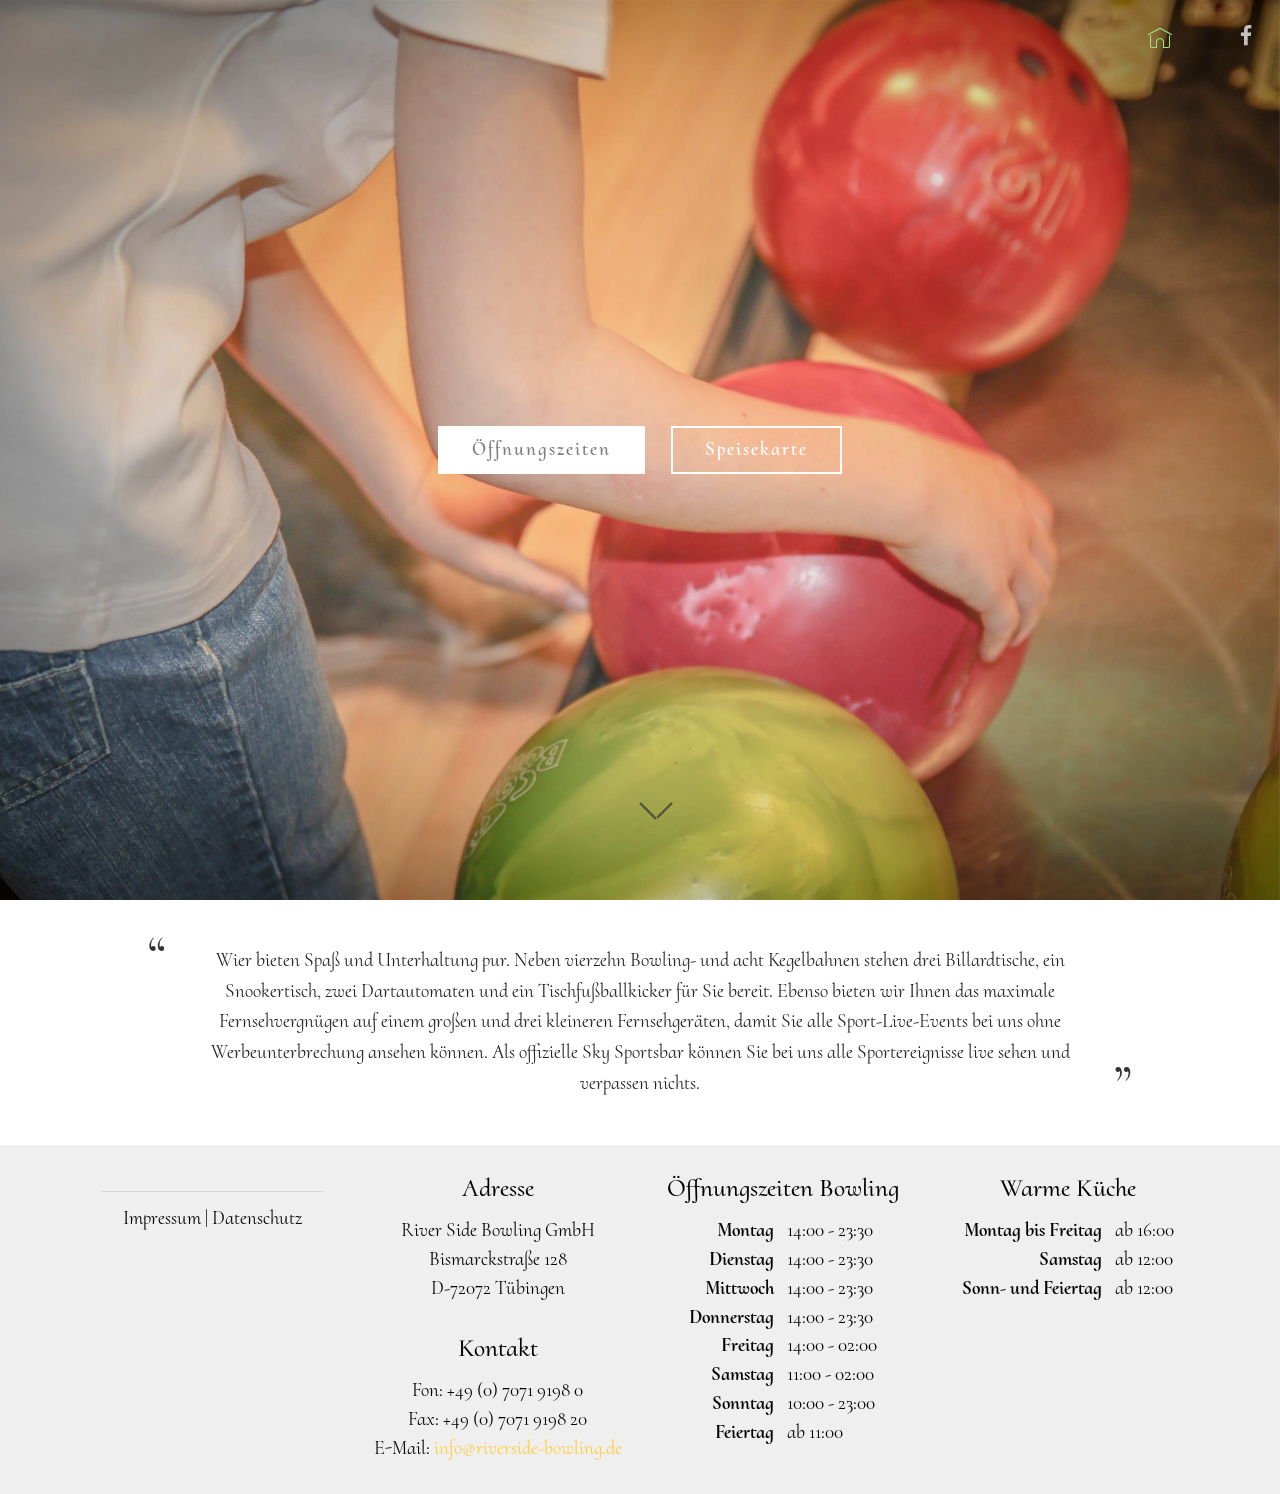
<file: index.html>
<!DOCTYPE html>
<html  >
<head>
  <!-- Site made with Mobirise Website Builder v4.12.3, https://mobirise.com -->
  <meta charset="UTF-8">
  <meta http-equiv="X-UA-Compatible" content="IE=edge">
  <meta name="generator" content="Mobirise v4.12.3, mobirise.com">
  <meta name="viewport" content="width=device-width, initial-scale=1, minimum-scale=1">
  <link rel="shortcut icon" href="assets/images/logo.png" type="image/x-icon">
  <meta name="description" content="Riverside-Bowling Tübingen">
  
  
  <title>Riverside Bowling</title>
  <link rel="stylesheet" href="assets/web/assets/mobirise-icons/mobirise-icons.css">
  <link rel="stylesheet" href="assets/tether/tether.min.css">
  <link rel="stylesheet" href="assets/bootstrap/css/bootstrap.min.css">
  <link rel="stylesheet" href="assets/bootstrap/css/bootstrap-grid.min.css">
  <link rel="stylesheet" href="assets/bootstrap/css/bootstrap-reboot.min.css">
  <link rel="stylesheet" href="assets/socicon/css/styles.css">
  <link rel="stylesheet" href="assets/dropdown/css/style.css">
  <link rel="stylesheet" href="assets/theme/css/style.css">
  <link rel="preload" as="style" href="assets/mobirise/css/mbr-additional.css"><link rel="stylesheet" href="assets/mobirise/css/mbr-additional.css" type="text/css">
  
  
  <link rel="canonical" href="https://bowling-tuebingen.de/">
</head>
<body>
  <section class="menu cid-rPHUW90i3v" once="menu" id="menu1-0">

    
    

    <nav class="navbar navbar-dropdown navbar-fixed-top navbar-expand-lg">
        <div class="navbar-brand">
            
            
        </div>
        <button class="navbar-toggler" type="button" data-toggle="collapse" data-target="#navbarSupportedContent" aria-controls="navbarNavAltMarkup" aria-expanded="false" aria-label="Toggle navigation">
            <div class="hamburger">
                <span></span>
                <span></span>
                <span></span>
                <span></span>
            </div>
        </button>
      <div class="collapse navbar-collapse" id="navbarSupportedContent">
            <ul class="navbar-nav nav-dropdown nav-right navbar-nav-top-padding" data-app-modern-menu="true"><li class="nav-item">
                    <a class="nav-link link text-success display-4" href="https://bowling-tuebingen.de"><span class="mbri-home mbr-iconfont mbr-iconfont-btn"></span></a>
                </li></ul>
            <div class="icons-menu">
              <a href="https://www.facebook.com/RiverSideBowling/" target="_blank">
                <span class="p-2 mbr-iconfont socicon-facebook socicon" style="color: rgb(193, 193, 193); fill: rgb(193, 193, 193);"></span>
              </a>
              
              
              
              
              
            </div>
            
      </div>
    </nav>
</section>

<section class="header2 cid-rPHVnhbmED mbr-fullscreen mbr-parallax-background" id="header2-2">

    

    <div class="mbr-overlay" style="opacity: 0.2;">
    </div>

    <div class="container">
        <div class="row justify-content-center">
            <div class="media-container-column mbr-black col-md-10">
                
                
                
                
                <div class="mbr-section-btn align-center"><a class="btn btn-md btn-white display-4" href="#bottom">Öffnungszeiten</a>
                    <a class="btn btn-md btn-white-outline display-4" href="speisekarte.html">Speisekarte</a></div>
            </div>
        </div>
    </div>
    <div class="mbr-arrow hidden-sm-down" aria-hidden="true" style="font-weight: bold;">
        <a href="#next">
            <i class="mbri-arrow-down mbr-iconfont"></i>
        </a>
    </div>
</section>

<section class="mbr-section content2 cid-rPImslztjn" id="content2-g">

    

    <div class="container">
        <div class="row justify-content-center">
            <div class="col-md-10 col-sm-12 text-section">
                
                
                <p class="mbr-fonts-style mbr-text align-center display-7">Wier bieten Spaß und Unterhaltung pur. Neben vierzehn Bowling- und acht Kegelbahnen stehen drei Billardtische, ein Snookertisch, zwei Dartautomaten und ein Tischfußballkicker für Sie bereit. Ebenso bieten wir Ihnen das maximale Fernsehvergnügen auf einem großen und drei kleineren Fernsehgeräten, damit Sie alle Sport-Live-Events bei uns ohne Werbeunterbrechung ansehen können. Als offizielle Sky Sportsbar können Sie bei uns alle Sportereignisse live sehen und verpassen nichts.
                </p>
            </div>
        </div>
    </div>
</section>

<section class="cid-rPI7hQPdrd" id="footer5-c">

    

    

    <div class="container">
        <div class="row content justify-content-center align-items-start mbr-black">
            <div class="links-block col-sm-12 col-md-6 col-lg-3 col-xl-3 align-center">
                <ul class="list-inline">
                    <li>
                        <hr>
                    </li>
                    <li class="list-inline-item mbr-fonts-style display-4">
                        <a href="impressum.html" class="text-black">Impressum</a>
                        |
                        <a href="datenschutz.html" class="text-black">Datenschutz</a>
                    </li>
                </ul>
            </div>
            <div class="col-sm-12 col-md-6 col-lg-3 col-xl-3">
                
                
                <div class="address">
                    <h3 class="address-title mbr-fonts-style pb-2 align-center display-5">
                        Adresse
                    </h3>
                    <p class="address-block mbr-fonts-style pb-3 align-center display-7">
                        River Side Bowling GmbH<br>
                        Bismarckstraße 128<br>
                        D-72072 Tübingen</p>
                </div>
                <div class="contacts">
                    <h3 class="contacts-title mbr-fonts-style pb-2 align-center display-5">
                        Kontakt</h3>
                    <p class="contacts-block mbr-fonts-style align-center display-7">
                        Fon: +49 (0) 7071 9198 0<br>
                        Fax: +49 (0) 7071 9198 20<br>
                        E-Mail: <a href="javascript:location='mailto:\u0069\u006e\u0066\u006f\u0040\u0072\u0069\u0076\u0065\u0072\u0073\u0069\u0064\u0065\u002d\u0062\u006f\u0077\u006c\u0069\u006e\u0067\u002e\u0064\u0065';void 0"><script type="text/javascript">document.write('\u0069\u006e\u0066\u006f\u0040\u0072\u0069\u0076\u0065\u0072\u0073\u0069\u0064\u0065\u002d\u0062\u006f\u0077\u006c\u0069\u006e\u0067\u002e\u0064\u0065')</script></a></p>
                </div>
            </div>
            <div class="col-sm-12 col-md-6 col-lg-3 col-xl-3 opening-hours-bowling pb-3 align-center">
                <h3 class="opening-hours-title mbr-fonts-style pb-2 align-center display-5">
                    Öffnungszeiten Bowling
                </h3>
                <div class="days-column mbr-fonts-style mbr-bold align-right pr-1 display-7">
                    <span>Montag</span>
                    <span>Dienstag</span>
                    <span>Mittwoch</span>
                    <span>Donnerstag</span>
                    <span>Freitag</span>
                    <span>Samstag</span>
                    <span>Sonntag</span>
                    <span>Feiertag</span>
                </div>
                <div class="hours-column mbr-fonts-style align-left pl-1 display-7">
                    <span>14:00 - 23:30</span>
                    <span>14:00 - 23:30</span>
                    <span>14:00 - 23:30</span>
                    <span>14:00 - 23:30</span>
                    <span>14:00 - 02:00</span>
                    <span>11:00 - 02:00</span>
                    <span>10:00 - 23:00</span>
                    <span>ab 11:00</span>
                </div>
            </div>
            <div class="col-sm-12 col-md-6 col-lg-3 col-xl-3 opening-hours-kitchen pb-3 align-center">
                <h3 class="opening-hours-title mbr-fonts-style pb-2 align-center display-5">
                    Warme Küche
                </h3>
                <div class="days-column mbr-fonts-style mbr-bold align-right pr-1 display-7">
                    <span>Montag bis Freitag</span>
                    <span>Samstag</span>
                    <span>Sonn- und Feiertag</span>
                </div>
                <div class="hours-column mbr-fonts-style align-left pl-1 display-7">
                    <span>ab 16:00</span>
                    <span>ab 12:00</span>
                    <span>ab 12:00</span>
                </div>
            </div>
        </div>
    </div>
</section>


  <script src="assets/web/assets/jquery/jquery.min.js"></script>
  <script src="assets/popper/popper.min.js"></script>
  <script src="assets/tether/tether.min.js"></script>
  <script src="assets/bootstrap/js/bootstrap.min.js"></script>
  <script src="assets/dropdown/js/nav-dropdown.js"></script>
  <script src="assets/dropdown/js/navbar-dropdown.js"></script>
  <script src="assets/touch-swipe/jquery.touch-swipe.min.js"></script>
  <script src="assets/parallax/jarallax.min.js"></script>
  <script src="assets/smoothscroll/smooth-scroll.js"></script>
  <script src="assets/theme/js/script.js"></script>
  
  
</body>
</html>
</file>
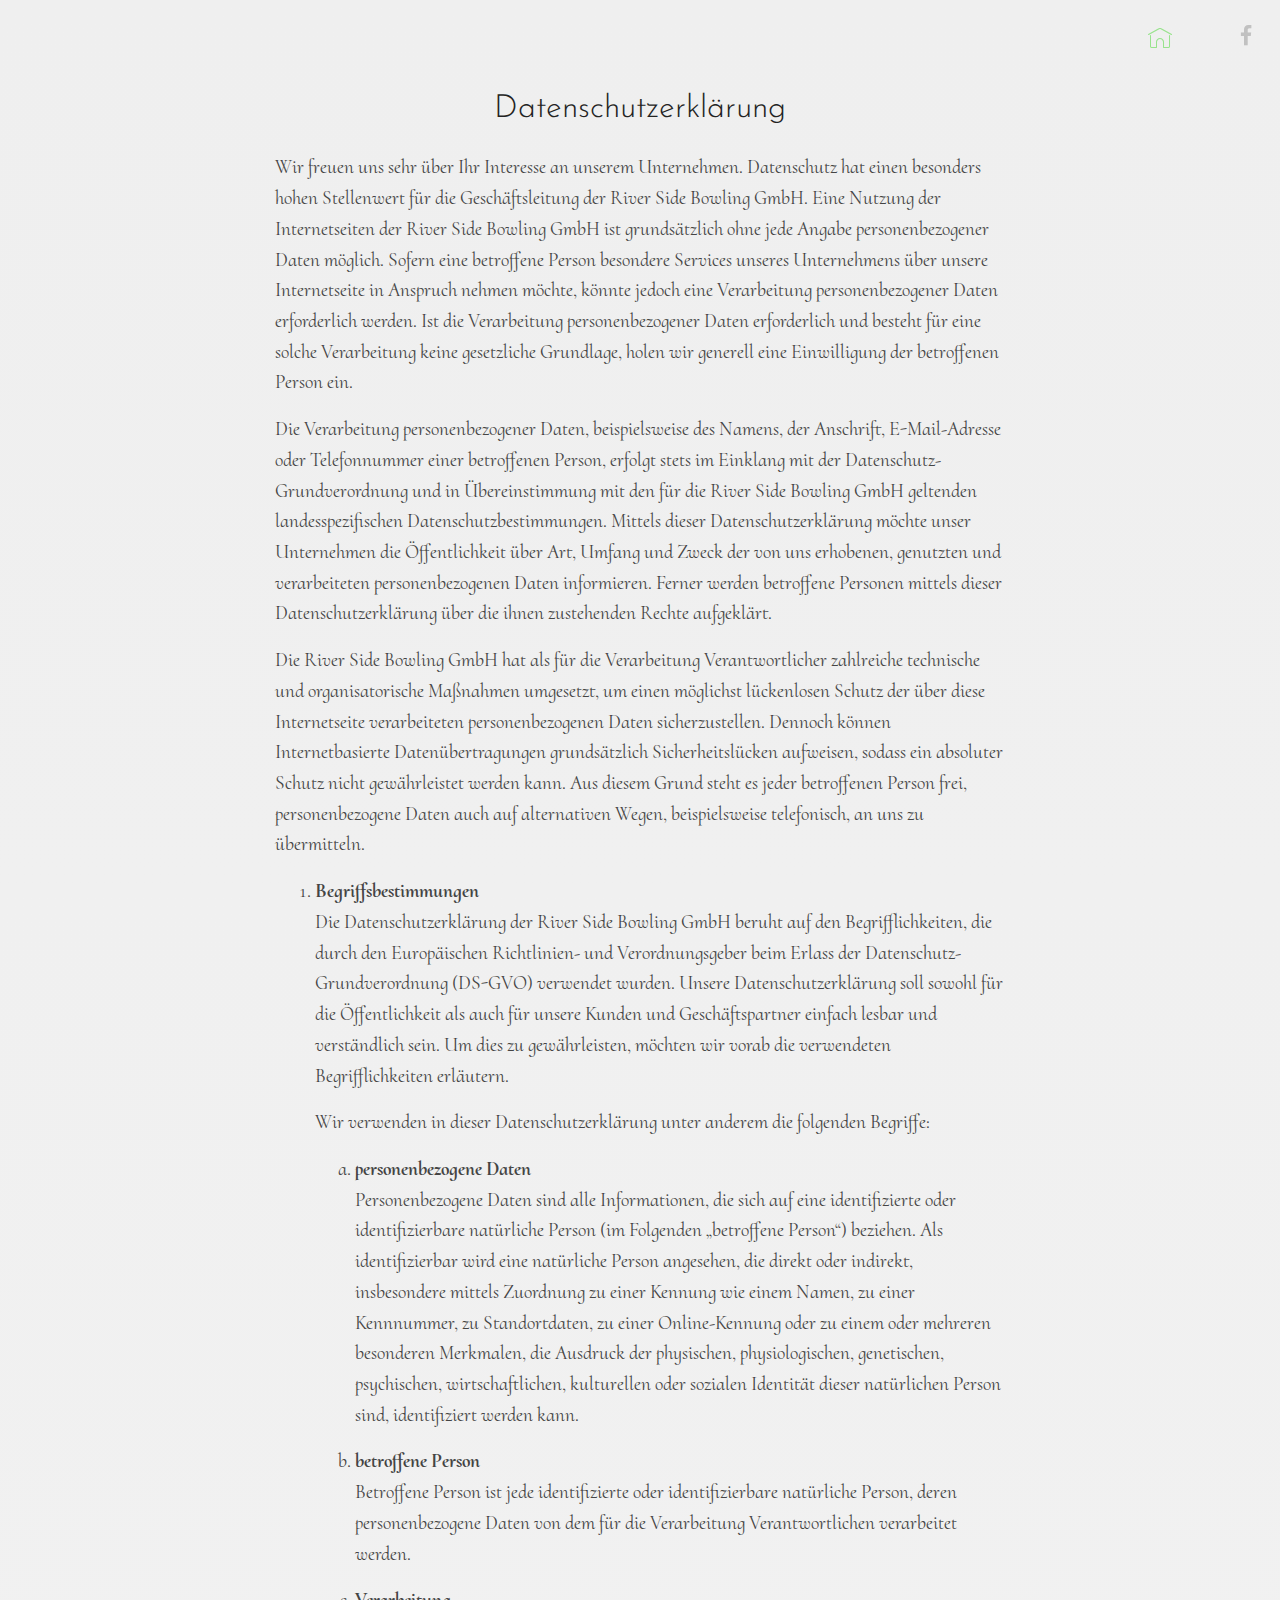
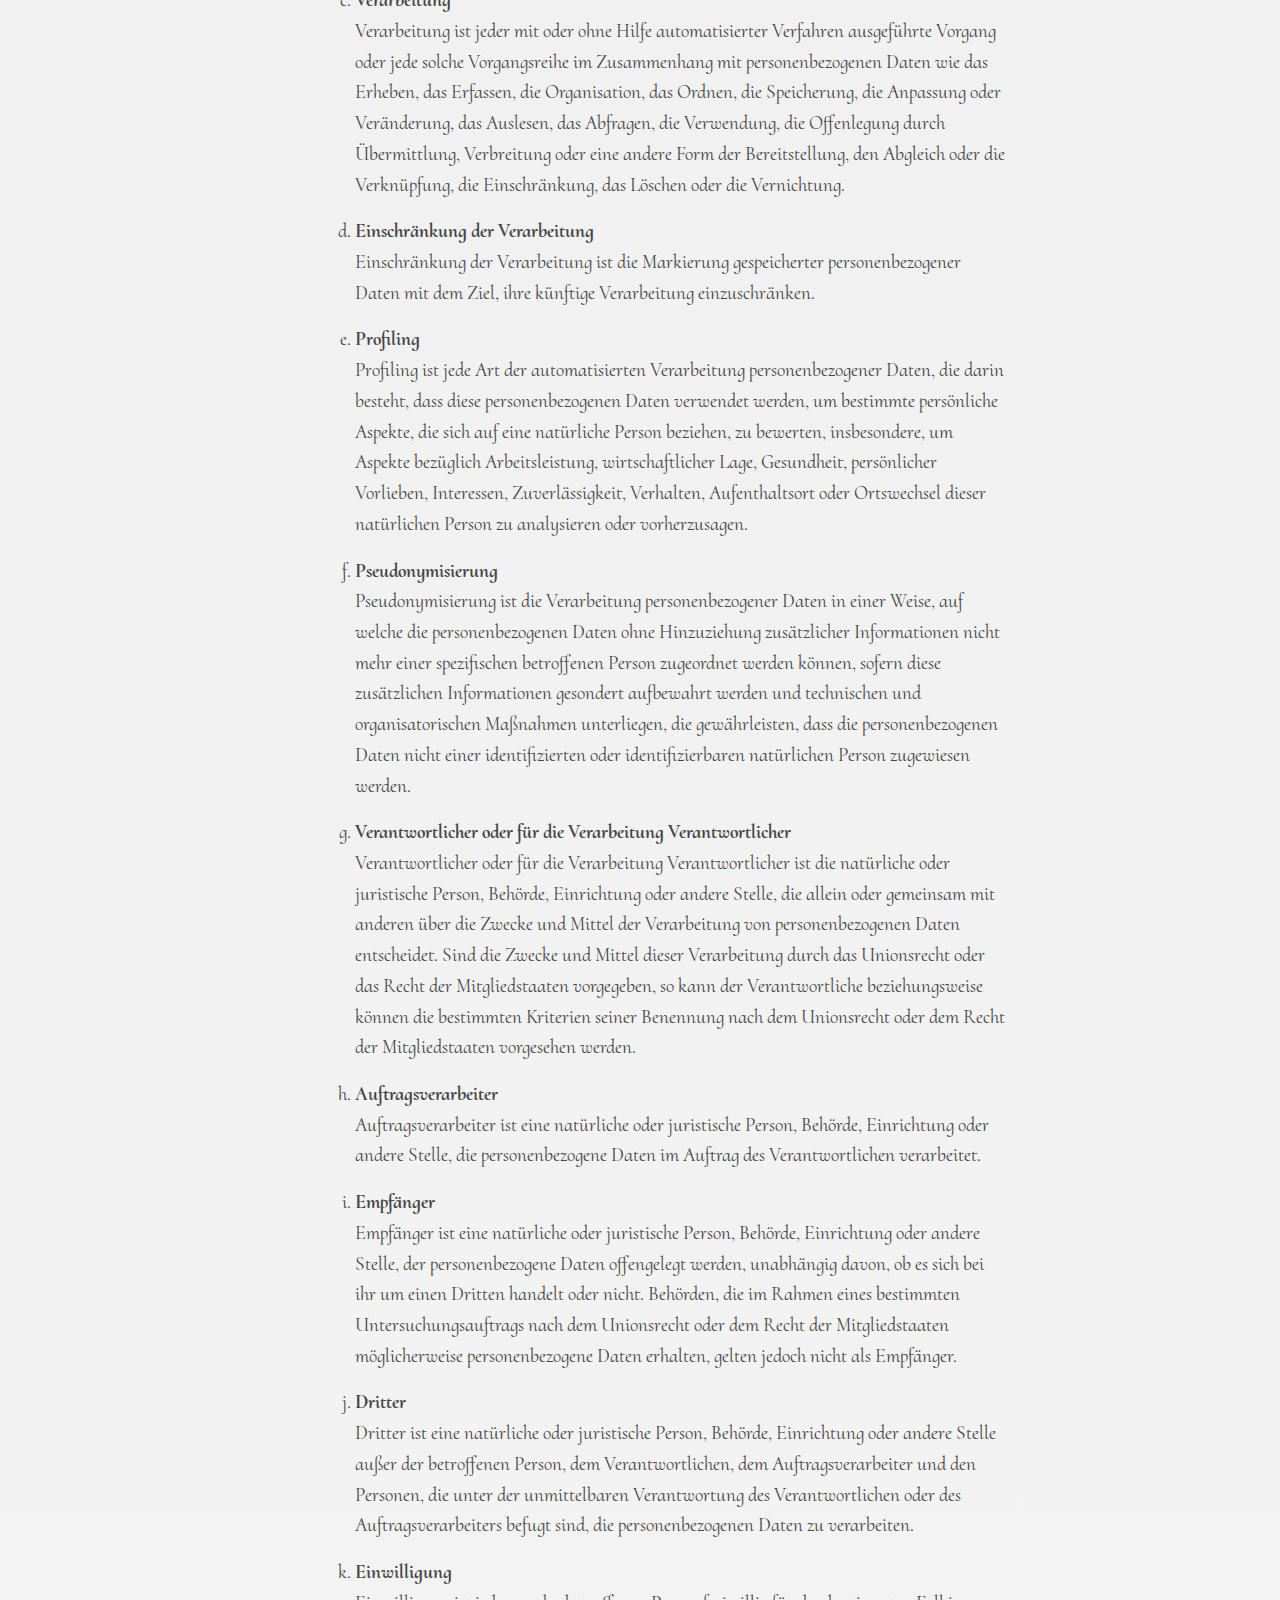
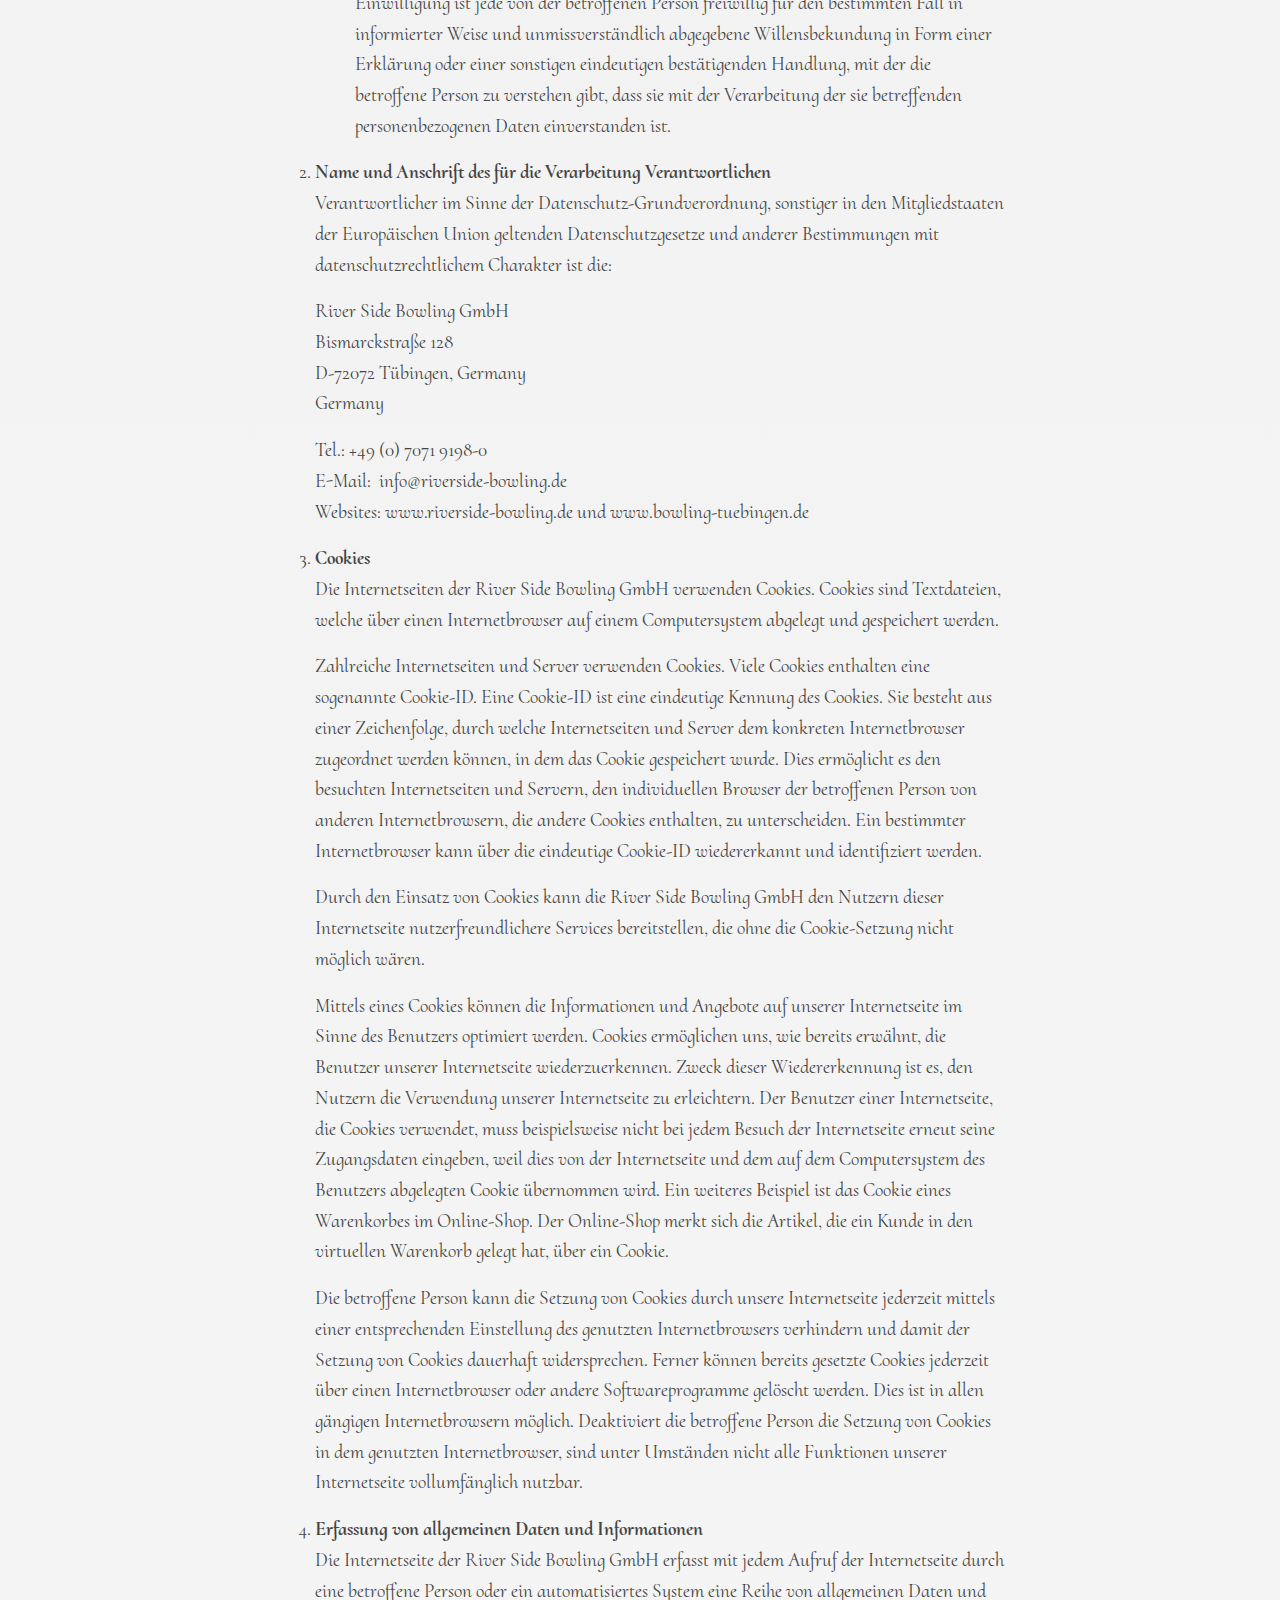
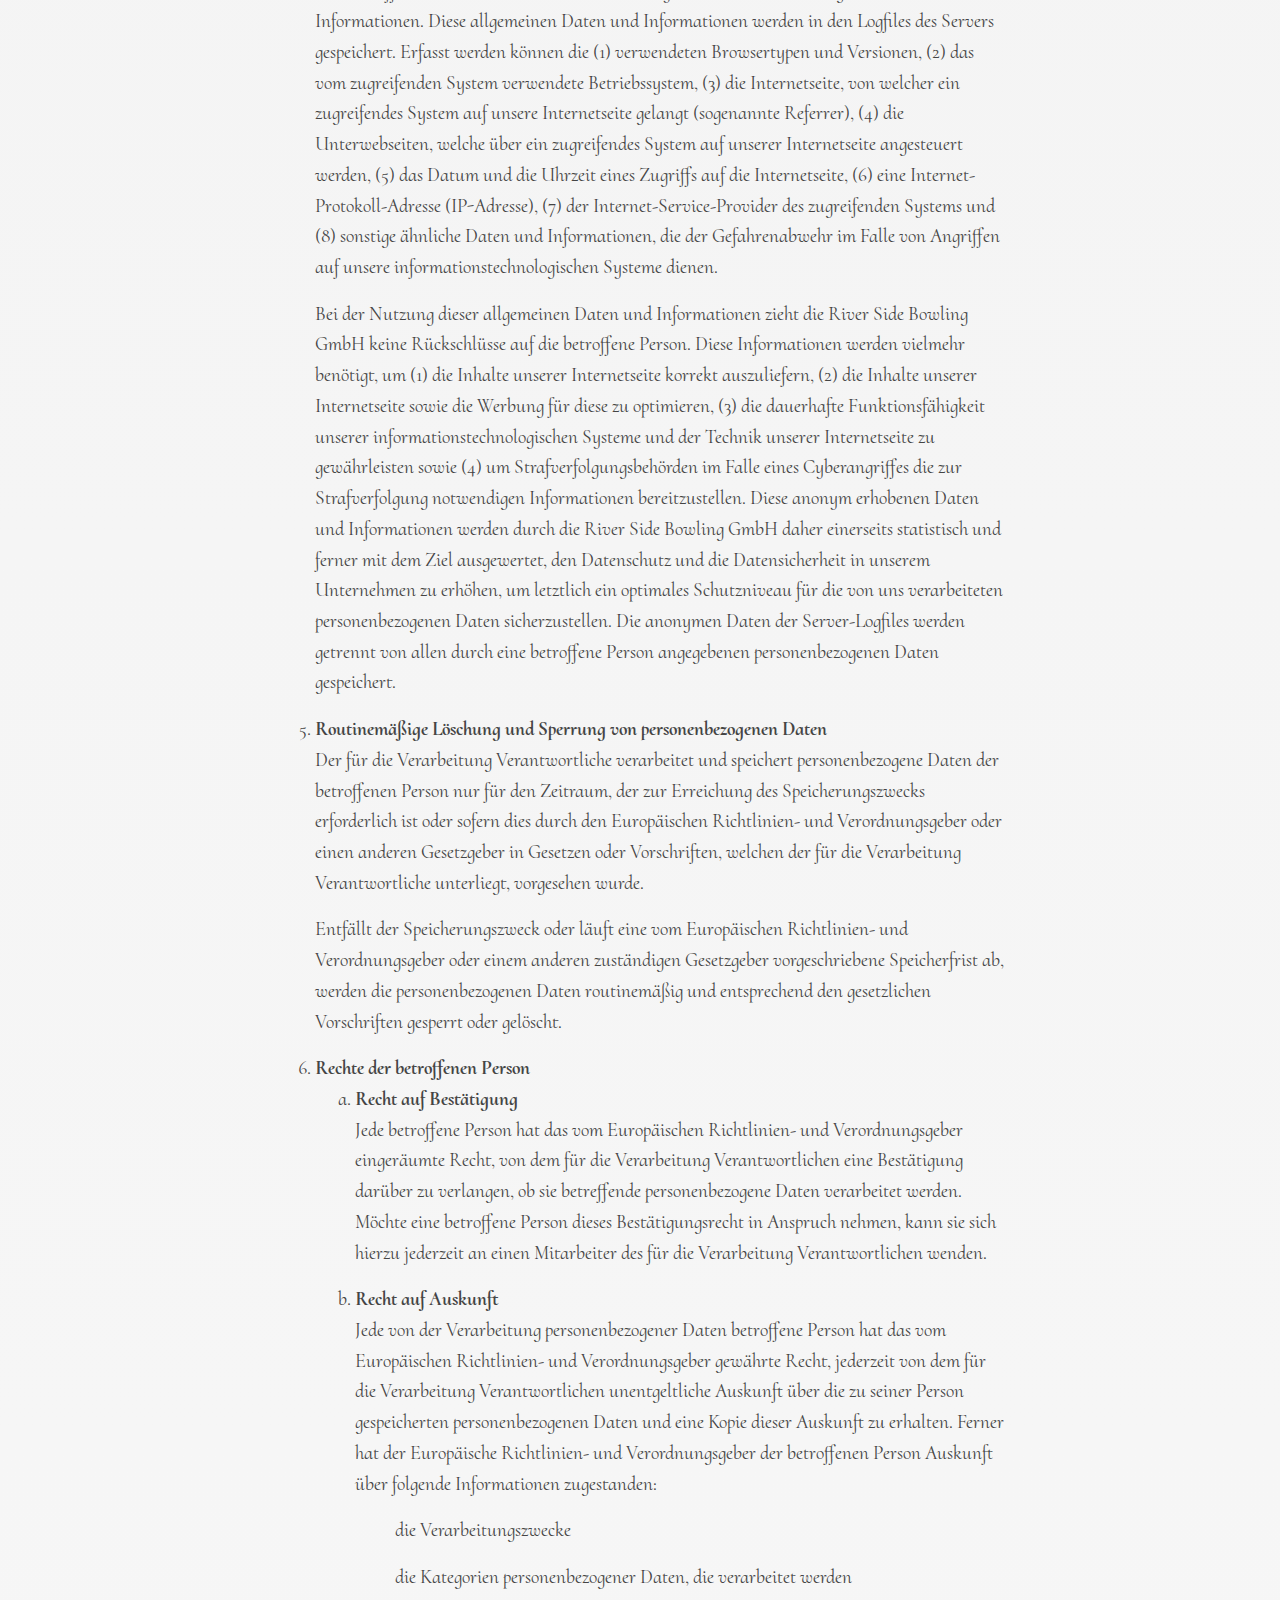
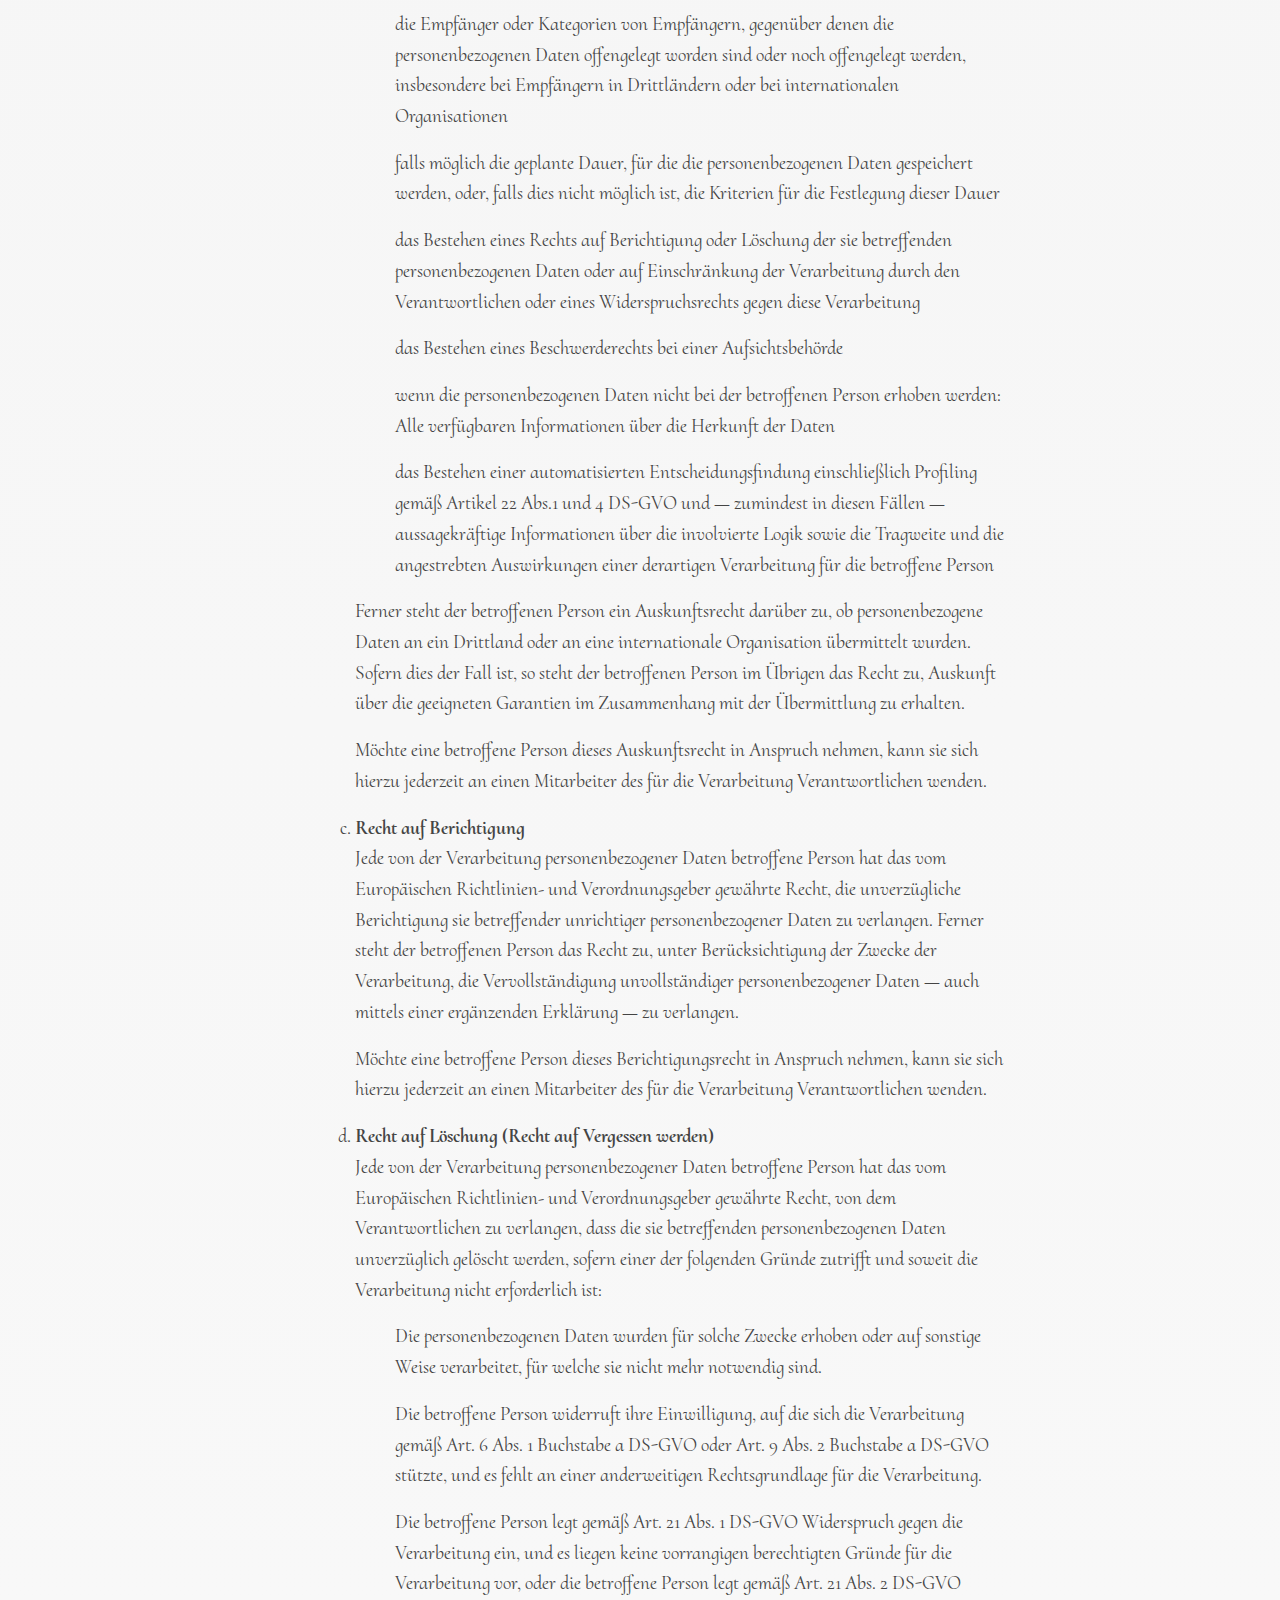
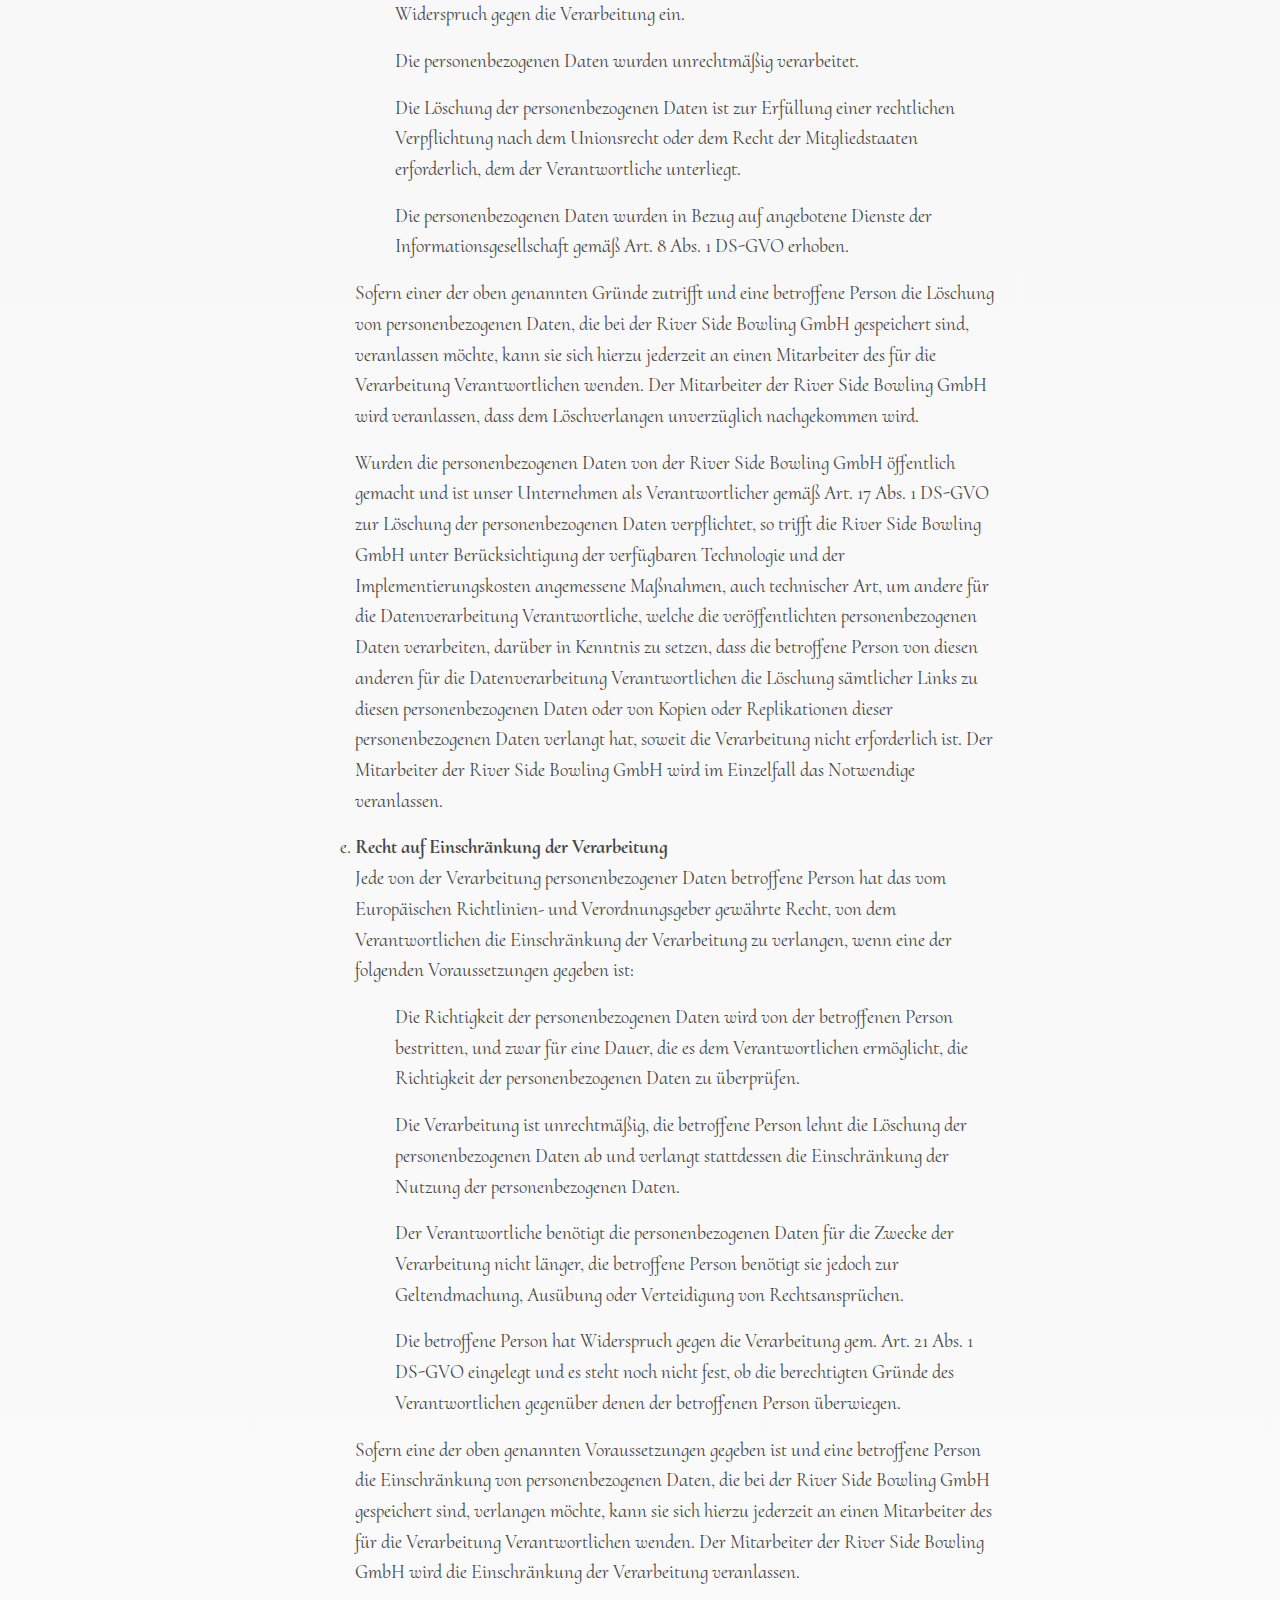
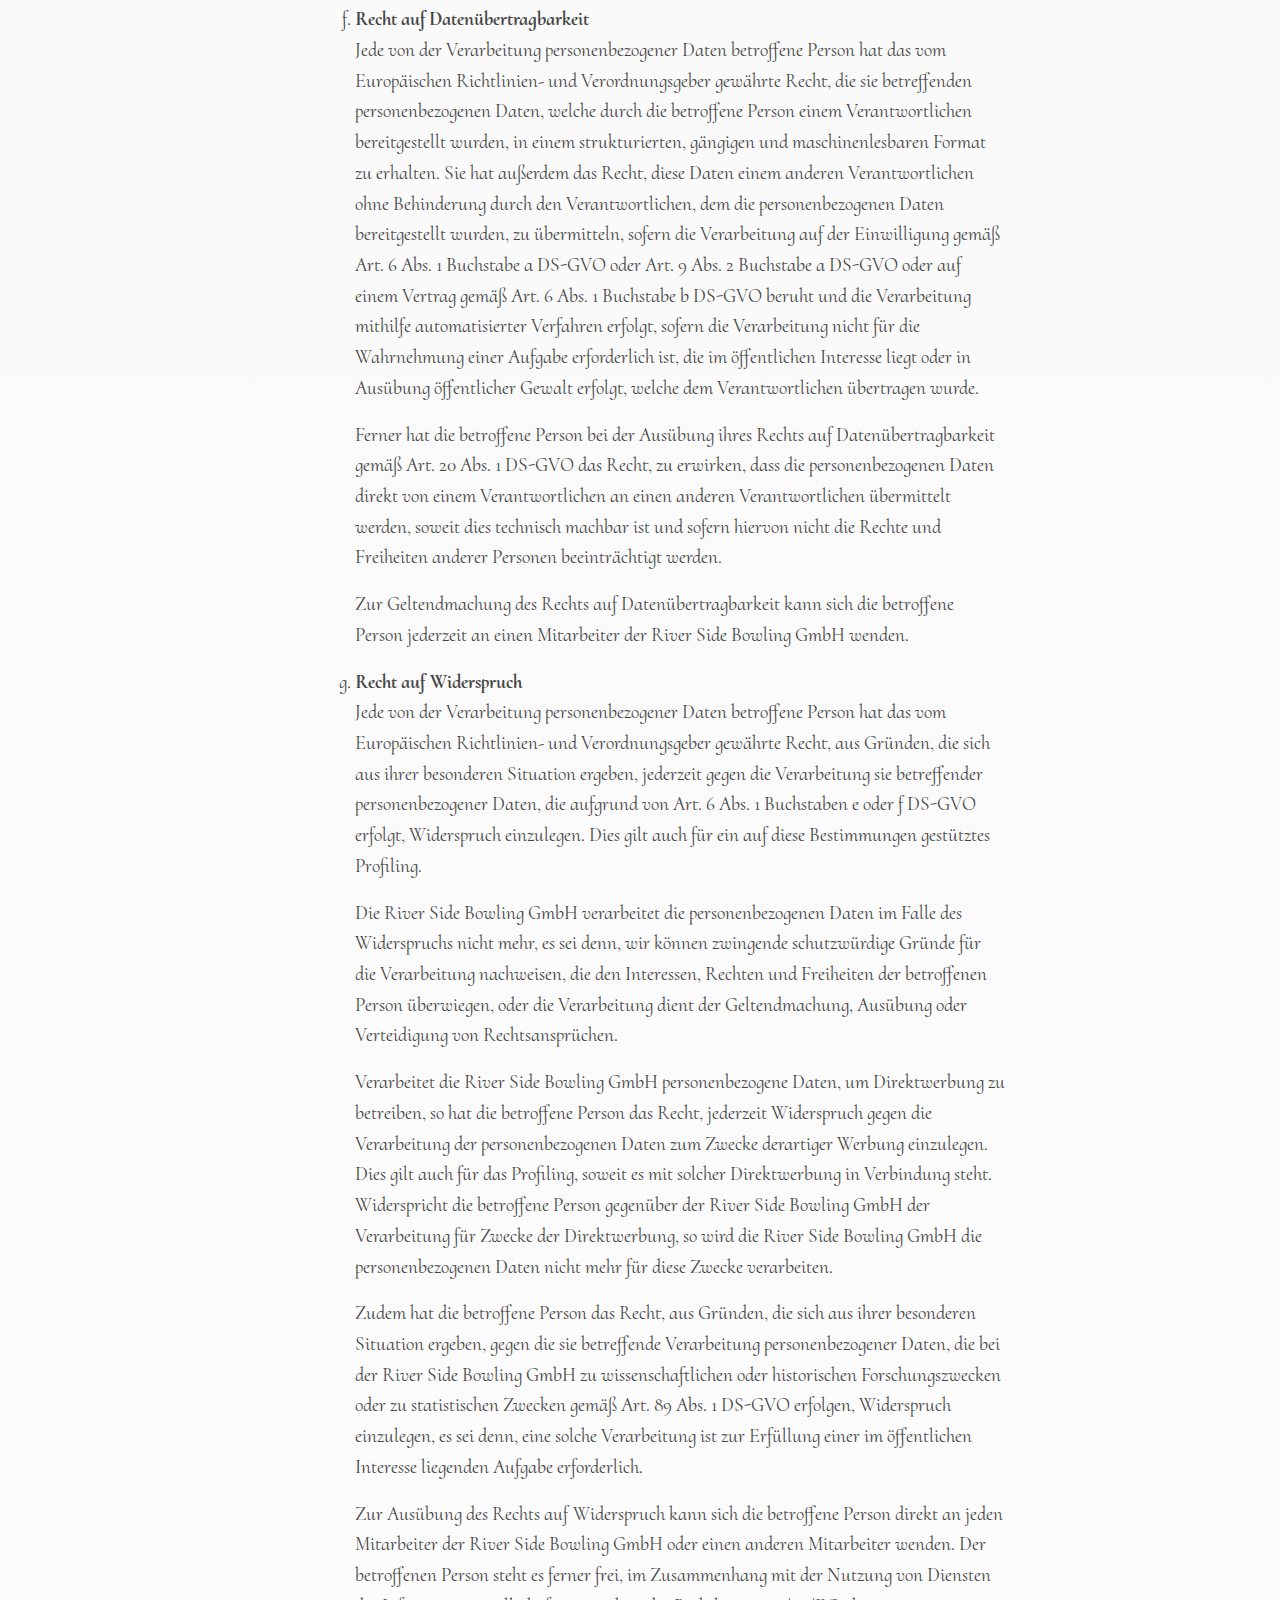
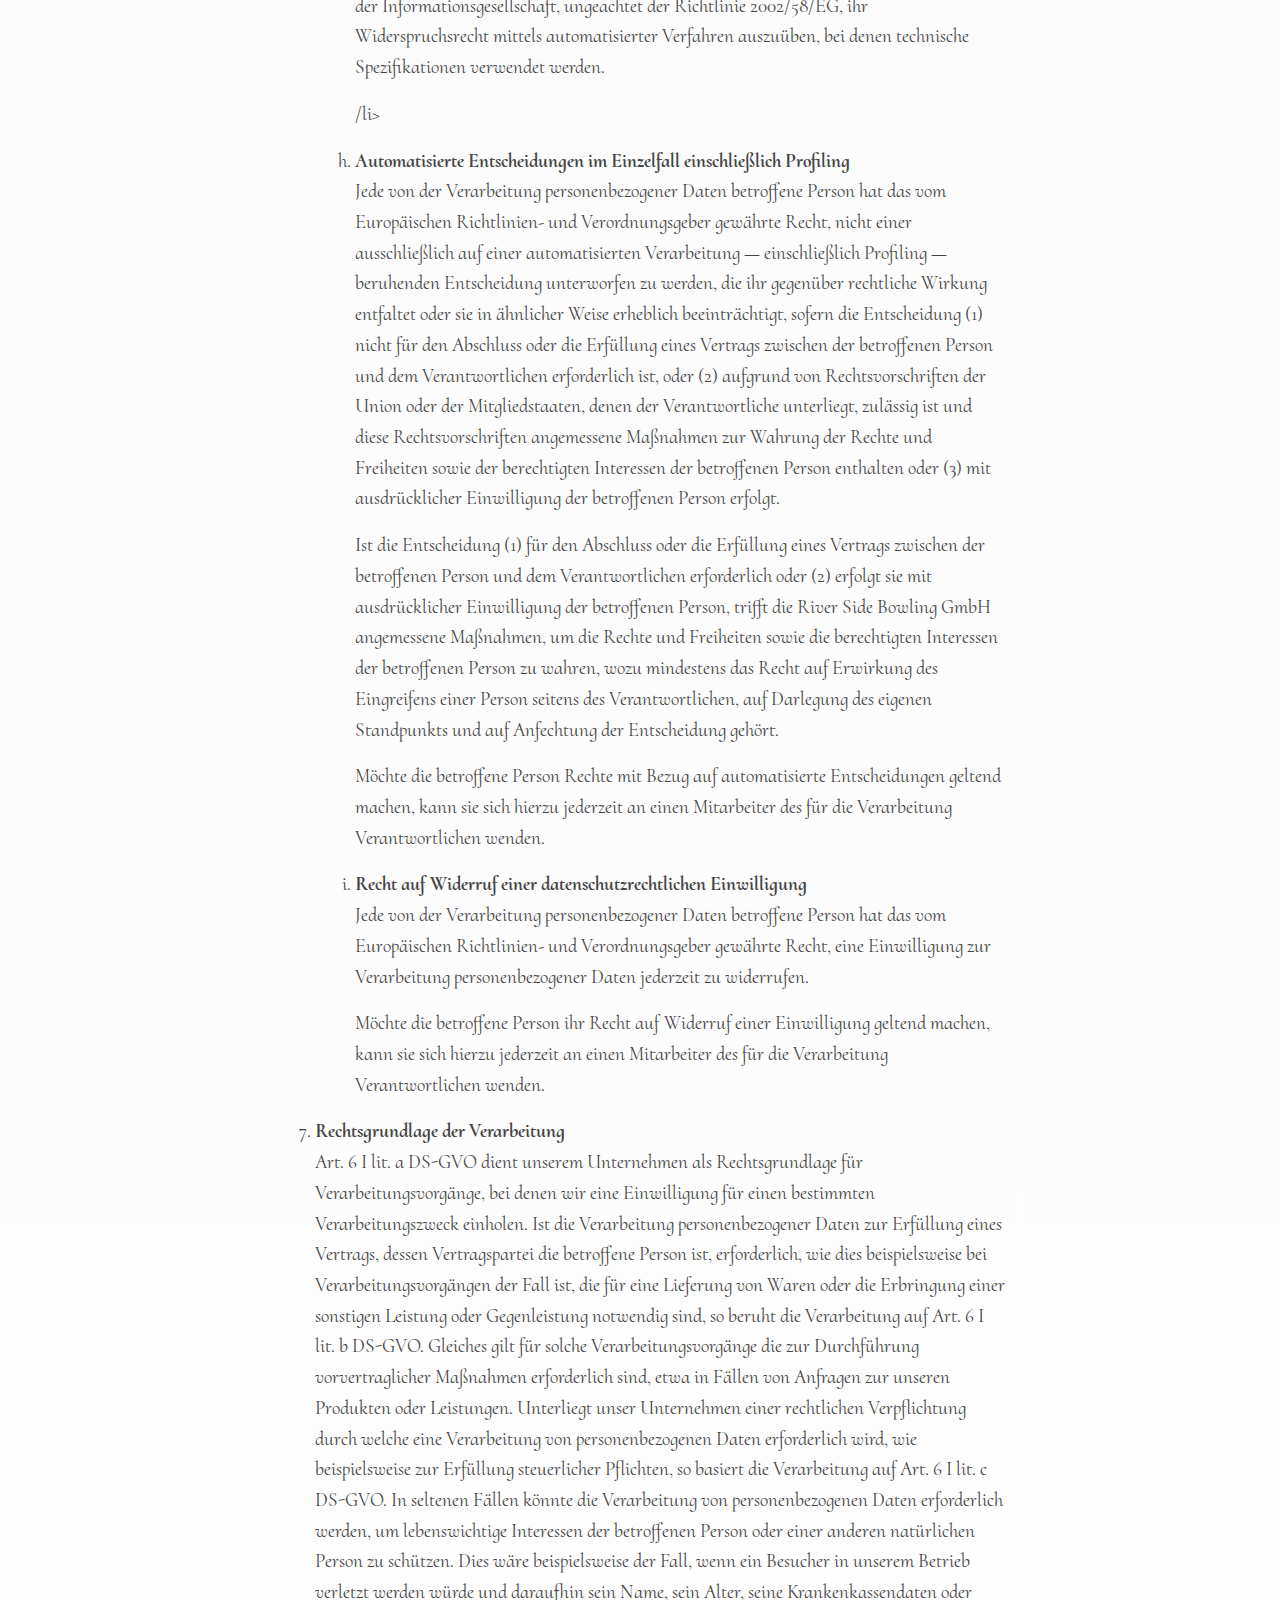
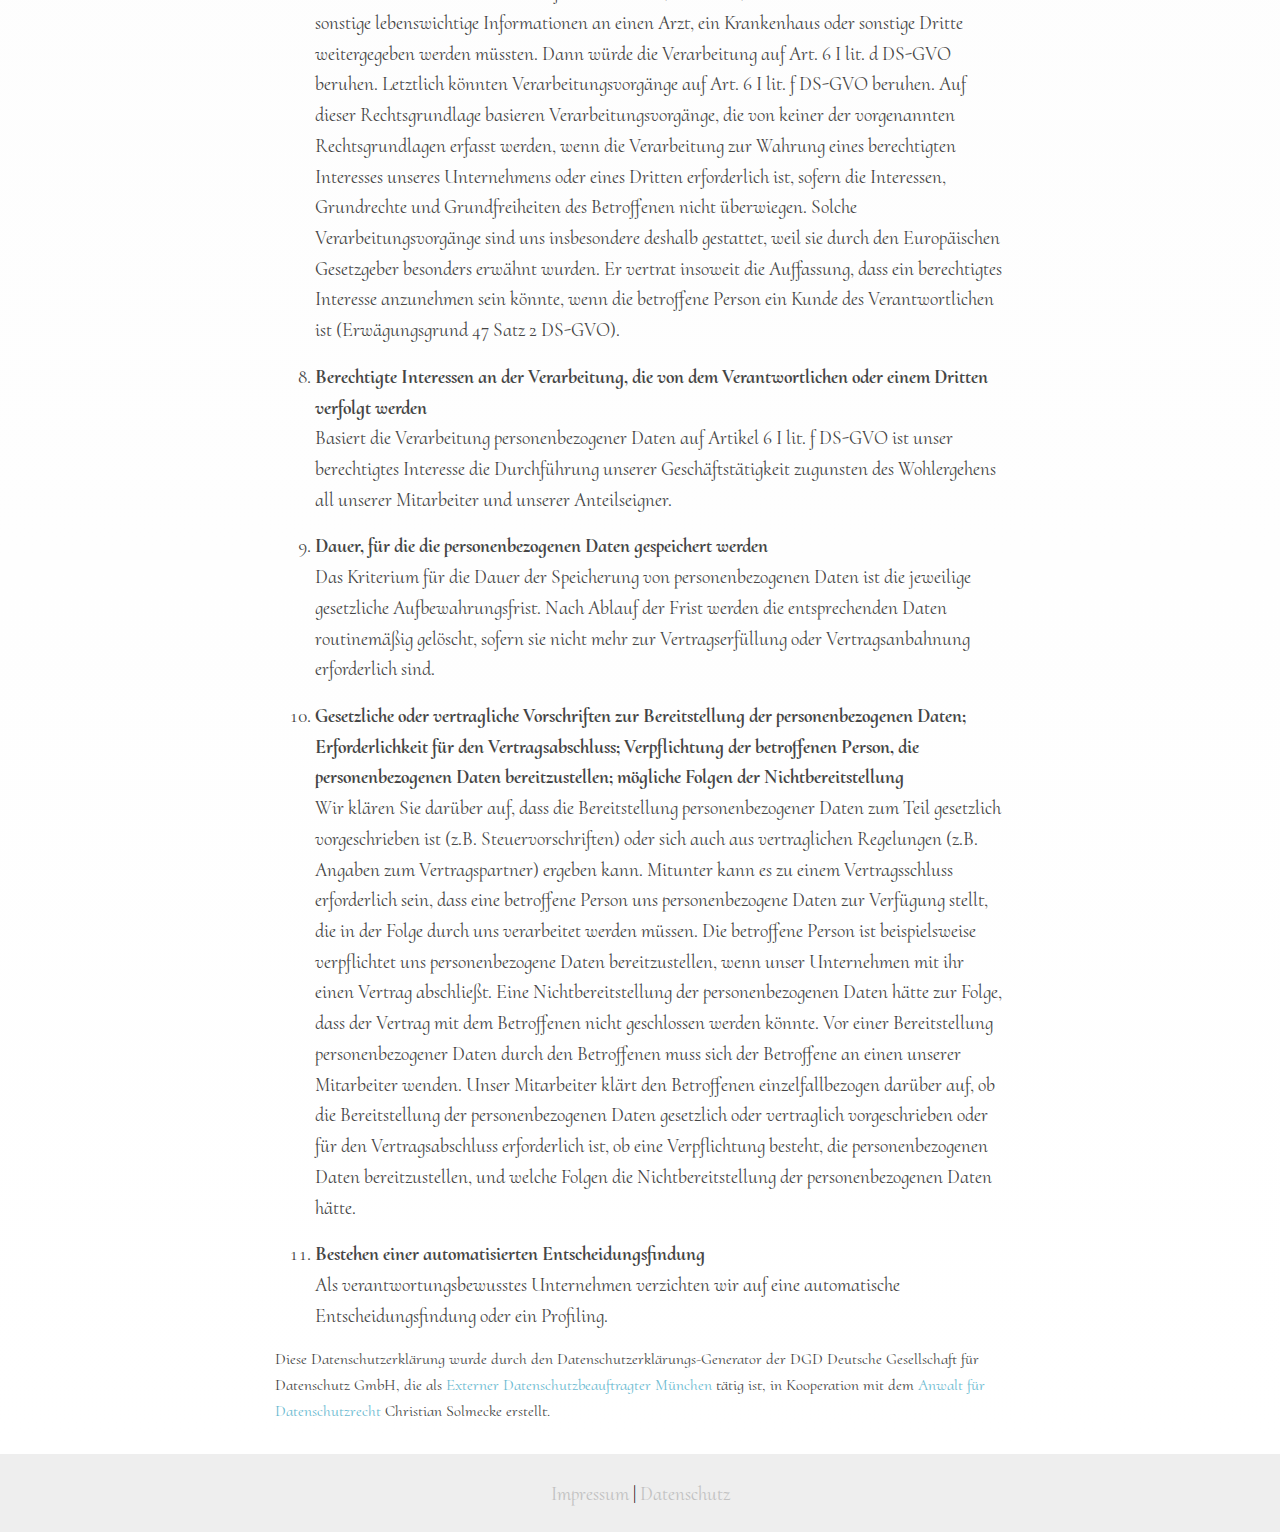
<file: datenschutz.html>
<!DOCTYPE html>
<html  >
<head>
  <!-- Site made with Mobirise Website Builder v4.12.3, https://mobirise.com -->
  <meta charset="UTF-8">
  <meta http-equiv="X-UA-Compatible" content="IE=edge">
  <meta name="generator" content="Mobirise v4.12.3, mobirise.com">
  <meta name="viewport" content="width=device-width, initial-scale=1, minimum-scale=1">
  <link rel="shortcut icon" href="assets/images/logo.png" type="image/x-icon">
  <meta name="description" content="">
  
  
  <title>Datenschutz</title>
  <link rel="stylesheet" href="assets/web/assets/mobirise-icons/mobirise-icons.css">
  <link rel="stylesheet" href="assets/tether/tether.min.css">
  <link rel="stylesheet" href="assets/bootstrap/css/bootstrap.min.css">
  <link rel="stylesheet" href="assets/bootstrap/css/bootstrap-grid.min.css">
  <link rel="stylesheet" href="assets/bootstrap/css/bootstrap-reboot.min.css">
  <link rel="stylesheet" href="assets/dropdown/css/style.css">
  <link rel="stylesheet" href="assets/socicon/css/styles.css">
  <link rel="stylesheet" href="assets/theme/css/style.css">
  <link rel="preload" as="style" href="assets/mobirise/css/mbr-additional.css"><link rel="stylesheet" href="assets/mobirise/css/mbr-additional.css" type="text/css">
  
  
  
</head>
<body>
  <section class="menu cid-rPPuyPxSn9" once="menu" id="menu1-n">

    
    

    <nav class="navbar navbar-dropdown navbar-fixed-top navbar-expand-lg">
        <div class="navbar-brand">
            
            
        </div>
        <button class="navbar-toggler" type="button" data-toggle="collapse" data-target="#navbarSupportedContent" aria-controls="navbarNavAltMarkup" aria-expanded="false" aria-label="Toggle navigation">
            <div class="hamburger">
                <span></span>
                <span></span>
                <span></span>
                <span></span>
            </div>
        </button>
      <div class="collapse navbar-collapse" id="navbarSupportedContent">
            <ul class="navbar-nav nav-dropdown nav-right navbar-nav-top-padding" data-app-modern-menu="true"><li class="nav-item">
                    <a class="nav-link link text-success display-4" href="https://bowling-tuebingen.de"><span class="mbri-home mbr-iconfont mbr-iconfont-btn"></span></a>
                </li></ul>
            <div class="icons-menu">
              <a href="https://www.facebook.com/RiverSideBowling/" target="_blank">
                <span class="p-2 mbr-iconfont socicon-facebook socicon" style="color: rgb(193, 193, 193); fill: rgb(193, 193, 193);"></span>
              </a>
              
              
              
              
              
            </div>
            
      </div>
    </nav>
</section>

<section class="mbr-section article content4 cid-rPPuyOTosi" id="content4-m">
     

    <div class="container">
        <div class="row justify-content-center">
            <h2 class="mbr-section-title col-12 col-md-8 mbr-fonts-style align-center pb-3 display-2">
                Datenschutzerklärung</h2>
            <div class="mbr-text counter-container col-12 col-md-8 mbr-fonts-style display-7">
                <p>Wir freuen uns sehr über Ihr Interesse an unserem Unternehmen. Datenschutz hat einen besonders hohen Stellenwert für die Geschäftsleitung der River Side Bowling GmbH. Eine Nutzung der Internetseiten der River Side Bowling GmbH ist grundsätzlich ohne jede Angabe personenbezogener Daten möglich. Sofern eine betroffene Person besondere Services unseres Unternehmens über unsere Internetseite in Anspruch nehmen möchte, könnte jedoch eine Verarbeitung personenbezogener Daten erforderlich werden. Ist die Verarbeitung personenbezogener Daten erforderlich und besteht für eine solche Verarbeitung keine gesetzliche Grundlage, holen wir generell eine Einwilligung der betroffenen Person ein.</p>
                <p>Die Verarbeitung personenbezogener Daten, beispielsweise des Namens, der Anschrift, E-Mail-Adresse oder Telefonnummer einer betroffenen Person, erfolgt stets im Einklang mit der Datenschutz-Grundverordnung und in Übereinstimmung mit den für die River Side Bowling GmbH geltenden landesspezifischen Datenschutzbestimmungen. Mittels dieser Datenschutzerklärung möchte unser Unternehmen die Öffentlichkeit über Art, Umfang und Zweck der von uns erhobenen, genutzten und verarbeiteten personenbezogenen Daten informieren. Ferner werden betroffene Personen mittels dieser Datenschutzerklärung über die ihnen zustehenden Rechte aufgeklärt.</p>
                <p>Die River Side Bowling GmbH hat als für die Verarbeitung Verantwortlicher zahlreiche technische und organisatorische Maßnahmen umgesetzt, um einen möglichst lückenlosen Schutz der über diese Internetseite verarbeiteten personenbezogenen Daten sicherzustellen. Dennoch können Internetbasierte Datenübertragungen grundsätzlich Sicherheitslücken aufweisen, sodass ein absoluter Schutz nicht gewährleistet werden kann. Aus diesem Grund steht es jeder betroffenen Person frei, personenbezogene Daten auch auf alternativen Wegen, beispielsweise telefonisch, an uns zu übermitteln.</p>
                <ol>
                    <li>
                        <strong>Begriffsbestimmungen</strong>
                        <p>Die Datenschutzerklärung der River Side Bowling GmbH beruht auf den Begrifflichkeiten, die durch den Europäischen Richtlinien- und Verordnungsgeber beim Erlass der Datenschutz-Grundverordnung (DS-GVO) verwendet wurden. Unsere Datenschutzerklärung soll sowohl für die Öffentlichkeit als auch für unsere Kunden und Geschäftspartner einfach lesbar und verständlich sein. Um dies zu gewährleisten, möchten wir vorab die verwendeten Begrifflichkeiten erläutern.</p>
                        <p>Wir verwenden in dieser Datenschutzerklärung unter anderem die folgenden Begriffe:</p>
                        <ol type="a">
                            <li>
                                <strong>personenbezogene Daten</strong>
                                <p>Personenbezogene Daten sind alle Informationen, die sich auf eine identifizierte oder identifizierbare natürliche Person (im Folgenden „betroffene Person“) beziehen. Als identifizierbar wird eine natürliche Person angesehen, die direkt oder indirekt, insbesondere mittels Zuordnung zu einer Kennung wie einem Namen, zu einer Kennnummer, zu Standortdaten, zu einer Online-Kennung oder zu einem oder mehreren besonderen Merkmalen, die Ausdruck der physischen, physiologischen, genetischen, psychischen, wirtschaftlichen, kulturellen oder sozialen Identität dieser natürlichen Person sind, identifiziert werden kann.</p>
                            </li>
                            <li>
                                <strong>betroffene Person</strong>
                                <p>Betroffene Person ist jede identifizierte oder identifizierbare natürliche Person, deren personenbezogene Daten von dem für die Verarbeitung Verantwortlichen verarbeitet werden.</p>
                            </li>
                            <li>
                                <strong>Verarbeitung</strong>
                                <p>Verarbeitung ist jeder mit oder ohne Hilfe automatisierter Verfahren ausgeführte Vorgang oder jede solche Vorgangsreihe im Zusammenhang mit personenbezogenen Daten wie das Erheben, das Erfassen, die Organisation, das Ordnen, die Speicherung, die Anpassung oder Veränderung, das Auslesen, das Abfragen, die Verwendung, die Offenlegung durch Übermittlung, Verbreitung oder eine andere Form der Bereitstellung, den Abgleich oder die Verknüpfung, die Einschränkung, das Löschen oder die Vernichtung.</p>
                            </li>
                            <li>
                                <strong>Einschränkung der Verarbeitung</strong>
                                <p>Einschränkung der Verarbeitung ist die Markierung gespeicherter personenbezogener Daten mit dem Ziel, ihre künftige Verarbeitung einzuschränken.</p>
                            </li>
                            <li>
                                <strong>Profiling</strong>
                                <p>Profiling ist jede Art der automatisierten Verarbeitung personenbezogener Daten, die darin besteht, dass diese personenbezogenen Daten verwendet werden, um bestimmte persönliche Aspekte, die sich auf eine natürliche Person beziehen, zu bewerten, insbesondere, um Aspekte bezüglich Arbeitsleistung, wirtschaftlicher Lage, Gesundheit, persönlicher Vorlieben, Interessen, Zuverlässigkeit, Verhalten, Aufenthaltsort oder Ortswechsel dieser natürlichen Person zu analysieren oder vorherzusagen.</p>
                            </li>
                            <li>
                                <strong>Pseudonymisierung</strong>
                                <p>Pseudonymisierung ist die Verarbeitung personenbezogener Daten in einer Weise, auf welche die personenbezogenen Daten ohne Hinzuziehung zusätzlicher Informationen nicht mehr einer spezifischen betroffenen Person zugeordnet werden können, sofern diese zusätzlichen Informationen gesondert aufbewahrt werden und technischen und organisatorischen Maßnahmen unterliegen, die gewährleisten, dass die personenbezogenen Daten nicht einer identifizierten oder identifizierbaren natürlichen Person zugewiesen werden.</p>
                            </li>
                            <li>
                                <strong>Verantwortlicher oder für die Verarbeitung Verantwortlicher</strong>
                                <p>Verantwortlicher oder für die Verarbeitung Verantwortlicher ist die natürliche oder juristische Person, Behörde, Einrichtung oder andere Stelle, die allein oder gemeinsam mit anderen über die Zwecke und Mittel der Verarbeitung von personenbezogenen Daten entscheidet. Sind die Zwecke und Mittel dieser Verarbeitung durch das Unionsrecht oder das Recht der Mitgliedstaaten vorgegeben, so kann der Verantwortliche beziehungsweise können die bestimmten Kriterien seiner Benennung nach dem Unionsrecht oder dem Recht der Mitgliedstaaten vorgesehen werden.</p>
                            </li>
                            <li>
                                <strong>Auftragsverarbeiter</strong>
                                <p>Auftragsverarbeiter ist eine natürliche oder juristische Person, Behörde, Einrichtung oder andere Stelle, die personenbezogene Daten im Auftrag des Verantwortlichen verarbeitet.</p>
                            </li>
                            <li>
                                <strong>Empfänger</strong>
                                <p>Empfänger ist eine natürliche oder juristische Person, Behörde, Einrichtung oder andere Stelle, der personenbezogene Daten offengelegt werden, unabhängig davon, ob es sich bei ihr um einen Dritten handelt oder nicht. Behörden, die im Rahmen eines bestimmten Untersuchungsauftrags nach dem Unionsrecht oder dem Recht der Mitgliedstaaten möglicherweise personenbezogene Daten erhalten, gelten jedoch nicht als Empfänger.</p>
                            </li>
                            <li>
                                <strong>Dritter</strong>
                                <p>Dritter ist eine natürliche oder juristische Person, Behörde, Einrichtung oder andere Stelle außer der betroffenen Person, dem Verantwortlichen, dem Auftragsverarbeiter und den Personen, die unter der unmittelbaren Verantwortung des Verantwortlichen oder des Auftragsverarbeiters befugt sind, die personenbezogenen Daten zu verarbeiten.</p>
                            </li>
                            <li>
                                <strong>Einwilligung</strong>
                                <p>Einwilligung ist jede von der betroffenen Person freiwillig für den bestimmten Fall in informierter Weise und unmissverständlich abgegebene Willensbekundung in Form einer Erklärung oder einer sonstigen eindeutigen bestätigenden Handlung, mit der die betroffene Person zu verstehen gibt, dass sie mit der Verarbeitung der sie betreffenden personenbezogenen Daten einverstanden ist.</p>
                            </li>
                        </ol>
                    </li>
                    <li>
                        <strong>Name und Anschrift des für die Verarbeitung Verantwortlichen</strong>
                        <p>Verantwortlicher im Sinne der Datenschutz-Grundverordnung, sonstiger in den Mitgliedstaaten der Europäischen Union geltenden Datenschutzgesetze und anderer Bestimmungen mit datenschutzrechtlichem Charakter ist die:</p>
                        <p>River Side Bowling GmbH<br>
                        Bismarckstraße 128<br>
                        D-72072 Tübingen, Germany<br>
                        Germany</p>
                        <p>Tel.: +49 (0) 7071 9198-0<br>
                        E-Mail:&nbsp; 
                        <script type="text/javascript">
                                                                  document.write('\u0069\u006e\u0066\u006f\u0040\u0072\u0069\u0076\u0065\u0072\u0073\u0069\u0064\u0065\u002d\u0062\u006f\u0077\u006c\u0069\u006e\u0067\u002e\u0064\u0065')
                        </script><br>
                        Websites:&nbsp;www.riverside-bowling.de und www.bowling-tuebingen.de</p>
                    </li>
                    <li>
                        <strong>Cookies</strong>
                        <p>Die Internetseiten der River Side Bowling GmbH verwenden Cookies. Cookies sind Textdateien, welche über einen Internetbrowser auf einem Computersystem abgelegt und gespeichert werden.</p>
                        <p>Zahlreiche Internetseiten und Server verwenden Cookies. Viele Cookies enthalten eine sogenannte Cookie-ID. Eine Cookie-ID ist eine eindeutige Kennung des Cookies. Sie besteht aus einer Zeichenfolge, durch welche Internetseiten und Server dem konkreten Internetbrowser zugeordnet werden können, in dem das Cookie gespeichert wurde. Dies ermöglicht es den besuchten Internetseiten und Servern, den individuellen Browser der betroffenen Person von anderen Internetbrowsern, die andere Cookies enthalten, zu unterscheiden. Ein bestimmter Internetbrowser kann über die eindeutige Cookie-ID wiedererkannt und identifiziert werden.</p>
                        <p>Durch den Einsatz von Cookies kann die River Side Bowling GmbH den Nutzern dieser Internetseite nutzerfreundlichere Services bereitstellen, die ohne die Cookie-Setzung nicht möglich wären.</p>
                        <p>Mittels eines Cookies können die Informationen und Angebote auf unserer Internetseite im Sinne des Benutzers optimiert werden. Cookies ermöglichen uns, wie bereits erwähnt, die Benutzer unserer Internetseite wiederzuerkennen. Zweck dieser Wiedererkennung ist es, den Nutzern die Verwendung unserer Internetseite zu erleichtern. Der Benutzer einer Internetseite, die Cookies verwendet, muss beispielsweise nicht bei jedem Besuch der Internetseite erneut seine Zugangsdaten eingeben, weil dies von der Internetseite und dem auf dem Computersystem des Benutzers abgelegten Cookie übernommen wird. Ein weiteres Beispiel ist das Cookie eines Warenkorbes im Online-Shop. Der Online-Shop merkt sich die Artikel, die ein Kunde in den virtuellen Warenkorb gelegt hat, über ein Cookie.</p>
                        <p>Die betroffene Person kann die Setzung von Cookies durch unsere Internetseite jederzeit mittels einer entsprechenden Einstellung des genutzten Internetbrowsers verhindern und damit der Setzung von Cookies dauerhaft widersprechen. Ferner können bereits gesetzte Cookies jederzeit über einen Internetbrowser oder andere Softwareprogramme gelöscht werden. Dies ist in allen gängigen Internetbrowsern möglich. Deaktiviert die betroffene Person die Setzung von Cookies in dem genutzten Internetbrowser, sind unter Umständen nicht alle Funktionen unserer Internetseite vollumfänglich nutzbar.</p>
                    </li>
                    <li>
                        <strong>Erfassung von allgemeinen Daten und Informationen</strong>
                        <p>Die Internetseite der River Side Bowling GmbH erfasst mit jedem Aufruf der Internetseite durch eine betroffene Person oder ein automatisiertes System eine Reihe von allgemeinen Daten und Informationen. Diese allgemeinen Daten und Informationen werden in den Logfiles des Servers gespeichert. Erfasst werden können die (1) verwendeten Browsertypen und Versionen, (2) das vom zugreifenden System verwendete Betriebssystem, (3) die Internetseite, von welcher ein zugreifendes System auf unsere Internetseite gelangt (sogenannte Referrer), (4) die Unterwebseiten, welche über ein zugreifendes System auf unserer Internetseite angesteuert werden, (5) das Datum und die Uhrzeit eines Zugriffs auf die Internetseite, (6) eine Internet-Protokoll-Adresse (IP-Adresse), (7) der Internet-Service-Provider des zugreifenden Systems und (8) sonstige ähnliche Daten und Informationen, die der Gefahrenabwehr im Falle von Angriffen auf unsere informationstechnologischen Systeme dienen.</p>
                        <p>Bei der Nutzung dieser allgemeinen Daten und Informationen zieht die River Side Bowling GmbH keine Rückschlüsse auf die betroffene Person. Diese Informationen werden vielmehr benötigt, um (1) die Inhalte unserer Internetseite korrekt auszuliefern, (2) die Inhalte unserer Internetseite sowie die Werbung für diese zu optimieren, (3) die dauerhafte Funktionsfähigkeit unserer informationstechnologischen Systeme und der Technik unserer Internetseite zu gewährleisten sowie (4) um Strafverfolgungsbehörden im Falle eines Cyberangriffes die zur Strafverfolgung notwendigen Informationen bereitzustellen. Diese anonym erhobenen Daten und Informationen werden durch die River Side Bowling GmbH daher einerseits statistisch und ferner mit dem Ziel ausgewertet, den Datenschutz und die Datensicherheit in unserem Unternehmen zu erhöhen, um letztlich ein optimales Schutzniveau für die von uns verarbeiteten personenbezogenen Daten sicherzustellen. Die anonymen Daten der Server-Logfiles werden getrennt von allen durch eine betroffene Person angegebenen personenbezogenen Daten gespeichert.</p>
                    </li>
                    <li>
                        <strong>Routinemäßige Löschung und Sperrung von personenbezogenen Daten</strong>
                        <p>Der für die Verarbeitung Verantwortliche verarbeitet und speichert personenbezogene Daten der betroffenen Person nur für den Zeitraum, der zur Erreichung des Speicherungszwecks erforderlich ist oder sofern dies durch den Europäischen Richtlinien- und Verordnungsgeber oder einen anderen Gesetzgeber in Gesetzen oder Vorschriften, welchen der für die Verarbeitung Verantwortliche unterliegt, vorgesehen wurde.</p>
                        <p>Entfällt der Speicherungszweck oder läuft eine vom Europäischen Richtlinien- und Verordnungsgeber oder einem anderen zuständigen Gesetzgeber vorgeschriebene Speicherfrist ab, werden die personenbezogenen Daten routinemäßig und entsprechend den gesetzlichen Vorschriften gesperrt oder gelöscht.</p>
                    </li>
                    <li>
                        <strong>Rechte der betroffenen Person</strong>
                        <ol type="a">
                            <li>
                                <strong>Recht auf Bestätigung</strong>
                                <p>Jede betroffene Person hat das vom Europäischen Richtlinien- und Verordnungsgeber eingeräumte Recht, von dem für die Verarbeitung Verantwortlichen eine Bestätigung darüber zu verlangen, ob sie betreffende personenbezogene Daten verarbeitet werden. Möchte eine betroffene Person dieses Bestätigungsrecht in Anspruch nehmen, kann sie sich hierzu jederzeit an einen Mitarbeiter des für die Verarbeitung Verantwortlichen wenden.</p>
                            </li>
                            <li>
                                <strong>Recht auf Auskunft</strong>
                                <p>Jede von der Verarbeitung personenbezogener Daten betroffene Person hat das vom Europäischen Richtlinien- und Verordnungsgeber gewährte Recht, jederzeit von dem für die Verarbeitung Verantwortlichen unentgeltliche Auskunft über die zu seiner Person gespeicherten personenbezogenen Daten und eine Kopie dieser Auskunft zu erhalten. Ferner hat der Europäische Richtlinien- und Verordnungsgeber der betroffenen Person Auskunft über folgende Informationen zugestanden:</p>
                                <ul style="list-style: none;">
                                    <li>die Verarbeitungszwecke</li>
                                    <li>die Kategorien personenbezogener Daten, die verarbeitet werden</li>
                                    <li>die Empfänger oder Kategorien von Empfängern, gegenüber denen die personenbezogenen Daten offengelegt worden sind oder noch offengelegt werden, insbesondere bei Empfängern in Drittländern oder bei internationalen Organisationen</li>
                                    <li>falls möglich die geplante Dauer, für die die personenbezogenen Daten gespeichert werden, oder, falls dies nicht möglich ist, die Kriterien für die Festlegung dieser Dauer</li>
                                    <li>das Bestehen eines Rechts auf Berichtigung oder Löschung der sie betreffenden personenbezogenen Daten oder auf Einschränkung der Verarbeitung durch den Verantwortlichen oder eines Widerspruchsrechts gegen diese Verarbeitung</li>
                                    <li>das Bestehen eines Beschwerderechts bei einer Aufsichtsbehörde</li>
                                    <li>wenn die personenbezogenen Daten nicht bei der betroffenen Person erhoben werden: Alle verfügbaren Informationen über die Herkunft der Daten</li>
                                    <li>das Bestehen einer automatisierten Entscheidungsfindung einschließlich Profiling gemäß Artikel 22 Abs.1 und 4 DS-GVO und — zumindest in diesen Fällen — aussagekräftige Informationen über die involvierte Logik sowie die Tragweite und die angestrebten Auswirkungen einer derartigen Verarbeitung für die betroffene Person</li>
                                </ul>
                                <p>Ferner steht der betroffenen Person ein Auskunftsrecht darüber zu, ob personenbezogene Daten an ein Drittland oder an eine internationale Organisation übermittelt wurden. Sofern dies der Fall ist, so steht der betroffenen Person im Übrigen das Recht zu, Auskunft über die geeigneten Garantien im Zusammenhang mit der Übermittlung zu erhalten.</p>
                                <p>Möchte eine betroffene Person dieses Auskunftsrecht in Anspruch nehmen, kann sie sich hierzu jederzeit an einen Mitarbeiter des für die Verarbeitung Verantwortlichen wenden.</p>
                            </li>
                            <li>
                                <strong>Recht auf Berichtigung</strong>
                                <p>Jede von der Verarbeitung personenbezogener Daten betroffene Person hat das vom Europäischen Richtlinien- und Verordnungsgeber gewährte Recht, die unverzügliche Berichtigung sie betreffender unrichtiger personenbezogener Daten zu verlangen. Ferner steht der betroffenen Person das Recht zu, unter Berücksichtigung der Zwecke der Verarbeitung, die Vervollständigung unvollständiger personenbezogener Daten — auch mittels einer ergänzenden Erklärung — zu verlangen.</p>
                                <p>Möchte eine betroffene Person dieses Berichtigungsrecht in Anspruch nehmen, kann sie sich hierzu jederzeit an einen Mitarbeiter des für die Verarbeitung Verantwortlichen wenden.</p>
                            </li>
                            <li>
                                <strong>Recht auf Löschung (Recht auf Vergessen werden)</strong>
                                <p>Jede von der Verarbeitung personenbezogener Daten betroffene Person hat das vom Europäischen Richtlinien- und Verordnungsgeber gewährte Recht, von dem Verantwortlichen zu verlangen, dass die sie betreffenden personenbezogenen Daten unverzüglich gelöscht werden, sofern einer der folgenden Gründe zutrifft und soweit die Verarbeitung nicht erforderlich ist:</p>
                                <ul style="list-style: none;">
                                    <li>Die personenbezogenen Daten wurden für solche Zwecke erhoben oder auf sonstige Weise verarbeitet, für welche sie nicht mehr notwendig sind.</li>
                                    <li>Die betroffene Person widerruft ihre Einwilligung, auf die sich die Verarbeitung gemäß Art. 6 Abs. 1 Buchstabe a DS-GVO oder Art. 9 Abs. 2 Buchstabe a DS-GVO stützte, und es fehlt an einer anderweitigen Rechtsgrundlage für die Verarbeitung.</li>
                                    <li>Die betroffene Person legt gemäß Art. 21 Abs. 1 DS-GVO Widerspruch gegen die Verarbeitung ein, und es liegen keine vorrangigen berechtigten Gründe für die Verarbeitung vor, oder die betroffene Person legt gemäß Art. 21 Abs. 2 DS-GVO Widerspruch gegen die Verarbeitung ein.</li>
                                    <li>Die personenbezogenen Daten wurden unrechtmäßig verarbeitet.</li>
                                    <li>Die Löschung der personenbezogenen Daten ist zur Erfüllung einer rechtlichen Verpflichtung nach dem Unionsrecht oder dem Recht der Mitgliedstaaten erforderlich, dem der Verantwortliche unterliegt.</li>
                                    <li>Die personenbezogenen Daten wurden in Bezug auf angebotene Dienste der Informationsgesellschaft gemäß Art. 8 Abs. 1 DS-GVO erhoben.</li>
                                </ul>
                                <p>Sofern einer der oben genannten Gründe zutrifft und eine betroffene Person die Löschung von personenbezogenen Daten, die bei der River Side Bowling GmbH gespeichert sind, veranlassen möchte, kann sie sich hierzu jederzeit an einen Mitarbeiter des für die Verarbeitung Verantwortlichen wenden. Der Mitarbeiter der River Side Bowling GmbH wird veranlassen, dass dem Löschverlangen unverzüglich nachgekommen wird.</p>
                                <p>Wurden die personenbezogenen Daten von der River Side Bowling GmbH öffentlich gemacht und ist unser Unternehmen als Verantwortlicher gemäß Art. 17 Abs. 1 DS-GVO zur Löschung der personenbezogenen Daten verpflichtet, so trifft die River Side Bowling GmbH unter Berücksichtigung der verfügbaren Technologie und der Implementierungskosten angemessene Maßnahmen, auch technischer Art, um andere für die Datenverarbeitung Verantwortliche, welche die veröffentlichten personenbezogenen Daten verarbeiten, darüber in Kenntnis zu setzen, dass die betroffene Person von diesen anderen für die Datenverarbeitung Verantwortlichen die Löschung sämtlicher Links zu diesen personenbezogenen Daten oder von Kopien oder Replikationen dieser personenbezogenen Daten verlangt hat, soweit die Verarbeitung nicht erforderlich ist. Der Mitarbeiter der River Side Bowling GmbH wird im Einzelfall das Notwendige veranlassen.</p>
                            </li>
                            <li>
                                <strong>Recht auf Einschränkung der Verarbeitung</strong>
                                <p>Jede von der Verarbeitung personenbezogener Daten betroffene Person hat das vom Europäischen Richtlinien- und Verordnungsgeber gewährte Recht, von dem Verantwortlichen die Einschränkung der Verarbeitung zu verlangen, wenn eine der folgenden Voraussetzungen gegeben ist:</p>
                                <ul style="list-style: none;">
                                    <li>Die Richtigkeit der personenbezogenen Daten wird von der betroffenen Person bestritten, und zwar für eine Dauer, die es dem Verantwortlichen ermöglicht, die Richtigkeit der personenbezogenen Daten zu überprüfen.</li>
                                    <li>Die Verarbeitung ist unrechtmäßig, die betroffene Person lehnt die Löschung der personenbezogenen Daten ab und verlangt stattdessen die Einschränkung der Nutzung der personenbezogenen Daten.</li>
                                    <li>Der Verantwortliche benötigt die personenbezogenen Daten für die Zwecke der Verarbeitung nicht länger, die betroffene Person benötigt sie jedoch zur Geltendmachung, Ausübung oder Verteidigung von Rechtsansprüchen.</li>
                                    <li>Die betroffene Person hat Widerspruch gegen die Verarbeitung gem. Art. 21 Abs. 1 DS-GVO eingelegt und es steht noch nicht fest, ob die berechtigten Gründe des Verantwortlichen gegenüber denen der betroffenen Person überwiegen.</li>
                                </ul>
                                <p>Sofern eine der oben genannten Voraussetzungen gegeben ist und eine betroffene Person die Einschränkung von personenbezogenen Daten, die bei der River Side Bowling GmbH gespeichert sind, verlangen möchte, kann sie sich hierzu jederzeit an einen Mitarbeiter des für die Verarbeitung Verantwortlichen wenden. Der Mitarbeiter der River Side Bowling GmbH wird die Einschränkung der Verarbeitung veranlassen.</p>
                            </li>
                            <li>
                                <strong>Recht auf Datenübertragbarkeit</strong>
                                <p>Jede von der Verarbeitung personenbezogener Daten betroffene Person hat das vom Europäischen Richtlinien- und Verordnungsgeber gewährte Recht, die sie betreffenden personenbezogenen Daten, welche durch die betroffene Person einem Verantwortlichen bereitgestellt wurden, in einem strukturierten, gängigen und maschinenlesbaren Format zu erhalten. Sie hat außerdem das Recht, diese Daten einem anderen Verantwortlichen ohne Behinderung durch den Verantwortlichen, dem die personenbezogenen Daten bereitgestellt wurden, zu übermitteln, sofern die Verarbeitung auf der Einwilligung gemäß Art. 6 Abs. 1 Buchstabe a DS-GVO oder Art. 9 Abs. 2 Buchstabe a DS-GVO oder auf einem Vertrag gemäß Art. 6 Abs. 1 Buchstabe b DS-GVO beruht und die Verarbeitung mithilfe automatisierter Verfahren erfolgt, sofern die Verarbeitung nicht für die Wahrnehmung einer Aufgabe erforderlich ist, die im öffentlichen Interesse liegt oder in Ausübung öffentlicher Gewalt erfolgt, welche dem Verantwortlichen übertragen wurde.</p>
                                <p>Ferner hat die betroffene Person bei der Ausübung ihres Rechts auf Datenübertragbarkeit gemäß Art. 20 Abs. 1 DS-GVO das Recht, zu erwirken, dass die personenbezogenen Daten direkt von einem Verantwortlichen an einen anderen Verantwortlichen übermittelt werden, soweit dies technisch machbar ist und sofern hiervon nicht die Rechte und Freiheiten anderer Personen beeinträchtigt werden.</p>
                                <p>Zur Geltendmachung des Rechts auf Datenübertragbarkeit kann sich die betroffene Person jederzeit an einen Mitarbeiter der River Side Bowling GmbH wenden.</p>
                            </li>
                            <li>
                                <strong>Recht auf Widerspruch</strong>
                                <p>Jede von der Verarbeitung personenbezogener Daten betroffene Person hat das vom Europäischen Richtlinien- und Verordnungsgeber gewährte Recht, aus Gründen, die sich aus ihrer besonderen Situation ergeben, jederzeit gegen die Verarbeitung sie betreffender personenbezogener Daten, die aufgrund von Art. 6 Abs. 1 Buchstaben e oder f DS-GVO erfolgt, Widerspruch einzulegen. Dies gilt auch für ein auf diese Bestimmungen gestütztes Profiling.</p>
                                <p>Die River Side Bowling GmbH verarbeitet die personenbezogenen Daten im Falle des Widerspruchs nicht mehr, es sei denn, wir können zwingende schutzwürdige Gründe für die Verarbeitung nachweisen, die den Interessen, Rechten und Freiheiten der betroffenen Person überwiegen, oder die Verarbeitung dient der Geltendmachung, Ausübung oder Verteidigung von Rechtsansprüchen.</p>
                                <p>Verarbeitet die River Side Bowling GmbH personenbezogene Daten, um Direktwerbung zu betreiben, so hat die betroffene Person das Recht, jederzeit Widerspruch gegen die Verarbeitung der personenbezogenen Daten zum Zwecke derartiger Werbung einzulegen. Dies gilt auch für das Profiling, soweit es mit solcher Direktwerbung in Verbindung steht. Widerspricht die betroffene Person gegenüber der River Side Bowling GmbH der Verarbeitung für Zwecke der Direktwerbung, so wird die River Side Bowling GmbH die personenbezogenen Daten nicht mehr für diese Zwecke verarbeiten.</p>
                                <p>Zudem hat die betroffene Person das Recht, aus Gründen, die sich aus ihrer besonderen Situation ergeben, gegen die sie betreffende Verarbeitung personenbezogener Daten, die bei der River Side Bowling GmbH zu wissenschaftlichen oder historischen Forschungszwecken oder zu statistischen Zwecken gemäß Art. 89 Abs. 1 DS-GVO erfolgen, Widerspruch einzulegen, es sei denn, eine solche Verarbeitung ist zur Erfüllung einer im öffentlichen Interesse liegenden Aufgabe erforderlich.</p>
                                <p>Zur Ausübung des Rechts auf Widerspruch kann sich die betroffene Person direkt an jeden Mitarbeiter der River Side Bowling GmbH oder einen anderen Mitarbeiter wenden. Der betroffenen Person steht es ferner frei, im Zusammenhang mit der Nutzung von Diensten der Informationsgesellschaft, ungeachtet der Richtlinie 2002/58/EG, ihr Widerspruchsrecht mittels automatisierter Verfahren auszuüben, bei denen technische Spezifikationen verwendet werden.</p>/li&gt;
                            </li>
                            <li>
                                <strong>Automatisierte Entscheidungen im Einzelfall einschließlich Profiling</strong>
                                <p>Jede von der Verarbeitung personenbezogener Daten betroffene Person hat das vom Europäischen Richtlinien- und Verordnungsgeber gewährte Recht, nicht einer ausschließlich auf einer automatisierten Verarbeitung — einschließlich Profiling — beruhenden Entscheidung unterworfen zu werden, die ihr gegenüber rechtliche Wirkung entfaltet oder sie in ähnlicher Weise erheblich beeinträchtigt, sofern die Entscheidung (1) nicht für den Abschluss oder die Erfüllung eines Vertrags zwischen der betroffenen Person und dem Verantwortlichen erforderlich ist, oder (2) aufgrund von Rechtsvorschriften der Union oder der Mitgliedstaaten, denen der Verantwortliche unterliegt, zulässig ist und diese Rechtsvorschriften angemessene Maßnahmen zur Wahrung der Rechte und Freiheiten sowie der berechtigten Interessen der betroffenen Person enthalten oder (3) mit ausdrücklicher Einwilligung der betroffenen Person erfolgt.</p>
                                <p>Ist die Entscheidung (1) für den Abschluss oder die Erfüllung eines Vertrags zwischen der betroffenen Person und dem Verantwortlichen erforderlich oder (2) erfolgt sie mit ausdrücklicher Einwilligung der betroffenen Person, trifft die River Side Bowling GmbH angemessene Maßnahmen, um die Rechte und Freiheiten sowie die berechtigten Interessen der betroffenen Person zu wahren, wozu mindestens das Recht auf Erwirkung des Eingreifens einer Person seitens des Verantwortlichen, auf Darlegung des eigenen Standpunkts und auf Anfechtung der Entscheidung gehört.</p>
                                <p>Möchte die betroffene Person Rechte mit Bezug auf automatisierte Entscheidungen geltend machen, kann sie sich hierzu jederzeit an einen Mitarbeiter des für die Verarbeitung Verantwortlichen wenden.</p>
                            </li>
                            <li>
                                <strong>Recht auf Widerruf einer datenschutzrechtlichen Einwilligung</strong>
                                <p>Jede von der Verarbeitung personenbezogener Daten betroffene Person hat das vom Europäischen Richtlinien- und Verordnungsgeber gewährte Recht, eine Einwilligung zur Verarbeitung personenbezogener Daten jederzeit zu widerrufen.</p>
                                <p>Möchte die betroffene Person ihr Recht auf Widerruf einer Einwilligung geltend machen, kann sie sich hierzu jederzeit an einen Mitarbeiter des für die Verarbeitung Verantwortlichen wenden.</p>
                            </li>
                        </ol>
                    </li>
                    <li>
                        <strong>Rechtsgrundlage der Verarbeitung</strong>
                        <p>Art. 6 I lit. a DS-GVO dient unserem Unternehmen als Rechtsgrundlage für Verarbeitungsvorgänge, bei denen wir eine Einwilligung für einen bestimmten Verarbeitungszweck einholen. Ist die Verarbeitung personenbezogener Daten zur Erfüllung eines Vertrags, dessen Vertragspartei die betroffene Person ist, erforderlich, wie dies beispielsweise bei Verarbeitungsvorgängen der Fall ist, die für eine Lieferung von Waren oder die Erbringung einer sonstigen Leistung oder Gegenleistung notwendig sind, so beruht die Verarbeitung auf Art. 6 I lit. b DS-GVO. Gleiches gilt für solche Verarbeitungsvorgänge die zur Durchführung vorvertraglicher Maßnahmen erforderlich sind, etwa in Fällen von Anfragen zur unseren Produkten oder Leistungen. Unterliegt unser Unternehmen einer rechtlichen Verpflichtung durch welche eine Verarbeitung von personenbezogenen Daten erforderlich wird, wie beispielsweise zur Erfüllung steuerlicher Pflichten, so basiert die Verarbeitung auf Art. 6 I lit. c DS-GVO. In seltenen Fällen könnte die Verarbeitung von personenbezogenen Daten erforderlich werden, um lebenswichtige Interessen der betroffenen Person oder einer anderen natürlichen Person zu schützen. Dies wäre beispielsweise der Fall, wenn ein Besucher in unserem Betrieb verletzt werden würde und daraufhin sein Name, sein Alter, seine Krankenkassendaten oder sonstige lebenswichtige Informationen an einen Arzt, ein Krankenhaus oder sonstige Dritte weitergegeben werden müssten. Dann würde die Verarbeitung auf Art. 6 I lit. d DS-GVO beruhen. Letztlich könnten Verarbeitungsvorgänge auf Art. 6 I lit. f DS-GVO beruhen. Auf dieser Rechtsgrundlage basieren Verarbeitungsvorgänge, die von keiner der vorgenannten Rechtsgrundlagen erfasst werden, wenn die Verarbeitung zur Wahrung eines berechtigten Interesses unseres Unternehmens oder eines Dritten erforderlich ist, sofern die Interessen, Grundrechte und Grundfreiheiten des Betroffenen nicht überwiegen. Solche Verarbeitungsvorgänge sind uns insbesondere deshalb gestattet, weil sie durch den Europäischen Gesetzgeber besonders erwähnt wurden. Er vertrat insoweit die Auffassung, dass ein berechtigtes Interesse anzunehmen sein könnte, wenn die betroffene Person ein Kunde des Verantwortlichen ist (Erwägungsgrund 47 Satz 2 DS-GVO).</p>
                    </li>
                    <li>
                        <strong>Berechtigte Interessen an der Verarbeitung, die von dem Verantwortlichen oder einem Dritten verfolgt werden</strong>
                        <p>Basiert die Verarbeitung personenbezogener Daten auf Artikel 6 I lit. f DS-GVO ist unser berechtigtes Interesse die Durchführung unserer Geschäftstätigkeit zugunsten des Wohlergehens all unserer Mitarbeiter und unserer Anteilseigner.</p>
                    </li>
                    <li>
                        <strong>Dauer, für die die personenbezogenen Daten gespeichert werden</strong>
                        <p>Das Kriterium für die Dauer der Speicherung von personenbezogenen Daten ist die jeweilige gesetzliche Aufbewahrungsfrist. Nach Ablauf der Frist werden die entsprechenden Daten routinemäßig gelöscht, sofern sie nicht mehr zur Vertragserfüllung oder Vertragsanbahnung erforderlich sind.</p>
                    </li>
                    <li>
                        <strong>Gesetzliche oder vertragliche Vorschriften zur Bereitstellung der personenbezogenen Daten; Erforderlichkeit für den Vertragsabschluss; Verpflichtung der betroffenen Person, die personenbezogenen Daten bereitzustellen; mögliche Folgen der Nichtbereitstellung</strong>
                        <p>Wir klären Sie darüber auf, dass die Bereitstellung personenbezogener Daten zum Teil gesetzlich vorgeschrieben ist (z.B. Steuervorschriften) oder sich auch aus vertraglichen Regelungen (z.B. Angaben zum Vertragspartner) ergeben kann. Mitunter kann es zu einem Vertragsschluss erforderlich sein, dass eine betroffene Person uns personenbezogene Daten zur Verfügung stellt, die in der Folge durch uns verarbeitet werden müssen. Die betroffene Person ist beispielsweise verpflichtet uns personenbezogene Daten bereitzustellen, wenn unser Unternehmen mit ihr einen Vertrag abschließt. Eine Nichtbereitstellung der personenbezogenen Daten hätte zur Folge, dass der Vertrag mit dem Betroffenen nicht geschlossen werden könnte. Vor einer Bereitstellung personenbezogener Daten durch den Betroffenen muss sich der Betroffene an einen unserer Mitarbeiter wenden. Unser Mitarbeiter klärt den Betroffenen einzelfallbezogen darüber auf, ob die Bereitstellung der personenbezogenen Daten gesetzlich oder vertraglich vorgeschrieben oder für den Vertragsabschluss erforderlich ist, ob eine Verpflichtung besteht, die personenbezogenen Daten bereitzustellen, und welche Folgen die Nichtbereitstellung der personenbezogenen Daten hätte.</p>
                    </li>
                    <li>
                        <strong>Bestehen einer automatisierten Entscheidungsfindung</strong>
                        <p>Als verantwortungsbewusstes Unternehmen verzichten wir auf eine automatische Entscheidungsfindung oder ein Profiling.</p>
                    </li>
                </ol>
            </div>
            <div class="mbr-text counter-container col-12 col-md-8 mbr-fonts-style display-8">
                Diese Datenschutzerklärung wurde durch den Datenschutzerklärungs-Generator der DGD Deutsche Gesellschaft für Datenschutz GmbH, die als <a href="https://dg-datenschutz.de/datenschutz-dienstleistungen/externer-datenschutzbeauftragter/" class="text-info">Externer Datenschutzbeauftragter München</a> tätig ist, in Kooperation mit dem <a href="https://www.wbs-law.de/" class="text-info">Anwalt für Datenschutzrecht</a> Christian Solmecke erstellt.
            </div>
        </div>
    </div>
</section>

<section class="cid-rPPuyQvjqG" id="footer5-o">

    

    <div class="container">
        <div class="row content justify-content-center align-items-start mbr-black">
            <div class="links-block align-right">
                <ul class="list-inline">
                    <li class="list-inline-item mbr-fonts-style display-4">
                        <a href="impressum.html" class="text-warning">Impressum</a>
                        |
                        <a href="#top" class="text-warning">Datenschutz</a>
                    </li>
                </ul>
            </div>
        </div>
    </div>
</section>


  <script src="assets/web/assets/jquery/jquery.min.js"></script>
  <script src="assets/popper/popper.min.js"></script>
  <script src="assets/tether/tether.min.js"></script>
  <script src="assets/bootstrap/js/bootstrap.min.js"></script>
  <script src="assets/smoothscroll/smooth-scroll.js"></script>
  <script src="assets/dropdown/js/nav-dropdown.js"></script>
  <script src="assets/dropdown/js/navbar-dropdown.js"></script>
  <script src="assets/touch-swipe/jquery.touch-swipe.min.js"></script>
  <script src="assets/theme/js/script.js"></script>
  
  
</body>
</html>
</file>
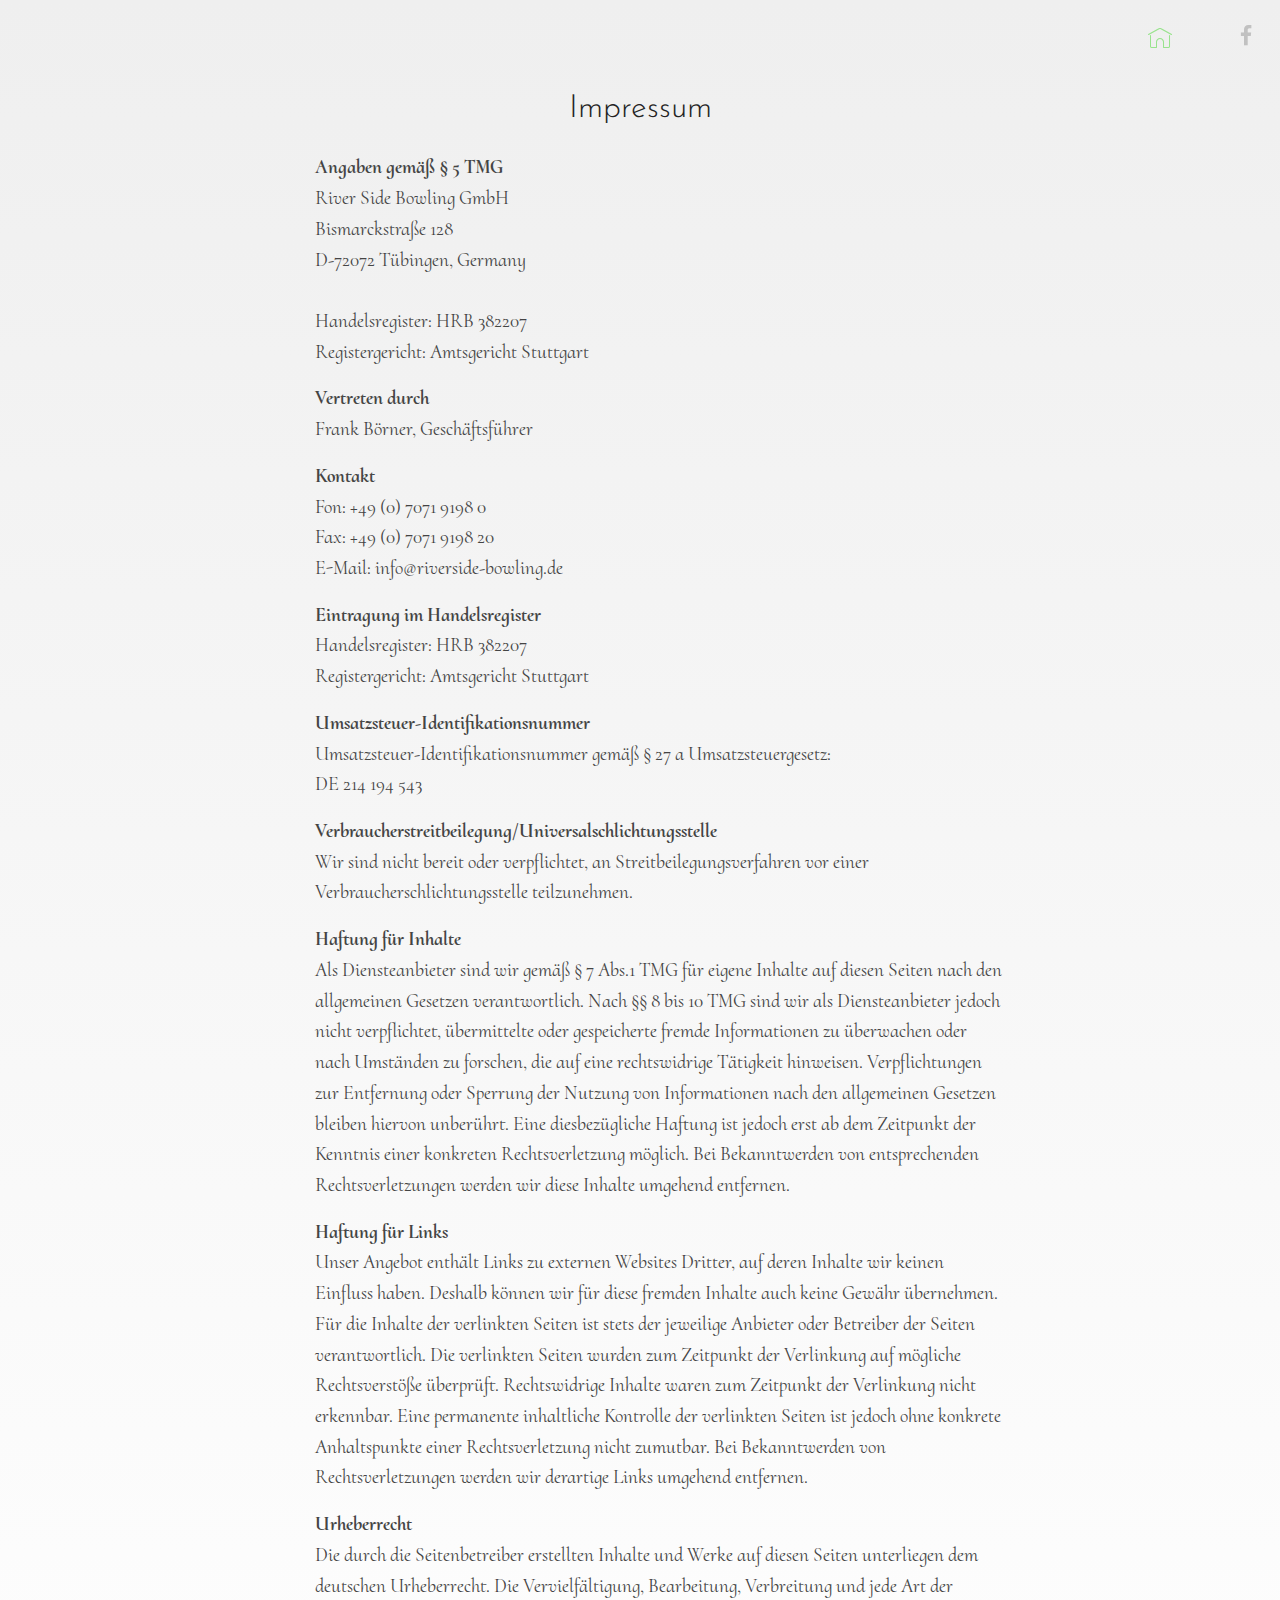
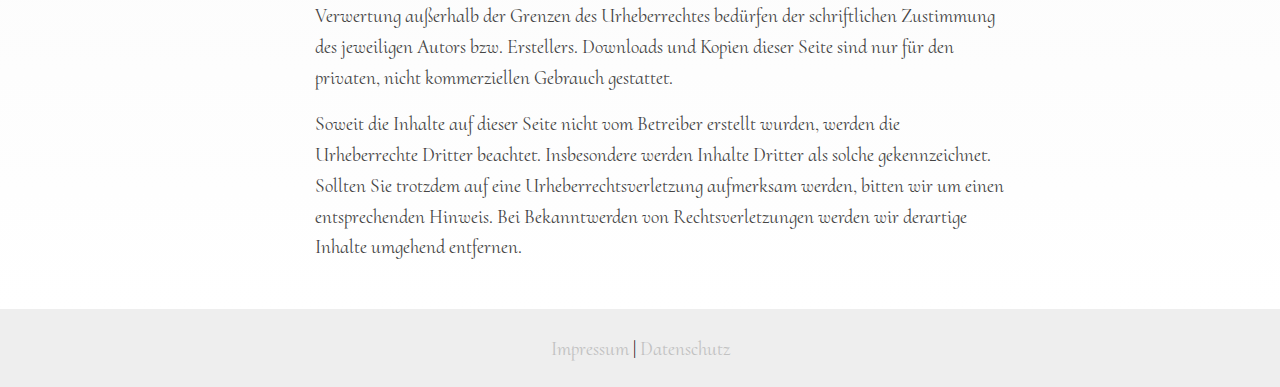
<file: impressum.html>
<!DOCTYPE html>
<html  >
<head>
  <!-- Site made with Mobirise Website Builder v4.12.3, https://mobirise.com -->
  <meta charset="UTF-8">
  <meta http-equiv="X-UA-Compatible" content="IE=edge">
  <meta name="generator" content="Mobirise v4.12.3, mobirise.com">
  <meta name="viewport" content="width=device-width, initial-scale=1, minimum-scale=1">
  <link rel="shortcut icon" href="assets/images/logo.png" type="image/x-icon">
  <meta name="description" content="">
  
  
  <title>Impressum</title>
  <link rel="stylesheet" href="assets/web/assets/mobirise-icons/mobirise-icons.css">
  <link rel="stylesheet" href="assets/tether/tether.min.css">
  <link rel="stylesheet" href="assets/bootstrap/css/bootstrap.min.css">
  <link rel="stylesheet" href="assets/bootstrap/css/bootstrap-grid.min.css">
  <link rel="stylesheet" href="assets/bootstrap/css/bootstrap-reboot.min.css">
  <link rel="stylesheet" href="assets/dropdown/css/style.css">
  <link rel="stylesheet" href="assets/socicon/css/styles.css">
  <link rel="stylesheet" href="assets/theme/css/style.css">
  <link rel="preload" as="style" href="assets/mobirise/css/mbr-additional.css"><link rel="stylesheet" href="assets/mobirise/css/mbr-additional.css" type="text/css">
  
  
  
</head>
<body>
  <section class="menu cid-rPHUW90i3v" once="menu" id="menu1-i">

    
    

    <nav class="navbar navbar-dropdown navbar-fixed-top navbar-expand-lg">
        <div class="navbar-brand">
            
            
        </div>
        <button class="navbar-toggler" type="button" data-toggle="collapse" data-target="#navbarSupportedContent" aria-controls="navbarNavAltMarkup" aria-expanded="false" aria-label="Toggle navigation">
            <div class="hamburger">
                <span></span>
                <span></span>
                <span></span>
                <span></span>
            </div>
        </button>
      <div class="collapse navbar-collapse" id="navbarSupportedContent">
            <ul class="navbar-nav nav-dropdown nav-right navbar-nav-top-padding" data-app-modern-menu="true"><li class="nav-item">
                    <a class="nav-link link text-success display-4" href="https://bowling-tuebingen.de"><span class="mbri-home mbr-iconfont mbr-iconfont-btn"></span></a>
                </li></ul>
            <div class="icons-menu">
              <a href="https://www.facebook.com/RiverSideBowling/" target="_blank">
                <span class="p-2 mbr-iconfont socicon-facebook socicon" style="color: rgb(193, 193, 193); fill: rgb(193, 193, 193);"></span>
              </a>
              
              
              
              
              
            </div>
            
      </div>
    </nav>
</section>

<section class="mbr-section article content4 cid-rPPpUR9tAB" id="content4-l">
     

    <div class="container">
        <div class="row justify-content-center">
            <h2 class="mbr-section-title col-12 col-md-8 mbr-fonts-style align-center pb-3 display-2">
                Impressum</h2>
            <div class="mbr-text counter-container col-12 col-md-8 mbr-fonts-style display-7">
                <ol>
                    <li><strong>Angaben gemäß § 5 TMG</strong><br>River Side Bowling GmbH<br>Bismarckstraße 128<br>D-72072 Tübingen, Germany<br><br>Handelsregister: HRB 382207
<br>Registergericht: Amtsgericht Stuttgart&nbsp;</li><li><strong>Vertreten durch<br></strong>Frank Börner, Geschäftsführer</li>
                    <li><strong>Kontakt</strong><br>Fon: +49 (0) 7071 9198 0<br>Fax: +49 (0) 7071 9198 20<br>E-Mail:&nbsp;<script type="text/javascript">document.write('\u0069\u006e\u0066\u006f\u0040\u0072\u0069\u0076\u0065\u0072\u0073\u0069\u0064\u0065\u002d\u0062\u006f\u0077\u006c\u0069\u006e\u0067\u002e\u0064\u0065')</script></li>
                    <li><strong>Eintragung im Handelsregister</strong><br>Handelsregister: HRB 382207
<br>Registergericht: Amtsgericht Stuttgart</li><li><strong>Umsatzsteuer-Identifikationsnummer<br></strong>Umsatzsteuer-Identifikationsnummer gemäß § 27 a Umsatzsteuergesetz:<br>DE 214 194 543</li><li><strong>Verbraucherstreitbeilegung/Universalschlichtungsstelle</strong><br>Wir sind nicht bereit oder verpflichtet, an Streitbeilegungsverfahren vor einer Verbraucherschlichtungsstelle teilzunehmen.</li><li><strong>Haftung für Inhalte</strong><br>Als Diensteanbieter sind wir gemäß § 7 Abs.1 TMG für eigene Inhalte auf diesen Seiten nach den
 allgemeinen Gesetzen verantwortlich. Nach §§ 8 bis 10 TMG sind wir als Diensteanbieter jedoch nicht verpflichtet, übermittelte oder gespeicherte fremde Informationen zu überwachen oder nach Umständen zu forschen, die auf eine rechtswidrige Tätigkeit hinweisen. Verpflichtungen zur Entfernung oder Sperrung der Nutzung von Informationen nach den allgemeinen
 Gesetzen bleiben hiervon unberührt. Eine diesbezügliche Haftung ist jedoch erst ab dem Zeitpunkt der Kenntnis einer konkreten Rechtsverletzung möglich. Bei Bekanntwerden von entsprechenden Rechtsverletzungen werden wir diese Inhalte umgehend entfernen.</li><li><strong>Haftung für Links</strong><br>Unser Angebot enthält Links zu externen Websites Dritter, auf deren Inhalte wir keinen Einfluss haben.
 Deshalb können wir für diese fremden Inhalte auch keine Gewähr übernehmen. Für die Inhalte der verlinkten Seiten ist stets der jeweilige Anbieter oder Betreiber der Seiten verantwortlich. Die verlinkten Seiten wurden zum Zeitpunkt der Verlinkung auf mögliche Rechtsverstöße überprüft. Rechtswidrige Inhalte waren zum Zeitpunkt der Verlinkung nicht erkennbar. Eine permanente inhaltliche Kontrolle der verlinkten Seiten ist jedoch ohne konkrete Anhaltspunkte einer Rechtsverletzung nicht zumutbar. Bei Bekanntwerden von Rechtsverletzungen werden wir derartige Links umgehend entfernen.</li><li><strong>Urheberrecht</strong><br>Die durch die Seitenbetreiber erstellten Inhalte und Werke auf diesen Seiten unterliegen dem deutschen Urheberrecht. Die Vervielfältigung, Bearbeitung, Verbreitung und jede Art der Verwertung außerhalb der Grenzen des Urheberrechtes bedürfen der schriftlichen Zustimmung des jeweiligen Autors bzw. Erstellers. Downloads und Kopien dieser Seite sind nur für den privaten, nicht kommerziellen Gebrauch gestattet.
</li><li>Soweit die Inhalte auf dieser Seite nicht vom Betreiber erstellt wurden, werden die Urheberrechte Dritter beachtet. Insbesondere werden Inhalte Dritter als solche gekennzeichnet. Sollten Sie trotzdem auf eine Urheberrechtsverletzung aufmerksam werden, bitten wir um einen entsprechenden Hinweis. Bei Bekanntwerden von Rechtsverletzungen werden wir derartige Inhalte umgehend entfernen.</li>
                </ol>
            </div>
        </div>
    </div>
</section>

<section class="cid-rPPmMiFDUk" id="footer-impressum">

    

    <div class="container">
        <div class="row content justify-content-center align-items-start mbr-black">
            <div class="links-block align-right">
                <ul class="list-inline">
                    <li class="list-inline-item mbr-fonts-style display-4">
                        <a href="#top" class="text-warning">Impressum</a>
                        |
                        <a href="datenschutz.html" class="text-warning">Datenschutz</a>
                    </li>
                </ul>
            </div>
        </div>
    </div>
</section>


  <script src="assets/web/assets/jquery/jquery.min.js"></script>
  <script src="assets/popper/popper.min.js"></script>
  <script src="assets/tether/tether.min.js"></script>
  <script src="assets/bootstrap/js/bootstrap.min.js"></script>
  <script src="assets/smoothscroll/smooth-scroll.js"></script>
  <script src="assets/dropdown/js/nav-dropdown.js"></script>
  <script src="assets/dropdown/js/navbar-dropdown.js"></script>
  <script src="assets/touch-swipe/jquery.touch-swipe.min.js"></script>
  <script src="assets/theme/js/script.js"></script>
  
  
</body>
</html>
</file>
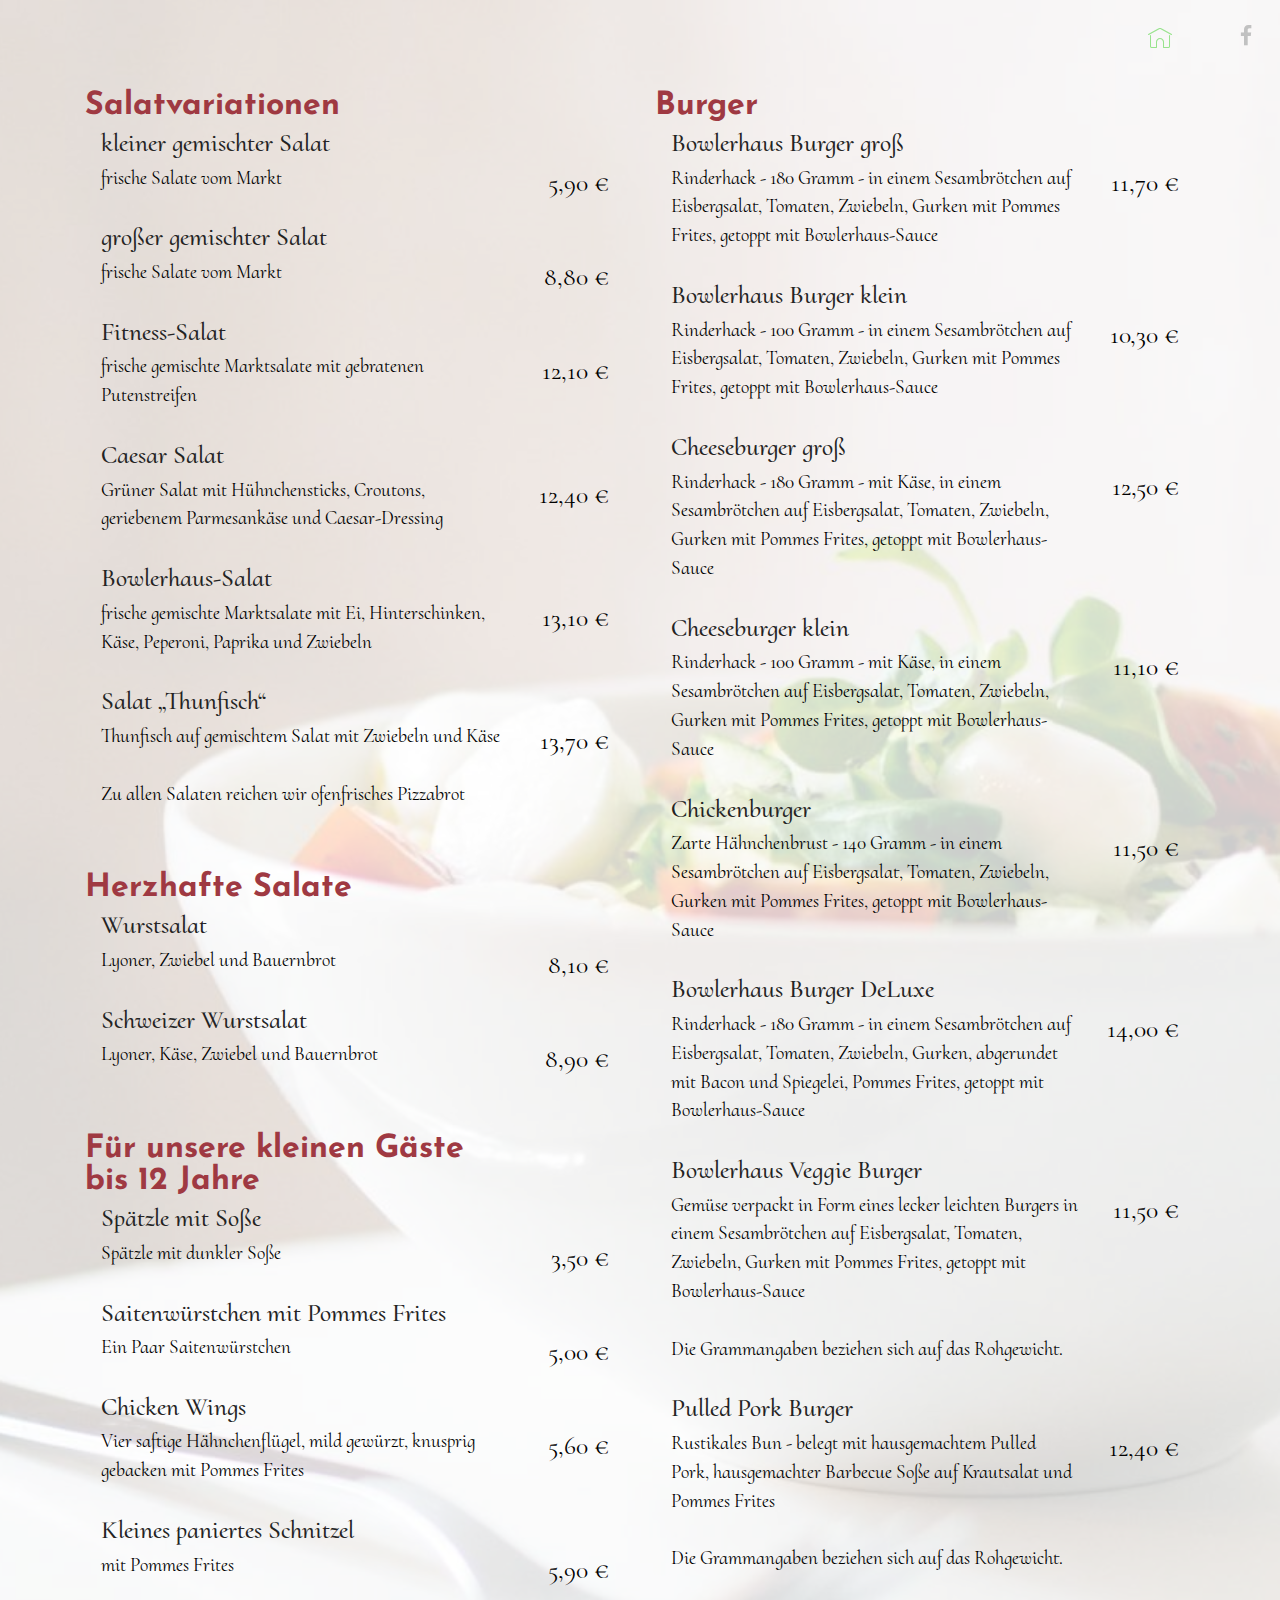
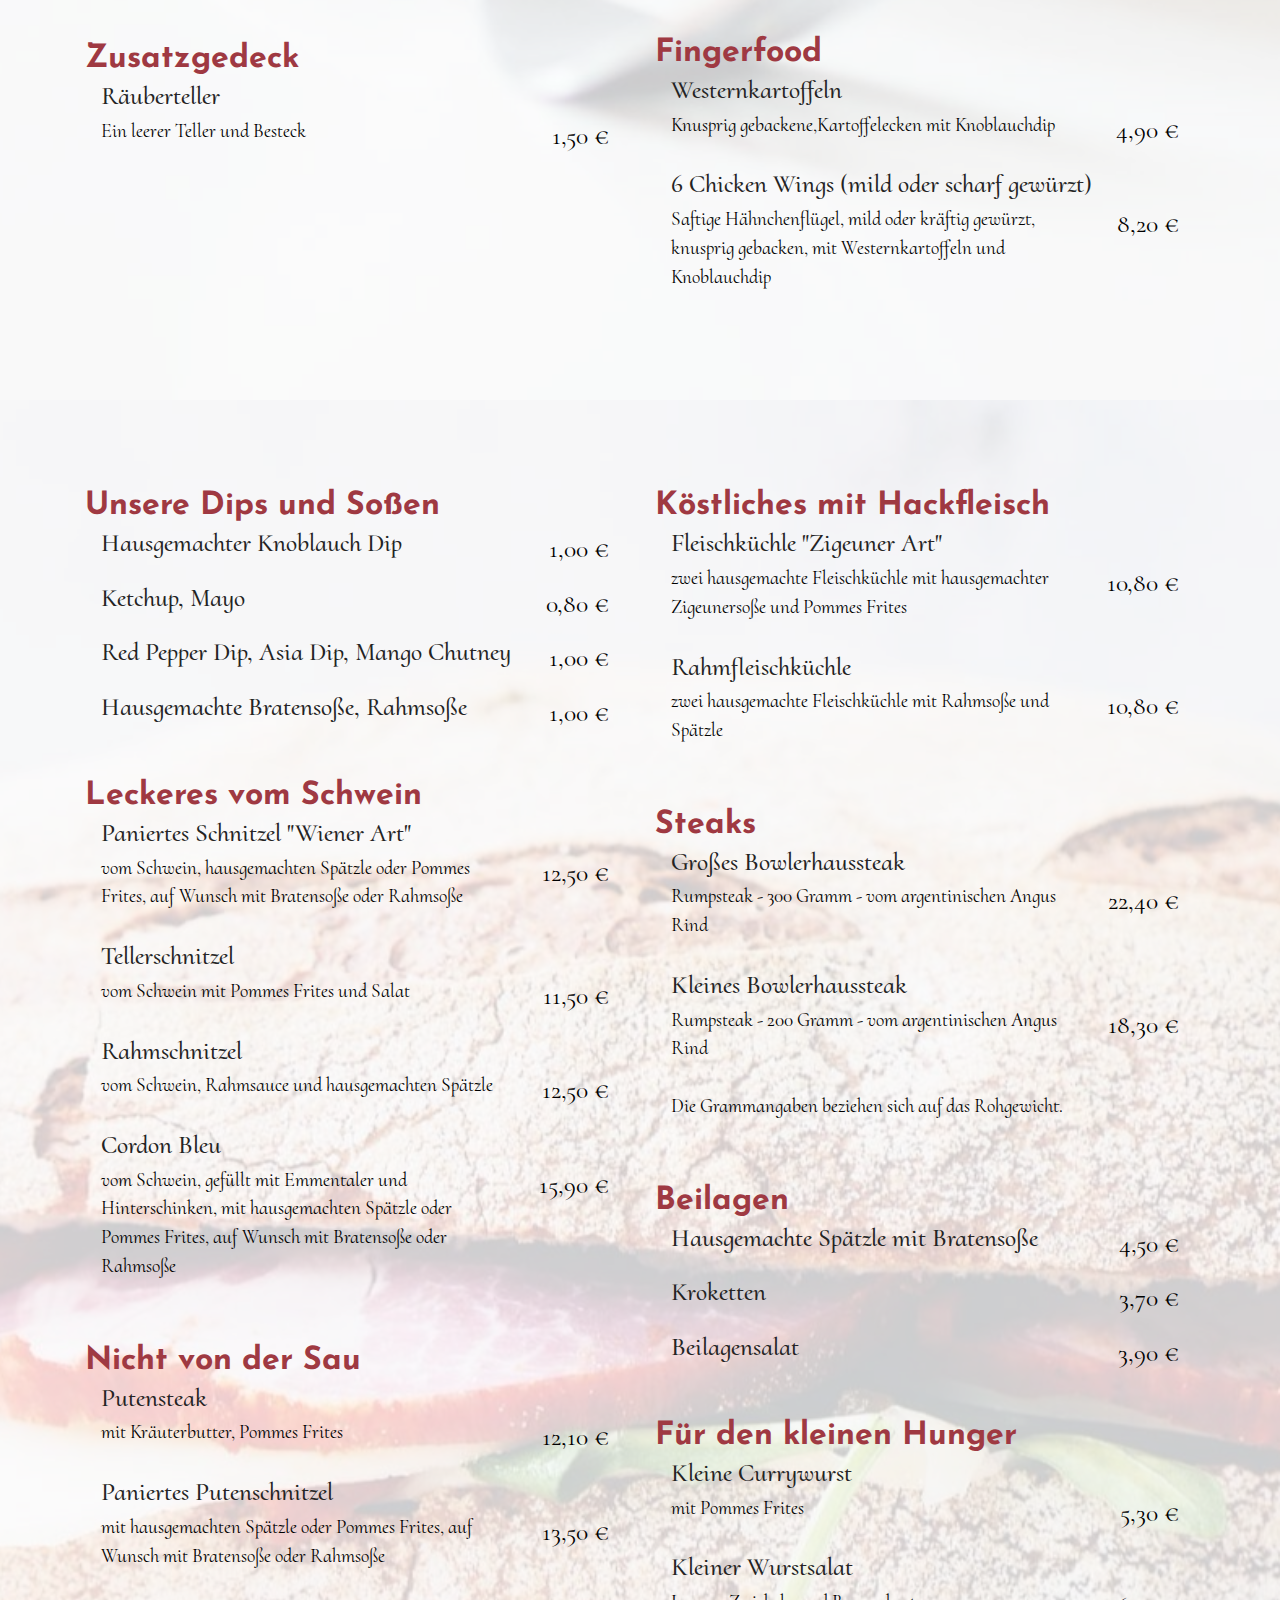
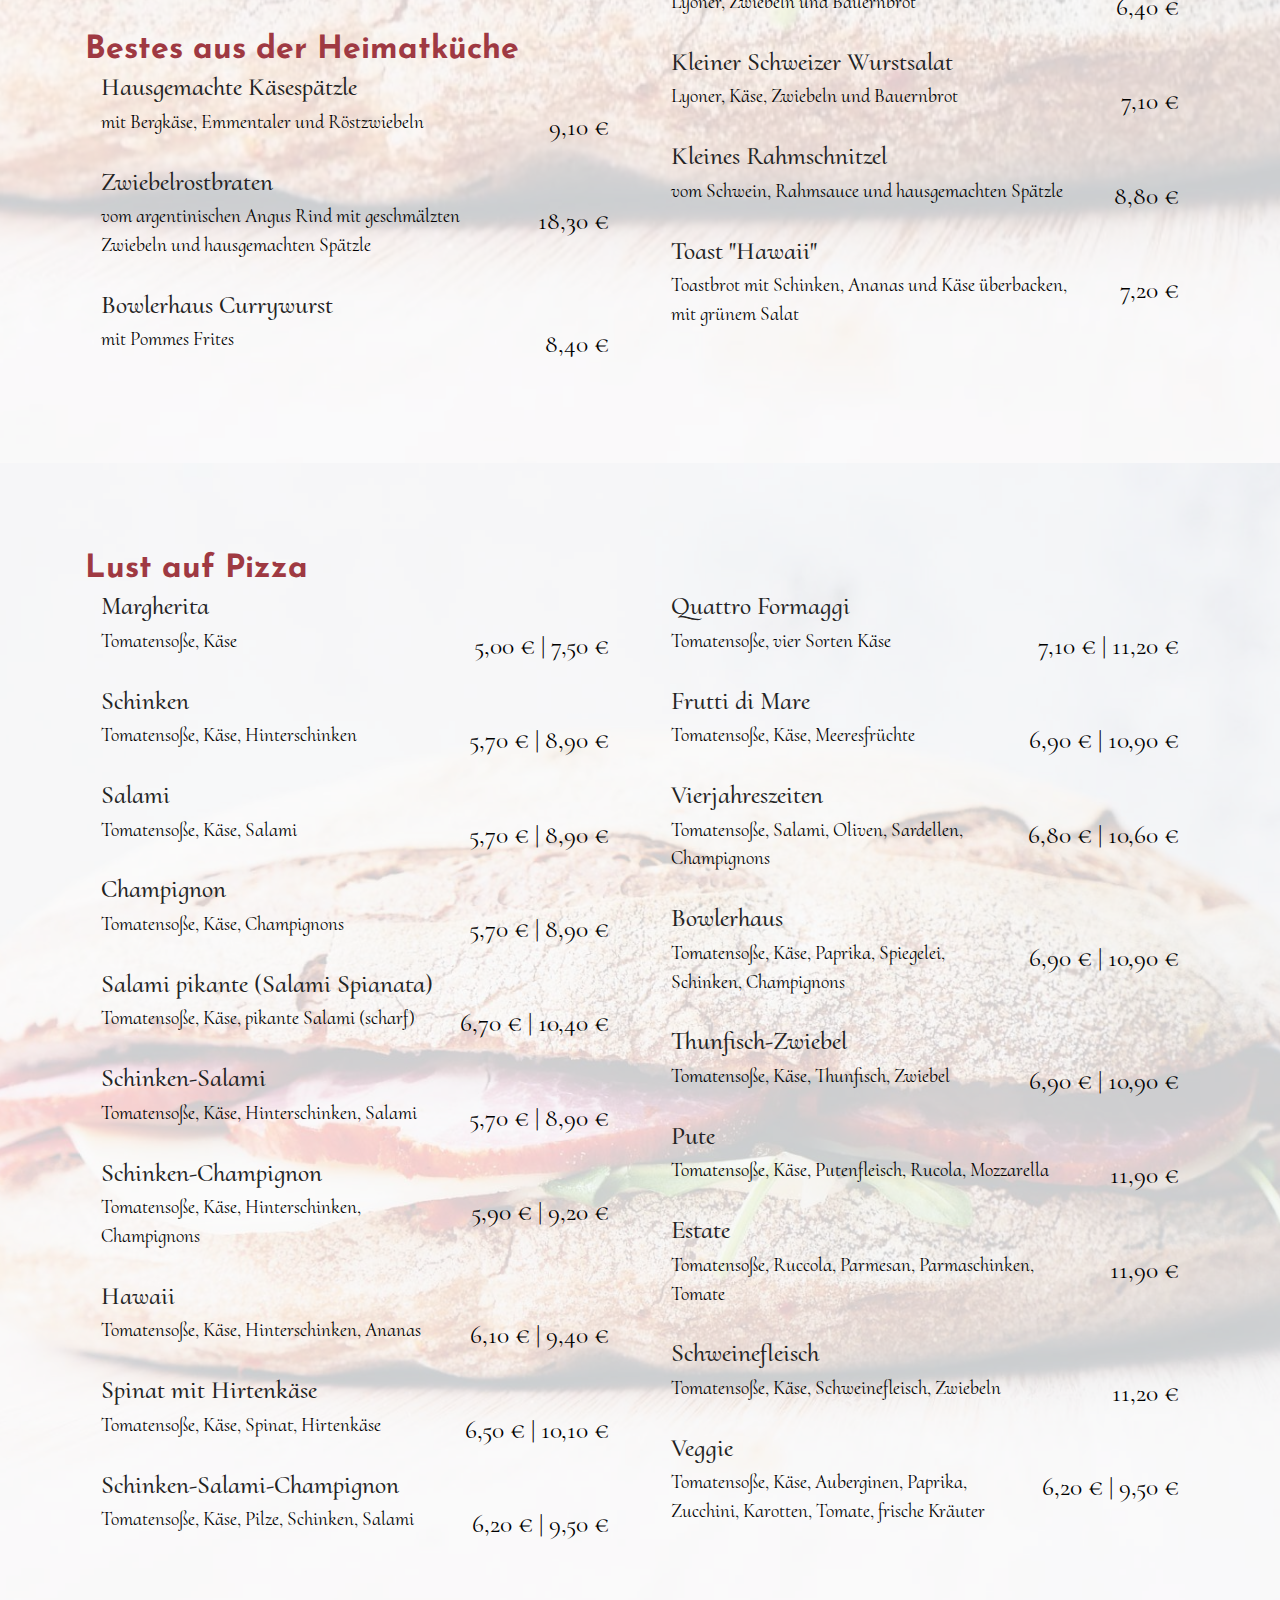
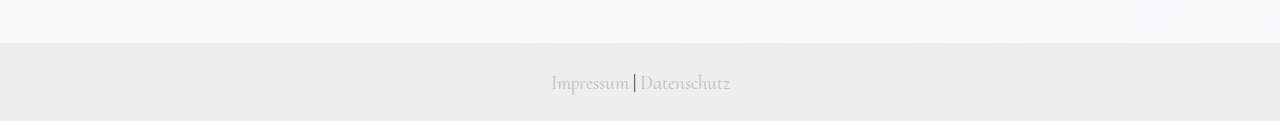
<file: speisekarte.html>
<!DOCTYPE html>
<html  >
<head>
  <!-- Site made with Mobirise Website Builder v4.12.3, https://mobirise.com -->
  <meta charset="UTF-8">
  <meta http-equiv="X-UA-Compatible" content="IE=edge">
  <meta name="generator" content="Mobirise v4.12.3, mobirise.com">
  <meta name="viewport" content="width=device-width, initial-scale=1, minimum-scale=1">
  <link rel="shortcut icon" href="assets/images/logo.png" type="image/x-icon">
  <meta name="description" content="Speisekarte und Getränkekarte">
  
  
  <title>Speisekarte</title>
  <link rel="stylesheet" href="assets/web/assets/mobirise-icons/mobirise-icons.css">
  <link rel="stylesheet" href="assets/tether/tether.min.css">
  <link rel="stylesheet" href="assets/bootstrap/css/bootstrap.min.css">
  <link rel="stylesheet" href="assets/bootstrap/css/bootstrap-grid.min.css">
  <link rel="stylesheet" href="assets/bootstrap/css/bootstrap-reboot.min.css">
  <link rel="stylesheet" href="assets/socicon/css/styles.css">
  <link rel="stylesheet" href="assets/dropdown/css/style.css">
  <link rel="stylesheet" href="assets/theme/css/style.css">
  <link rel="preload" as="style" href="assets/mobirise/css/mbr-additional.css"><link rel="stylesheet" href="assets/mobirise/css/mbr-additional.css" type="text/css">
  
  
  
</head>
<body>
  <section class="menu cid-rPWxPeFyGv" once="menu" id="menu1-x">

    
    

    <nav class="navbar navbar-dropdown navbar-fixed-top navbar-expand-lg">
        <div class="navbar-brand">
            
            
        </div>
        <button class="navbar-toggler" type="button" data-toggle="collapse" data-target="#navbarSupportedContent" aria-controls="navbarNavAltMarkup" aria-expanded="false" aria-label="Toggle navigation">
            <div class="hamburger">
                <span></span>
                <span></span>
                <span></span>
                <span></span>
            </div>
        </button>
      <div class="collapse navbar-collapse" id="navbarSupportedContent">
            <ul class="navbar-nav nav-dropdown nav-right navbar-nav-top-padding" data-app-modern-menu="true"><li class="nav-item">
                    <a class="nav-link link text-success display-4" href="https://bowling-tuebingen.de"><span class="mbri-home mbr-iconfont mbr-iconfont-btn"></span></a>
                </li></ul>
            <div class="icons-menu">
              <a href="https://www.facebook.com/RiverSideBowling/" target="_blank">
                <span class="p-2 mbr-iconfont socicon-facebook socicon" style="color: rgb(193, 193, 193); fill: rgb(193, 193, 193);"></span>
              </a>
              
              
              
              
              
            </div>
            
      </div>
    </nav>
</section>

<section class="restaurant-menu2 restaurant-special-menu cid-rPWy72D4du" id="restaurant-menu2-z">

    

    <div class="mbr-overlay" style="opacity: 0.8; background-color: rgb(255, 255, 255);">
    </div>

    <div class="container">
        
        

        <div class="row">
            <div class="col-md-6">
                <div class="menu-group">
                    <h3 class="mbr-fonts-style group-title mbr-black align-left display-2">
                        Salatvariationen</h3>
                    <div class="row menu-row">
                        
                        
                    	
                        
                        
                        
                    <div class="col-md-12 menu-item">
                            <div class="special-label align-right">
                              <div class="label-text mbr-fonts-style display-7">Empfehlung vom Küchenchef</div>
                            </div>
                            <h3 class="item-title mbr-fonts-style display-5">kleiner gemischter Salat</h3>
                            <div class="menu-box">
                                <p class="box-text mbr-black mbr-fonts-style display-7">
                                    frische Salate vom Markt
                                </p>
                                <span class="mbr-fonts-style box-price mbr-black display-5">
                                    5,90 €</span>
                            </div>
                        </div><div class="col-md-12 menu-item">
                            <div class="special-label align-right">
                              <div class="label-text mbr-fonts-style display-7">Neu</div>
                            </div>
                            <h3 class="item-title mbr-fonts-style display-5">großer gemischter Salat</h3>
                            <div class="menu-box">
                                <p class="box-text mbr-black mbr-fonts-style display-7">
                                    frische Salate vom Markt
                                </p>
                                <span class="mbr-fonts-style box-price mbr-black display-5">8,80 €</span>
                            </div>
                        </div><div class="col-md-12 menu-item">
                            <div class="special-label align-right">
                              <div class="label-text mbr-fonts-style display-7">Neu</div>
                            </div>
                            <h3 class="item-title mbr-fonts-style display-5">Fitness-Salat</h3>
                            <div class="menu-box">
                                <p class="box-text mbr-black mbr-fonts-style display-7">
                                    frische gemischte Marktsalate mit gebratenen Putenstreifen
                                </p>
                                <span class="mbr-fonts-style box-price mbr-black display-5">12,10 €</span>
                            </div>
                        </div><div class="col-md-12 menu-item">
                            <div class="special-label align-right">
                              <div class="label-text mbr-fonts-style display-7">Neu</div>
                            </div>
                            <h3 class="item-title mbr-fonts-style display-5">Caesar Salat</h3>
                            <div class="menu-box">
                                <p class="box-text mbr-black mbr-fonts-style display-7">
                                    Grüner Salat mit Hühnchensticks, Croutons, geriebenem Parmesankäse und Caesar-Dressing</p>
                                <span class="mbr-fonts-style box-price mbr-black display-5">12,40 €</span>
                            </div>
                        </div><div class="col-md-12 menu-item">
                            <div class="special-label align-right">
                              <div class="label-text mbr-fonts-style display-7">Neu</div>
                            </div>
                            <h3 class="item-title mbr-fonts-style display-5">Bowlerhaus-Salat</h3>
                            <div class="menu-box">
                                <p class="box-text mbr-black mbr-fonts-style display-7">
                                    frische gemischte Marktsalate mit Ei, Hinterschinken, Käse, Peperoni, Paprika und Zwiebeln
                                </p>
                                <span class="mbr-fonts-style box-price mbr-black display-5">13,10 €</span>
                            </div>
                        </div><div class="col-md-12 menu-item">
                            <div class="special-label align-right">
                              <div class="label-text mbr-fonts-style display-7">Neu</div>
                            </div>
                            <h3 class="item-title mbr-fonts-style display-5">Salat „Thunfisch“</h3>
                            <div class="menu-box">
                                <p class="box-text mbr-black mbr-fonts-style display-7">Thunfisch auf gemischtem Salat mit Zwiebeln und Käse<br><br>Zu allen Salaten reichen wir ofenfrisches Pizzabrot<br></p>
                                <span class="mbr-fonts-style box-price mbr-black display-5">13,70 €</span>
                            </div>
                        </div></div>
                </div>
                <div class="menu-group">
                    <h3 class="mbr-fonts-style group-title mbr-black align-left display-2">Herzhafte Salate</h3>
                    <div class="row menu-row">
                        
                    
                    <div class="col-md-12 menu-item">
                            <div class="special-label align-right">
                              <div class="label-text mbr-fonts-style display-7">Empfehlung vom Küchenchef</div>
                            </div>
                            <h3 class="item-title mbr-fonts-style display-5">Wurstsalat</h3>
                            <div class="menu-box">
                                <p class="box-text mbr-black mbr-fonts-style display-7">
                                    Lyoner, Zwiebel und Bauernbrot
                                </p>
                                <span class="mbr-fonts-style box-price mbr-black display-5">8,10 €</span>
                            </div>
                        </div><div class="col-md-12 menu-item">
                            <div class="special-label align-right">
                              <div class="label-text mbr-fonts-style display-7">Empfehlung vom Küchenchef</div>
                            </div>
                            <h3 class="item-title mbr-fonts-style display-5">Schweizer Wurstsalat</h3>
                            <div class="menu-box">
                                <p class="box-text mbr-black mbr-fonts-style display-7">
                                    Lyoner, Käse, Zwiebel und Bauernbrot
                                </p>
                                <span class="mbr-fonts-style box-price mbr-black display-5">8,90 €</span>
                            </div>
                        </div></div>
                </div>
                <div class="menu-group">
                    <h3 class="mbr-fonts-style group-title mbr-black align-left display-2">Für unsere kleinen Gäste<br>bis 12 Jahre</h3>
                    <div class="row menu-row">
                        
                    	
                        
                        
                        
                    <div class="col-md-12 menu-item">
                            <div class="special-label align-right">
                              <div class="label-text mbr-fonts-style display-7">Empfehlung vom Küchenchef</div>
                            </div>
                            <h3 class="item-title mbr-fonts-style display-5">Spätzle mit Soße</h3>
                            <div class="menu-box">
                                <p class="box-text mbr-black mbr-fonts-style display-7">Spätzle mit dunkler Soße</p>
                                <span class="mbr-fonts-style box-price mbr-black display-5">
                                    3,50 €</span>
                            </div>
                        </div><div class="col-md-12 menu-item">
                            <div class="special-label align-right">
                              <div class="label-text mbr-fonts-style display-7">Empfehlung vom Küchenchef</div>
                            </div>
                            <h3 class="item-title mbr-fonts-style display-5">Saitenwürstchen mit Pommes Frites</h3>
                            <div class="menu-box">
                                <p class="box-text mbr-black mbr-fonts-style display-7">Ein Paar Saitenwürstchen </p>
                                <span class="mbr-fonts-style box-price mbr-black display-5">
                                    5,00 €</span>
                            </div>
                        </div><div class="col-md-12 menu-item">
                            <div class="special-label align-right">
                              <div class="label-text mbr-fonts-style display-7">Empfehlung vom Küchenchef</div>
                            </div>
                            <h3 class="item-title mbr-fonts-style display-5">Chicken Wings</h3>
                            <div class="menu-box">
                                <p class="box-text mbr-black mbr-fonts-style display-7">Vier saftige Hähnchenflügel, mild gewürzt, knusprig gebacken mit Pommes Frites
                                </p>
                                <span class="mbr-fonts-style box-price mbr-black display-5">
                                    5,60 €</span>
                            </div>
                        </div><div class="col-md-12 menu-item">
                            <div class="special-label align-right">
                              <div class="label-text mbr-fonts-style display-7">Empfehlung vom Küchenchef</div>
                            </div>
                            <h3 class="item-title mbr-fonts-style display-5">Kleines paniertes Schnitzel</h3>
                            <div class="menu-box">
                                <p class="box-text mbr-black mbr-fonts-style display-7">
                                    mit Pommes Frites
                                </p>
                                <span class="mbr-fonts-style box-price mbr-black display-5">
                                    5,90 €</span>
                            </div>
                        </div></div>
                </div>
                <div class="menu-group">
                    <h3 class="mbr-fonts-style group-title mbr-black align-left display-2">Zusatzgedeck</h3>
                    <div class="row menu-row">
                        
                    <div class="col-md-12 menu-item">
                            <div class="special-label align-right">
                              <div class="label-text mbr-fonts-style display-7">Empfehlung vom Küchenchef</div>
                            </div>
                            <h3 class="item-title mbr-fonts-style display-5">Räuberteller</h3>
                            <div class="menu-box">
                                <p class="box-text mbr-black mbr-fonts-style display-7">Ein leerer Teller und Besteck</p>
                                <span class="mbr-fonts-style box-price mbr-black display-5">
                                    1,50 €</span>
                            </div>
                        </div></div>
                </div>
            </div>
            <div class="col-md-6">
                <div class="menu-group">
                    <h3 class="mbr-fonts-style group-title mbr-black align-left display-2">
                        Burger</h3>
                    <div class="row menu-row">
                        
                        
                        
                        
                        
                        
                        
                        
                    <div class="col-md-12 menu-item">
                            <div class="special-label align-right">
                                <div class="label-text mbr-fonts-style display-7">Empfehlung vom Küchenchef</div>
                            </div>
                            <h3 class="item-title mbr-fonts-style display-5">Bowlerhaus Burger groß</h3>
                            <div class="menu-box">
                                <p class="box-text mbr-black mbr-fonts-style display-7">
                                    Rinderhack - 180 Gramm - in einem Sesambrötchen auf Eisbergsalat, Tomaten, Zwiebeln, Gurken mit Pommes Frites, getoppt mit Bowlerhaus-Sauce
                                </p>
                                <span class="mbr-fonts-style box-price mbr-black display-5">11,70 €</span>
                            </div>
                        </div><div class="col-md-12 menu-item">
                            <div class="special-label align-right">
                              <div class="label-text mbr-fonts-style display-7">Empfehlung vom Küchenchef</div>
                            </div>
                            <h3 class="item-title mbr-fonts-style display-5">Bowlerhaus Burger klein</h3>
                            <div class="menu-box">
                                <p class="box-text mbr-black mbr-fonts-style display-7">
                                    Rinderhack - 100 Gramm - in einem Sesambrötchen auf Eisbergsalat, Tomaten, Zwiebeln, Gurken mit Pommes Frites, getoppt mit Bowlerhaus-Sauce
                                </p>
                                <span class="mbr-fonts-style box-price mbr-black display-5">10,30 €</span>
                            </div>
                        </div><div class="col-md-12 menu-item">
                            <div class="special-label align-right">
                              <div class="label-text mbr-fonts-style display-7">Empfehlung vom Küchenchef</div>
                            </div>
                            <h3 class="item-title mbr-fonts-style display-5">Cheeseburger groß</h3>
                            <div class="menu-box">
                                <p class="box-text mbr-black mbr-fonts-style display-7">
                                    Rinderhack - 180 Gramm - mit Käse, in einem Sesambrötchen auf Eisbergsalat, Tomaten, Zwiebeln, Gurken mit Pommes Frites, getoppt mit Bowlerhaus-Sauce
                                </p>
                                <span class="mbr-fonts-style box-price mbr-black display-5">12,50 €</span>
                            </div>
                        </div><div class="col-md-12 menu-item">
                            <div class="special-label align-right">
                              <div class="label-text mbr-fonts-style display-7">Empfehlung vom Küchenchef</div>
                            </div>
                            <h3 class="item-title mbr-fonts-style display-5">Cheeseburger klein</h3>
                            <div class="menu-box">
                                <p class="box-text mbr-black mbr-fonts-style display-7">
                                    Rinderhack - 100 Gramm - mit Käse, in einem Sesambrötchen auf Eisbergsalat, Tomaten, Zwiebeln, Gurken mit Pommes Frites, getoppt mit Bowlerhaus-Sauce
                                </p>
                                <span class="mbr-fonts-style box-price mbr-black display-5">11,10 €</span>
                            </div>
                        </div><div class="col-md-12 menu-item">
                            <div class="special-label align-right">
                              <div class="label-text mbr-fonts-style display-7">Empfehlung vom Küchenchef</div>
                            </div>
                            <h3 class="item-title mbr-fonts-style display-5">Chickenburger</h3>
                            <div class="menu-box">
                                <p class="box-text mbr-black mbr-fonts-style display-7">
                                    Zarte Hähnchenbrust - 140 Gramm - in einem Sesambrötchen auf Eisbergsalat, Tomaten, Zwiebeln, Gurken mit Pommes Frites, getoppt mit Bowlerhaus-Sauce
                                </p>
                                <span class="mbr-fonts-style box-price mbr-black display-5">11,50 €</span>
                            </div>
                        </div><div class="col-md-12 menu-item">
                            <div class="special-label align-right">
                              <div class="label-text mbr-fonts-style display-7">Empfehlung vom Küchenchef</div>
                            </div>
                            <h3 class="item-title mbr-fonts-style display-5">Bowlerhaus Burger DeLuxe</h3>
                            <div class="menu-box">
                                <p class="box-text mbr-black mbr-fonts-style display-7">
                                    Rinderhack - 180 Gramm - in einem Sesambrötchen auf Eisbergsalat, Tomaten, Zwiebeln, Gurken, abgerundet mit Bacon und Spiegelei, Pommes Frites, getoppt mit Bowlerhaus-Sauce
                                </p>
                                <span class="mbr-fonts-style box-price mbr-black display-5">14,00 €</span>
                            </div>
                        </div><div class="col-md-12 menu-item">
                            <div class="special-label align-right">
                              <div class="label-text mbr-fonts-style display-7">Empfehlung vom Küchenchef</div>
                            </div>
                            <h3 class="item-title mbr-fonts-style display-5">Bowlerhaus Veggie Burger</h3>
                            <div class="menu-box">
                                <p class="box-text mbr-black mbr-fonts-style display-7">Gemüse verpackt in Form eines lecker leichten Burgers in einem Sesambrötchen auf Eisbergsalat, Tomaten, Zwiebeln, Gurken mit Pommes Frites, getoppt mit Bowlerhaus-Sauce<br><br>Die Grammangaben beziehen sich auf das Rohgewicht.<br></p>
                                <span class="mbr-fonts-style box-price mbr-black display-5">11,50 €</span>
                            </div>
                        </div><div class="col-md-12 menu-item">
                            <div class="special-label align-right">
                              <div class="label-text mbr-fonts-style display-7">Empfehlung vom Küchenchef</div>
                            </div>
                            <h3 class="item-title mbr-fonts-style display-5">Pulled Pork Burger</h3>
                            <div class="menu-box">
                                <p class="box-text mbr-black mbr-fonts-style display-7">Rustikales Bun - belegt mit hausgemachtem Pulled Pork, hausgemachter Barbecue Soße auf Krautsalat und Pommes Frites<br><br>Die Grammangaben beziehen sich auf das Rohgewicht.<br></p>
                                <span class="mbr-fonts-style box-price mbr-black display-5">12,40 €</span>
                            </div>
                        </div></div>
                </div>
                <div class="menu-group">
                    <h3 class="mbr-fonts-style group-title mbr-black align-left display-2">
                        Fingerfood</h3>
                    <div class="row menu-row">
                        
                        
                    <div class="col-md-12 menu-item">
                            <div class="special-label align-right">
                              <div class="label-text">Empfehlung vom Küchenchef</div>
                            </div>
                            <h3 class="item-title mbr-fonts-style display-5">Westernkartoffeln</h3>
                            <div class="menu-box">
                                <p class="box-text mbr-black mbr-fonts-style display-7">Knusprig gebackene,Kartoffelecken mit Knoblauchdip</p>
                                <span class="mbr-fonts-style box-price mbr-black display-5">
                                    4,90 €</span>
                            </div>
                        </div><div class="col-md-12 menu-item">
                            <div class="special-label align-right">
                              <div class="label-text">Empfehlung vom Küchenchef</div>
                            </div>
                            <h3 class="item-title mbr-fonts-style display-5">6 Chicken Wings (mild oder scharf gewürzt)</h3>
                            <div class="menu-box">
                                <p class="box-text mbr-black mbr-fonts-style display-7">
                                    Saftige Hähnchenflügel, mild oder kräftig gewürzt, knusprig gebacken, mit Westernkartoffeln und Knoblauchdip
                                </p>
                                <span class="mbr-fonts-style box-price mbr-black display-5">
                                    8,20 €</span>
                            </div>
                    	</div></div>
                </div>
            </div>
        </div>
    </div>
</section>

<section class="restaurant-menu2 restaurant-special-menu cid-rQiOjUnEjM" id="restaurant-menu2-10">

    

    <div class="mbr-overlay" style="opacity: 0.8; background-color: rgb(255, 255, 255);">
    </div>

    <div class="container">
        
        

        <div class="row">
            <div class="col-md-6">
                <div class="menu-group">
                    <h3 class="mbr-fonts-style group-title mbr-black align-left display-2">Unsere Dips und Soßen</h3>
                    <div class="row menu-row">
                        <div class="col-md-12 menu-item">
                            <div class="menu-box">
                                <h3 class="item-title mbr-fonts-style display-5">Hausgemachter Knoblauch Dip</h3>
                                <span class="mbr-fonts-style box-price mbr-black display-5">1,00 €</span>
                            </div>
                        </div><div class="col-md-12 menu-item">
                            <div class="menu-box">
                                <h3 class="item-title mbr-fonts-style display-5">Ketchup, Mayo</h3>
                                <span class="mbr-fonts-style box-price mbr-black display-5">0,80 €</span>
                            </div>
                        </div><div class="col-md-12 menu-item">
                            <div class="menu-box">
                                <h3 class="item-title mbr-fonts-style display-5">Red Pepper Dip, Asia Dip, Mango Chutney</h3>
                                <span class="mbr-fonts-style box-price mbr-black display-5">1,00 €</span>
                            </div>
                        </div><div class="col-md-12 menu-item">
                            <div class="menu-box">
                                <h3 class="item-title mbr-fonts-style display-5">Hausgemachte Bratensoße, Rahmsoße</h3>
                                <span class="mbr-fonts-style box-price mbr-black display-5">1,00 €</span>
                            </div>
                        </div></div>
                </div>
                <div class="menu-group">
                    <h3 class="mbr-fonts-style group-title mbr-black align-left display-2">Leckeres vom Schwein</h3>
                    <div class="row menu-row">
                        
                        
                        
                    <div class="col-md-12 menu-item">
                            <div class="special-label align-right">
                              <div class="label-text mbr-fonts-style display-7">Empfehlung vom Küchenchef</div>
                            </div>
                            <h3 class="item-title mbr-fonts-style display-5">Paniertes Schnitzel "Wiener Art"</h3>
                            <div class="menu-box">
                                <p class="box-text mbr-black mbr-fonts-style display-7">vom  Schwein, hausgemachten Spätzle oder Pommes Frites, auf Wunsch mit Bratensoße oder Rahmsoße</p>
                                <span class="mbr-fonts-style box-price mbr-black display-5">12,50 €</span>
                            </div>
                        </div><div class="col-md-12 menu-item">
                            <div class="special-label align-right">
                              <div class="label-text mbr-fonts-style display-7">Empfehlung vom Küchenchef</div>
                            </div>
                            <h3 class="item-title mbr-fonts-style display-5">Tellerschnitzel</h3>
                            <div class="menu-box">
                                <p class="box-text mbr-black mbr-fonts-style display-7">
                                    vom  Schwein mit Pommes Frites und Salat
                                </p>
                                <span class="mbr-fonts-style box-price mbr-black display-5">11,50 €</span>
                            </div>
                        </div><div class="col-md-12 menu-item">
                            <div class="special-label align-right">
                              <div class="label-text mbr-fonts-style display-7">Empfehlung vom Küchenchef</div>
                            </div>
                            <h3 class="item-title mbr-fonts-style display-5">Rahmschnitzel</h3>
                            <div class="menu-box">
                                <p class="box-text mbr-black mbr-fonts-style display-7">
                                    vom  Schwein, Rahmsauce und hausgemachten Spätzle</p>
                                <span class="mbr-fonts-style box-price mbr-black display-5">12,50 €</span>
                            </div>
                        </div><div class="col-md-12 menu-item">
                            <div class="special-label align-right">
                              <div class="label-text mbr-fonts-style display-7">Empfehlung vom Küchenchef</div>
                            </div>
                            <h3 class="item-title mbr-fonts-style display-5">Cordon Bleu</h3>
                            <div class="menu-box">
                                <p class="box-text mbr-black mbr-fonts-style display-7">
                                    vom  Schwein, gefüllt mit Emmentaler und Hinterschinken, mit hausgemachten Spätzle oder Pommes Frites, auf Wunsch mit Bratensoße oder Rahmsoße
                                </p>
                                <span class="mbr-fonts-style box-price mbr-black display-5">15,90 €</span>
                            </div>
                        </div></div>
                </div>
                <div class="menu-group">
                    <h3 class="mbr-fonts-style group-title mbr-black align-left display-2">Nicht von der Sau</h3>
                    <div class="row menu-row">
                        
                    <div class="col-md-12 menu-item">
                            <div class="special-label align-right">
                              <div class="label-text mbr-fonts-style display-7">Empfehlung vom Küchenchef</div>
                            </div>
                            <h3 class="item-title mbr-fonts-style display-5">Putensteak</h3>
                            <div class="menu-box">
                                <p class="box-text mbr-black mbr-fonts-style display-7">mit Kräuterbutter, Pommes Frites</p>
                                <span class="mbr-fonts-style box-price mbr-black display-5">
                                    12,10 €</span>
                            </div>
                        </div><div class="col-md-12 menu-item">
                            <div class="special-label align-right">
                              <div class="label-text mbr-fonts-style display-7">Empfehlung vom Küchenchef</div>
                            </div>
                            <h3 class="item-title mbr-fonts-style display-5">Paniertes Putenschnitzel</h3>
                            <div class="menu-box">
                                <p class="box-text mbr-black mbr-fonts-style display-7">mit hausgemachten Spätzle oder Pommes Frites, auf Wunsch mit Bratensoße oder Rahmsoße </p>
                                <span class="mbr-fonts-style box-price mbr-black display-5">13,50 €</span>
                            </div>
                        </div></div>
                </div>
                <div class="menu-group">
                    <h3 class="mbr-fonts-style group-title mbr-black align-left display-2">Bestes aus der Heimatküche</h3>
                    <div class="row menu-row">
                        <div class="col-md-12 menu-item">
                            <div class="special-label align-right">
                              <div class="label-text">Empfehlung vom Küchenchef</div>
                            </div>
                            <h3 class="item-title mbr-fonts-style display-5">Hausgemachte Käsespätzle</h3>
                            <div class="menu-box">
                                <p class="box-text mbr-black mbr-fonts-style display-7">
                                    mit Bergkäse, Emmentaler und Röstzwiebeln
                                </p>
                                <span class="mbr-fonts-style box-price mbr-black display-5">9,10 €</span>
                            </div>
                        </div><div class="col-md-12 menu-item">
                            <div class="special-label align-right">
                              <div class="label-text">Empfehlung vom Küchenchef</div>
                            </div>
                            <h3 class="item-title mbr-fonts-style display-5">Zwiebelrostbraten</h3>
                            <div class="menu-box">
                                <p class="box-text mbr-black mbr-fonts-style display-7">
                                    vom argentinischen Angus Rind mit geschmälzten Zwiebeln und hausgemachten Spätzle
                                </p>
                                <span class="mbr-fonts-style box-price mbr-black display-5">18,30 €</span>
                            </div>
                        </div><div class="col-md-12 menu-item">
                            <div class="special-label align-right">
                              <div class="label-text">Empfehlung vom Küchenchef</div>
                            </div>
                            <h3 class="item-title mbr-fonts-style display-5">Bowlerhaus Currywurst</h3>
                            <div class="menu-box">
                                <p class="box-text mbr-black mbr-fonts-style display-7">
                                    mit Pommes Frites
                                </p>
                                <span class="mbr-fonts-style box-price mbr-black display-5">8,40 €</span>
                            </div>
                        </div></div>
                </div>
            </div>
            <div class="col-md-6">
                <div class="menu-group">
                    <h3 class="mbr-fonts-style group-title mbr-black align-left display-2">Köstliches mit Hackfleisch</h3>
                    <div class="row menu-row">
                        <div class="col-md-12 menu-item">
                            <div class="special-label align-right">
                              <div class="label-text">Empfehlung vom Küchenchef</div>
                            </div>
                            <h3 class="item-title mbr-fonts-style display-5">Fleischküchle "Zigeuner Art"</h3>
                            <div class="menu-box">
                                <p class="box-text mbr-black mbr-fonts-style display-7">
                                    zwei hausgemachte Fleischküchle mit hausgemachter Zigeunersoße und Pommes Frites
                                </p>
                                <span class="mbr-fonts-style box-price mbr-black display-5">10,80 €</span>
                            </div>
                        </div><div class="col-md-12 menu-item">
                            <div class="special-label align-right">
                              <div class="label-text">Empfehlung vom Küchenchef</div>
                            </div>
                            <h3 class="item-title mbr-fonts-style display-5">Rahmfleischküchle</h3>
                            <div class="menu-box">
                                <p class="box-text mbr-black mbr-fonts-style display-7">
                                    zwei hausgemachte Fleischküchle mit Rahmsoße und Spätzle
                                </p>
                                <span class="mbr-fonts-style box-price mbr-black display-5">10,80 €</span>
                            </div>
                        </div></div>
                </div>
                <div class="menu-group">
                    <h3 class="mbr-fonts-style group-title mbr-black align-left display-2">
                        Steaks</h3>
                    <div class="row menu-row">
                        
                    <div class="col-md-12 menu-item">
                            <div class="special-label align-right">
                              <div class="label-text mbr-fonts-style display-7">Empfehlung vom Küchenchef</div>
                            </div>
                            <h3 class="item-title mbr-fonts-style display-5">Großes Bowlerhaussteak</h3>
                            <div class="menu-box">
                                <p class="box-text mbr-black mbr-fonts-style display-7">
                                    Rumpsteak - 300 Gramm - vom argentinischen Angus Rind
                                </p>
                                <span class="mbr-fonts-style box-price mbr-black display-5">22,40 €</span>
                            </div>
                        </div><div class="col-md-12 menu-item">
                            <div class="special-label align-right">
                              <div class="label-text mbr-fonts-style display-7">Empfehlung vom Küchenchef</div>
                            </div>
                            <h3 class="item-title mbr-fonts-style display-5">Kleines Bowlerhaussteak</h3>
                            <div class="menu-box">
                                <p class="box-text mbr-black mbr-fonts-style display-7">
                                    Rumpsteak - 200 Gramm - vom argentinischen Angus Rind<br><br>Die Grammangaben beziehen sich auf das Rohgewicht.</p>
                                <span class="mbr-fonts-style box-price mbr-black display-5">18,30 €</span>
                            </div>
                        </div></div></div>
                    <div class="menu-group">
                        <h3 class="mbr-fonts-style group-title mbr-black align-left display-2">
                            Beilagen
                        </h3>
                        <div class="row menu-row">
                            <div class="col-md-12 menu-item">
                                <div class="menu-box">
                                    <h3 class="item-title mbr-fonts-style display-5">Hausgemachte Spätzle mit Bratensoße</h3>
                                    <span class="mbr-fonts-style box-price mbr-black display-5">4,50 €</span>
                                </div>
                            </div><div class="col-md-12 menu-item">
                                <div class="menu-box">
                                    <h3 class="item-title mbr-fonts-style display-5">Kroketten</h3>
                                    <span class="mbr-fonts-style box-price mbr-black display-5">3,70 €</span>
                                </div>
                            </div><div class="col-md-12 menu-item">
                                <div class="menu-box">
                                    <h3 class="item-title mbr-fonts-style display-5">Beilagensalat</h3>
                                    <span class="mbr-fonts-style box-price mbr-black display-5">3,90 €</span>
                                </div>
                            </div></div>
                    </div>
                    <div class="menu-group">
                        <h3 class="mbr-fonts-style group-title mbr-black align-left display-2">
                            Für den kleinen Hunger
                        </h3>
                        <div class="row menu-row">
                            <div class="col-md-12 menu-item">
                                <div class="special-label align-right">
                                  <div class="label-text">Empfehlung vom Küchenchef</div>
                                </div>
                                <h3 class="item-title mbr-fonts-style display-5">Kleine Currywurst</h3>
                                <div class="menu-box">
                                    <p class="box-text mbr-black mbr-fonts-style display-7">
                                        mit Pommes Frites
                                    </p>
                                    <span class="mbr-fonts-style box-price mbr-black display-5">5,30 €</span>
                                </div>
                            </div><div class="col-md-12 menu-item">
                                <div class="special-label align-right">
                                  <div class="label-text">Empfehlung vom Küchenchef</div>
                                </div>
                                <h3 class="item-title mbr-fonts-style display-5">Kleiner Wurstsalat</h3>
                                <div class="menu-box">
                                    <p class="box-text mbr-black mbr-fonts-style display-7">
                                        Lyoner, Zwiebeln und Bauernbrot
                                    </p>
                                    <span class="mbr-fonts-style box-price mbr-black display-5">6,40 €</span>
                                </div>
                            </div><div class="col-md-12 menu-item">
                                <div class="special-label align-right">
                                  <div class="label-text">Empfehlung vom Küchenchef</div>
                                </div>
                                <h3 class="item-title mbr-fonts-style display-5">Kleiner Schweizer Wurstsalat</h3>
                                <div class="menu-box">
                                    <p class="box-text mbr-black mbr-fonts-style display-7">
                                        Lyoner, Käse, Zwiebeln und Bauernbrot
                                    </p>
                                    <span class="mbr-fonts-style box-price mbr-black display-5">7,10 €</span>
                                </div>
                            </div><div class="col-md-12 menu-item">
                                <div class="special-label align-right">
                                  <div class="label-text">Empfehlung vom Küchenchef</div>
                                </div>
                                <h3 class="item-title mbr-fonts-style display-5">Kleines Rahmschnitzel</h3>
                                <div class="menu-box">
                                    <p class="box-text mbr-black mbr-fonts-style display-7">
                                        vom Schwein, Rahmsauce und hausgemachten Spätzle
                                    </p>
                                    <span class="mbr-fonts-style box-price mbr-black display-5">8,80 €</span>
                                </div>
                            </div><div class="col-md-12 menu-item">
                                <div class="special-label align-right">
                                  <div class="label-text">Empfehlung vom Küchenchef</div>
                                </div>
                                <h3 class="item-title mbr-fonts-style display-5">Toast "Hawaii"</h3>
                                <div class="menu-box">
                                    <p class="box-text mbr-black mbr-fonts-style display-7">
                                        Toastbrot mit Schinken, Ananas und Käse überbacken, mit grünem Salat
                                    </p>
                                    <span class="mbr-fonts-style box-price mbr-black display-5">7,20 €</span>
                                </div>
                            </div></div>
                    </div>
            </div>
        </div>
    </div>
</section>

<section class="restaurant-menu2 restaurant-special-menu cid-rQM40lG9lH" id="restaurant-menu2-13">

    

    <div class="mbr-overlay" style="opacity: 0.8; background-color: rgb(255, 255, 255);">
    </div>

    <div class="container">
        
        

        <div class="row">
            <div class="col-md-6">
                <div class="menu-group">
                    <h3 class="mbr-fonts-style group-title mbr-black align-left display-2">Lust auf Pizza</h3>
                    <div class="row menu-row">
                        
                        
                    <div class="col-md-12 menu-item">
                            <div class="special-label align-right">
                              <div class="label-text mbr-fonts-style display-7">Empfehlung vom Küchenchef</div>
                            </div>
                            <h3 class="item-title mbr-fonts-style display-5">Margherita</h3>
                            <div class="menu-box">
                                <p class="box-text mbr-black mbr-fonts-style display-7">Tomatensoße, Käse</p>
                                <span class="mbr-fonts-style box-price mbr-black display-5">5,00 € | 7,50 €</span>
                            </div>
                        </div><div class="col-md-12 menu-item">
                            <div class="special-label align-right">
                              <div class="label-text mbr-fonts-style display-7">Neu</div>
                            </div>
                            <h3 class="item-title mbr-fonts-style display-5">Schinken</h3>
                            <div class="menu-box">
                                <p class="box-text mbr-black mbr-fonts-style display-7">
                                    Tomatensoße, Käse, Hinterschinken
                                </p>
                                <span class="mbr-fonts-style box-price mbr-black display-5">5,70 € | 8,90 €</span>
                            </div>
                        </div><div class="col-md-12 menu-item">
                            <div class="special-label align-right">
                              <div class="label-text mbr-fonts-style display-7">Neu</div>
                            </div>
                            <h3 class="item-title mbr-fonts-style display-5">Salami</h3>
                            <div class="menu-box">
                                <p class="box-text mbr-black mbr-fonts-style display-7">
                                    Tomatensoße, Käse, Salami
                                </p>
                                <span class="mbr-fonts-style box-price mbr-black display-5">5,70 € |&nbsp;8,90 €</span>
                            </div>
                        </div><div class="col-md-12 menu-item">
                            <div class="special-label align-right">
                              <div class="label-text mbr-fonts-style display-7">Neu</div>
                            </div>
                            <h3 class="item-title mbr-fonts-style display-5">Champignon</h3>
                            <div class="menu-box">
                                <p class="box-text mbr-black mbr-fonts-style display-7">
                                    Tomatensoße, Käse, Champignons</p>
                                <span class="mbr-fonts-style box-price mbr-black display-5">5,70 € |&nbsp;8,90 €</span>
                            </div>
                        </div><div class="col-md-12 menu-item">
                            <div class="special-label align-right">
                              <div class="label-text mbr-fonts-style display-7">Neu</div>
                            </div>
                            <h3 class="item-title mbr-fonts-style display-5">Salami pikante (Salami Spianata)</h3>
                            <div class="menu-box">
                                <p class="box-text mbr-black mbr-fonts-style display-7">
                                    Tomatensoße, Käse, pikante Salami (scharf)
                                </p>
                                <span class="mbr-fonts-style box-price mbr-black display-5">6,70 € |&nbsp;10,40 €</span>
                            </div>
                        </div><div class="col-md-12 menu-item">
                            <div class="special-label align-right">
                              <div class="label-text mbr-fonts-style display-7">Neu</div>
                            </div>
                            <h3 class="item-title mbr-fonts-style display-5">Schinken-Salami</h3>
                            <div class="menu-box">
                                <p class="box-text mbr-black mbr-fonts-style display-7">Tomatensoße, Käse, Hinterschinken, Salami<br></p>
                                <span class="mbr-fonts-style box-price mbr-black display-5">5,70 € |&nbsp;8,90 €</span>
                            </div>
                        </div><div class="col-md-12 menu-item">
                            <div class="special-label align-right">
                              <div class="label-text mbr-fonts-style display-7">Neu</div>
                            </div>
                            <h3 class="item-title mbr-fonts-style display-5">Schinken-Champignon</h3>
                            <div class="menu-box">
                                <p class="box-text mbr-black mbr-fonts-style display-7">Tomatensoße, Käse, Hinterschinken, Champignons<br></p>
                                <span class="mbr-fonts-style box-price mbr-black display-5">5,90 € |&nbsp;9,20 €</span>
                            </div>
                        </div><div class="col-md-12 menu-item">
                            <div class="special-label align-right">
                              <div class="label-text mbr-fonts-style display-7">Neu</div>
                            </div>
                            <h3 class="item-title mbr-fonts-style display-5">Hawaii</h3>
                            <div class="menu-box">
                                <p class="box-text mbr-black mbr-fonts-style display-7">Tomatensoße, Käse, Hinterschinken, Ananas<br></p>
                                <span class="mbr-fonts-style box-price mbr-black display-5">6,10 € |&nbsp;9,40 €</span>
                            </div>
                        </div><div class="col-md-12 menu-item">
                            <div class="special-label align-right">
                              <div class="label-text mbr-fonts-style display-7">Neu</div>
                            </div>
                            <h3 class="item-title mbr-fonts-style display-5">Spinat mit Hirtenkäse</h3>
                            <div class="menu-box">
                                <p class="box-text mbr-black mbr-fonts-style display-7">Tomatensoße, Käse, Spinat, Hirtenkäse<br></p>
                                <span class="mbr-fonts-style box-price mbr-black display-5">6,50 € |&nbsp;10,10 €</span>
                            </div>
                        </div><div class="col-md-12 menu-item">
                            <div class="special-label align-right">
                              <div class="label-text mbr-fonts-style display-7">Neu</div>
                            </div>
                            <h3 class="item-title mbr-fonts-style display-5">Schinken-Salami-Champignon</h3>
                            <div class="menu-box">
                                <p class="box-text mbr-black mbr-fonts-style display-7">Tomatensoße, Käse, Pilze, Schinken, Salami<br></p>
                                <span class="mbr-fonts-style box-price mbr-black display-5">6,20 € |&nbsp;9,50 €</span>
                            </div>
                        </div></div>
                </div>
                
                
            </div>
            <div class="col-md-6">
                <div class="menu-group">
                    <h3 class="mbr-fonts-style group-title mbr-black align-left display-2">&nbsp;</h3>
                    <div class="row menu-row">
                        
                    <div class="col-md-12 menu-item">
                            <div class="special-label align-right">
                              <div class="label-text mbr-fonts-style display-7">Empfehlung vom Küchenchef</div>
                            </div>
                            <h3 class="item-title mbr-fonts-style display-5">Quattro Formaggi</h3>
                            <div class="menu-box">
                                <p class="box-text mbr-black mbr-fonts-style display-7">Tomatensoße, vier Sorten Käse</p>
                                <span class="mbr-fonts-style box-price mbr-black display-5">7,10 € |&nbsp;11,20 €</span>
                            </div>
                        </div><div class="col-md-12 menu-item">
                            <div class="special-label align-right">
                              <div class="label-text mbr-fonts-style display-7">Empfehlung vom Küchenchef</div>
                            </div>
                            <h3 class="item-title mbr-fonts-style display-5">Frutti di Mare</h3>
                            <div class="menu-box">
                                <p class="box-text mbr-black mbr-fonts-style display-7">
                                    Tomatensoße, Käse, Meeresfrüchte
                                </p>
                                <span class="mbr-fonts-style box-price mbr-black display-5">6,90 € |&nbsp;10,90 €</span>
                            </div>
                        </div><div class="col-md-12 menu-item">
                            <div class="special-label align-right">
                              <div class="label-text mbr-fonts-style display-7">Empfehlung vom Küchenchef</div>
                            </div>
                            <h3 class="item-title mbr-fonts-style display-5">Vierjahreszeiten</h3>
                            <div class="menu-box">
                                <p class="box-text mbr-black mbr-fonts-style display-7">
                                    Tomatensoße, Salami, Oliven, Sardellen, Champignons
                                </p>
                                <span class="mbr-fonts-style box-price mbr-black display-5">6,80 € |&nbsp;10,60 €</span>
                            </div>
                        </div><div class="col-md-12 menu-item">
                            <div class="special-label align-right">
                              <div class="label-text mbr-fonts-style display-7">Empfehlung vom Küchenchef</div>
                            </div>
                            <h3 class="item-title mbr-fonts-style display-5">Bowlerhaus</h3>
                            <div class="menu-box">
                                <p class="box-text mbr-black mbr-fonts-style display-7">
                                    Tomatensoße, Käse, Paprika, Spiegelei, Schinken, Champignons</p>
                                <span class="mbr-fonts-style box-price mbr-black display-5">6,90 € |&nbsp;10,90 €</span>
                            </div>
                        </div><div class="col-md-12 menu-item">
                            <div class="special-label align-right">
                              <div class="label-text mbr-fonts-style display-7">Empfehlung vom Küchenchef</div>
                            </div>
                            <h3 class="item-title mbr-fonts-style display-5">Thunfisch-Zwiebel</h3>
                            <div class="menu-box">
                                <p class="box-text mbr-black mbr-fonts-style display-7">
                                    Tomatensoße, Käse, Thunfisch, Zwiebel</p>
                                <span class="mbr-fonts-style box-price mbr-black display-5">6,90 € |&nbsp;10,90 €</span>
                            </div>
                        </div><div class="col-md-12 menu-item">
                            <div class="special-label align-right">
                              <div class="label-text mbr-fonts-style display-7">Empfehlung vom Küchenchef</div>
                            </div>
                            <h3 class="item-title mbr-fonts-style display-5">Pute</h3>
                            <div class="menu-box">
                                <p class="box-text mbr-black mbr-fonts-style display-7">
                                    Tomatensoße, Käse, Putenfleisch, Rucola, Mozzarella</p>
                                <span class="mbr-fonts-style box-price mbr-black display-5">11,90 €</span>
                            </div>
                        </div><div class="col-md-12 menu-item">
                            <div class="special-label align-right">
                              <div class="label-text mbr-fonts-style display-7">Empfehlung vom Küchenchef</div>
                            </div>
                            <h3 class="item-title mbr-fonts-style display-5">Estate</h3>
                            <div class="menu-box">
                                <p class="box-text mbr-black mbr-fonts-style display-7">Tomatensoße, Ruccola, Parmesan, Parmaschinken, Tomate<br></p>
                                <span class="mbr-fonts-style box-price mbr-black display-5">11,90 €</span>
                            </div>
                        </div><div class="col-md-12 menu-item">
                            <div class="special-label align-right">
                              <div class="label-text mbr-fonts-style display-7">Empfehlung vom Küchenchef</div>
                            </div>
                            <h3 class="item-title mbr-fonts-style display-5">Schweinefleisch</h3>
                            <div class="menu-box">
                                <p class="box-text mbr-black mbr-fonts-style display-7">Tomatensoße, Käse, Schweinefleisch, Zwiebeln<br></p>
                                <span class="mbr-fonts-style box-price mbr-black display-5">11,20 €</span>
                            </div>
                        </div><div class="col-md-12 menu-item">
                            <div class="special-label align-right">
                              <div class="label-text mbr-fonts-style display-7">Empfehlung vom Küchenchef</div>
                            </div>
                            <h3 class="item-title mbr-fonts-style display-5">Veggie</h3>
                            <div class="menu-box">
                                <p class="box-text mbr-black mbr-fonts-style display-7">Tomatensoße, Käse, Auberginen, Paprika, Zucchini, Karotten, Tomate, frische Kräuter<br></p>
                                <span class="mbr-fonts-style box-price mbr-black display-5">6,20 € |&nbsp;9,50 €</span>
                            </div>
                        </div></div></div>
                    
                    
            </div>
        </div>
    </div>
</section>

<section class="cid-rPWxPfOAV9" id="footer5-y">

    

    <div class="container">
        <div class="row content justify-content-center align-items-start mbr-black">
            <div class="links-block align-right">
                <ul class="list-inline">
                    <li class="list-inline-item mbr-fonts-style display-4">
                        <a href="#top" class="text-warning">Impressum</a>
                        |
                        <a href="datenschutz.html" class="text-warning">Datenschutz</a>
                    </li>
                </ul>
            </div>
        </div>
    </div>
</section>


  <script src="assets/web/assets/jquery/jquery.min.js"></script>
  <script src="assets/popper/popper.min.js"></script>
  <script src="assets/tether/tether.min.js"></script>
  <script src="assets/bootstrap/js/bootstrap.min.js"></script>
  <script src="assets/mbr-restaurant-special-menu/mbr-restaurant-special-menu.js"></script>
  <script src="assets/dropdown/js/nav-dropdown.js"></script>
  <script src="assets/dropdown/js/navbar-dropdown.js"></script>
  <script src="assets/touch-swipe/jquery.touch-swipe.min.js"></script>
  <script src="assets/smoothscroll/smooth-scroll.js"></script>
  <script src="assets/theme/js/script.js"></script>
  
  
</body>
</html>
</file>
<file: assets/web/assets/mobirise-icons/mobirise-icons.css>
@font-face {
  font-family: 'MobiriseIcons';
  src:  url('mobirise-icons.eot?spat4u');
  src:  url('mobirise-icons.eot?spat4u#iefix') format('embedded-opentype'),
    url('mobirise-icons.ttf?spat4u') format('truetype'),
    url('mobirise-icons.woff?spat4u') format('woff'),
    url('mobirise-icons.svg?spat4u#MobiriseIcons') format('svg');
  font-weight: normal;
  font-style: normal;
  font-display: swap;
}

[class^="mbri-"], [class*=" mbri-"] {
  /* use !important to prevent issues with browser extensions that change fonts */
  font-family: MobiriseIcons !important;
  speak: none;
  font-style: normal;
  font-weight: normal;
  font-variant: normal;
  text-transform: none;
  line-height: 1;

  /* Better Font Rendering =========== */
  -webkit-font-smoothing: antialiased;
  -moz-osx-font-smoothing: grayscale;
}

.mbri-add-submenu:before {
  content: "\e900";
}
.mbri-alert:before {
  content: "\e901";
}
.mbri-align-center:before {
  content: "\e902";
}
.mbri-align-justify:before {
  content: "\e903";
}
.mbri-align-left:before {
  content: "\e904";
}
.mbri-align-right:before {
  content: "\e905";
}
.mbri-android:before {
  content: "\e906";
}
.mbri-apple:before {
  content: "\e907";
}
.mbri-arrow-down:before {
  content: "\e908";
}
.mbri-arrow-next:before {
  content: "\e909";
}
.mbri-arrow-prev:before {
  content: "\e90a";
}
.mbri-arrow-up:before {
  content: "\e90b";
}
.mbri-bold:before {
  content: "\e90c";
}
.mbri-bookmark:before {
  content: "\e90d";
}
.mbri-bootstrap:before {
  content: "\e90e";
}
.mbri-briefcase:before {
  content: "\e90f";
}
.mbri-browse:before {
  content: "\e910";
}
.mbri-bulleted-list:before {
  content: "\e911";
}
.mbri-calendar:before {
  content: "\e912";
}
.mbri-camera:before {
  content: "\e913";
}
.mbri-cart-add:before {
  content: "\e914";
}
.mbri-cart-full:before {
  content: "\e915";
}
.mbri-cash:before {
  content: "\e916";
}
.mbri-change-style:before {
  content: "\e917";
}
.mbri-chat:before {
  content: "\e918";
}
.mbri-clock:before {
  content: "\e919";
}
.mbri-close:before {
  content: "\e91a";
}
.mbri-cloud:before {
  content: "\e91b";
}
.mbri-code:before {
  content: "\e91c";
}
.mbri-contact-form:before {
  content: "\e91d";
}
.mbri-credit-card:before {
  content: "\e91e";
}
.mbri-cursor-click:before {
  content: "\e91f";
}
.mbri-cust-feedback:before {
  content: "\e920";
}
.mbri-database:before {
  content: "\e921";
}
.mbri-delivery:before {
  content: "\e922";
}
.mbri-desktop:before {
  content: "\e923";
}
.mbri-devices:before {
  content: "\e924";
}
.mbri-down:before {
  content: "\e925";
}
.mbri-download:before {
  content: "\e989";
}
.mbri-drag-n-drop:before {
  content: "\e927";
}
.mbri-drag-n-drop2:before {
  content: "\e928";
}
.mbri-edit:before {
  content: "\e929";
}
.mbri-edit2:before {
  content: "\e92a";
}
.mbri-error:before {
  content: "\e92b";
}
.mbri-extension:before {
  content: "\e92c";
}
.mbri-features:before {
  content: "\e92d";
}
.mbri-file:before {
  content: "\e92e";
}
.mbri-flag:before {
  content: "\e92f";
}
.mbri-folder:before {
  content: "\e930";
}
.mbri-gift:before {
  content: "\e931";
}
.mbri-github:before {
  content: "\e932";
}
.mbri-globe:before {
  content: "\e933";
}
.mbri-globe-2:before {
  content: "\e934";
}
.mbri-growing-chart:before {
  content: "\e935";
}
.mbri-hearth:before {
  content: "\e936";
}
.mbri-help:before {
  content: "\e937";
}
.mbri-home:before {
  content: "\e938";
}
.mbri-hot-cup:before {
  content: "\e939";
}
.mbri-idea:before {
  content: "\e93a";
}
.mbri-image-gallery:before {
  content: "\e93b";
}
.mbri-image-slider:before {
  content: "\e93c";
}
.mbri-info:before {
  content: "\e93d";
}
.mbri-italic:before {
  content: "\e93e";
}
.mbri-key:before {
  content: "\e93f";
}
.mbri-laptop:before {
  content: "\e940";
}
.mbri-layers:before {
  content: "\e941";
}
.mbri-left-right:before {
  content: "\e942";
}
.mbri-left:before {
  content: "\e943";
}
.mbri-letter:before {
  content: "\e944";
}
.mbri-like:before {
  content: "\e945";
}
.mbri-link:before {
  content: "\e946";
}
.mbri-lock:before {
  content: "\e947";
}
.mbri-login:before {
  content: "\e948";
}
.mbri-logout:before {
  content: "\e949";
}
.mbri-magic-stick:before {
  content: "\e94a";
}
.mbri-map-pin:before {
  content: "\e94b";
}
.mbri-menu:before {
  content: "\e94c";
}
.mbri-mobile:before {
  content: "\e94d";
}
.mbri-mobile2:before {
  content: "\e94e";
}
.mbri-mobirise:before {
  content: "\e94f";
}
.mbri-more-horizontal:before {
  content: "\e950";
}
.mbri-more-vertical:before {
  content: "\e951";
}
.mbri-music:before {
  content: "\e952";
}
.mbri-new-file:before {
  content: "\e953";
}
.mbri-numbered-list:before {
  content: "\e954";
}
.mbri-opened-folder:before {
  content: "\e955";
}
.mbri-pages:before {
  content: "\e956";
}
.mbri-paper-plane:before {
  content: "\e957";
}
.mbri-paperclip:before {
  content: "\e958";
}
.mbri-photo:before {
  content: "\e959";
}
.mbri-photos:before {
  content: "\e95a";
}
.mbri-pin:before {
  content: "\e95b";
}
.mbri-play:before {
  content: "\e95c";
}
.mbri-plus:before {
  content: "\e95d";
}
.mbri-preview:before {
  content: "\e95e";
}
.mbri-print:before {
  content: "\e95f";
}
.mbri-protect:before {
  content: "\e960";
}
.mbri-question:before {
  content: "\e961";
}
.mbri-quote-left:before {
  content: "\e962";
}
.mbri-quote-right:before {
  content: "\e963";
}
.mbri-refresh:before {
  content: "\e964";
}
.mbri-responsive:before {
  content: "\e965";
}
.mbri-right:before {
  content: "\e966";
}
.mbri-rocket:before {
  content: "\e967";
}
.mbri-sad-face:before {
  content: "\e968";
}
.mbri-sale:before {
  content: "\e969";
}
.mbri-save:before {
  content: "\e96a";
}
.mbri-search:before {
  content: "\e96b";
}
.mbri-setting:before {
  content: "\e96c";
}
.mbri-setting2:before {
  content: "\e96d";
}
.mbri-setting3:before {
  content: "\e96e";
}
.mbri-share:before {
  content: "\e96f";
}
.mbri-shopping-bag:before {
  content: "\e970";
}
.mbri-shopping-basket:before {
  content: "\e971";
}
.mbri-shopping-cart:before {
  content: "\e972";
}
.mbri-sites:before {
  content: "\e973";
}
.mbri-smile-face:before {
  content: "\e974";
}
.mbri-speed:before {
  content: "\e975";
}
.mbri-star:before {
  content: "\e976";
}
.mbri-success:before {
  content: "\e977";
}
.mbri-sun:before {
  content: "\e978";
}
.mbri-sun2:before {
  content: "\e979";
}
.mbri-tablet:before {
  content: "\e97a";
}
.mbri-tablet-vertical:before {
  content: "\e97b";
}
.mbri-target:before {
  content: "\e97c";
}
.mbri-timer:before {
  content: "\e97d";
}
.mbri-to-ftp:before {
  content: "\e97e";
}
.mbri-to-local-drive:before {
  content: "\e97f";
}
.mbri-touch-swipe:before {
  content: "\e980";
}
.mbri-touch:before {
  content: "\e981";
}
.mbri-trash:before {
  content: "\e982";
}
.mbri-underline:before {
  content: "\e983";
}
.mbri-unlink:before {
  content: "\e984";
}
.mbri-unlock:before {
  content: "\e985";
}
.mbri-up-down:before {
  content: "\e986";
}
.mbri-up:before {
  content: "\e987";
}
.mbri-update:before {
  content: "\e988";
}
.mbri-upload:before {
 content: "\e926"; 
}
.mbri-user:before {
  content: "\e98a";
}
.mbri-user2:before {
  content: "\e98b";
}
.mbri-users:before {
  content: "\e98c";
}
.mbri-video:before {
  content: "\e98d";
}
.mbri-video-play:before {
  content: "\e98e";
}
.mbri-watch:before {
  content: "\e98f";
}
.mbri-website-theme:before {
  content: "\e990";
}
.mbri-wifi:before {
  content: "\e991";
}
.mbri-windows:before {
  content: "\e992";
}
.mbri-zoom-out:before {
  content: "\e993";
}
.mbri-redo:before {
  content: "\e994";
}
.mbri-undo:before {
  content: "\e995";
}
</file>
<file: assets/socicon/css/styles.css>
@charset "UTF-8";

@font-face {
  font-family: 'Socicon';
  src:  url('../fonts/socicon.eot');
  src:  url('../fonts/socicon.eot?#iefix') format('embedded-opentype'),
    url('../fonts/socicon.woff2') format('woff2'),
    url('../fonts/socicon.ttf') format('truetype'),
    url('../fonts/socicon.woff') format('woff'),
    url('../fonts/socicon.svg#socicon') format('svg');
  font-weight: normal;
  font-style: normal;
}

[data-icon]:before {
  font-family: "socicon" !important;
  content: attr(data-icon);
  font-style: normal !important;
  font-weight: normal !important;
  font-variant: normal !important;
  text-transform: none !important;
  speak: none;
  line-height: 1;
  -webkit-font-smoothing: antialiased;
  -moz-osx-font-smoothing: grayscale;
}

[class^="socicon-"], [class*=" socicon-"] {
  /* use !important to prevent issues with browser extensions that change fonts */
  font-family: 'Socicon' !important;
  speak: none;
  font-style: normal;
  font-weight: normal;
  font-variant: normal;
  text-transform: none;
  line-height: 1;

  /* Better Font Rendering =========== */
  -webkit-font-smoothing: antialiased;
  -moz-osx-font-smoothing: grayscale;
}

.socicon-eitaa:before {
  content: "\e97c";
}
.socicon-soroush:before {
  content: "\e97d";
}
.socicon-bale:before {
  content: "\e97e";
}
.socicon-zazzle:before {
  content: "\e97b";
}
.socicon-society6:before {
  content: "\e97a";
}
.socicon-redbubble:before {
  content: "\e979";
}
.socicon-avvo:before {
  content: "\e978";
}
.socicon-stitcher:before {
  content: "\e977";
}
.socicon-googlehangouts:before {
  content: "\e974";
}
.socicon-dlive:before {
  content: "\e975";
}
.socicon-vsco:before {
  content: "\e976";
}
.socicon-flipboard:before {
  content: "\e973";
}
.socicon-ubuntu:before {
  content: "\e958";
}
.socicon-artstation:before {
  content: "\e959";
}
.socicon-invision:before {
  content: "\e95a";
}
.socicon-torial:before {
  content: "\e95b";
}
.socicon-collectorz:before {
  content: "\e95c";
}
.socicon-seenthis:before {
  content: "\e95d";
}
.socicon-googleplaymusic:before {
  content: "\e95e";
}
.socicon-debian:before {
  content: "\e95f";
}
.socicon-filmfreeway:before {
  content: "\e960";
}
.socicon-gnome:before {
  content: "\e961";
}
.socicon-itchio:before {
  content: "\e962";
}
.socicon-jamendo:before {
  content: "\e963";
}
.socicon-mix:before {
  content: "\e964";
}
.socicon-sharepoint:before {
  content: "\e965";
}
.socicon-tinder:before {
  content: "\e966";
}
.socicon-windguru:before {
  content: "\e967";
}
.socicon-cdbaby:before {
  content: "\e968";
}
.socicon-elementaryos:before {
  content: "\e969";
}
.socicon-stage32:before {
  content: "\e96a";
}
.socicon-tiktok:before {
  content: "\e96b";
}
.socicon-gitter:before {
  content: "\e96c";
}
.socicon-letterboxd:before {
  content: "\e96d";
}
.socicon-threema:before {
  content: "\e96e";
}
.socicon-splice:before {
  content: "\e96f";
}
.socicon-metapop:before {
  content: "\e970";
}
.socicon-naver:before {
  content: "\e971";
}
.socicon-remote:before {
  content: "\e972";
}
.socicon-internet:before {
  content: "\e957";
}
.socicon-moddb:before {
  content: "\e94b";
}
.socicon-indiedb:before {
  content: "\e94c";
}
.socicon-traxsource:before {
  content: "\e94d";
}
.socicon-gamefor:before {
  content: "\e94e";
}
.socicon-pixiv:before {
  content: "\e94f";
}
.socicon-myanimelist:before {
  content: "\e950";
}
.socicon-blackberry:before {
  content: "\e951";
}
.socicon-wickr:before {
  content: "\e952";
}
.socicon-spip:before {
  content: "\e953";
}
.socicon-napster:before {
  content: "\e954";
}
.socicon-beatport:before {
  content: "\e955";
}
.socicon-hackerone:before {
  content: "\e956";
}
.socicon-hackernews:before {
  content: "\e946";
}
.socicon-smashwords:before {
  content: "\e947";
}
.socicon-kobo:before {
  content: "\e948";
}
.socicon-bookbub:before {
  content: "\e949";
}
.socicon-mailru:before {
  content: "\e94a";
}
.socicon-gitlab:before {
  content: "\e945";
}
.socicon-instructables:before {
  content: "\e944";
}
.socicon-portfolio:before {
  content: "\e943";
}
.socicon-codered:before {
  content: "\e940";
}
.socicon-origin:before {
  content: "\e941";
}
.socicon-nextdoor:before {
  content: "\e942";
}
.socicon-udemy:before {
  content: "\e93f";
}
.socicon-livemaster:before {
  content: "\e93e";
}
.socicon-crunchbase:before {
  content: "\e93b";
}
.socicon-homefy:before {
  content: "\e93c";
}
.socicon-calendly:before {
  content: "\e93d";
}
.socicon-realtor:before {
  content: "\e90f";
}
.socicon-tidal:before {
  content: "\e910";
}
.socicon-qobuz:before {
  content: "\e911";
}
.socicon-natgeo:before {
  content: "\e912";
}
.socicon-mastodon:before {
  content: "\e913";
}
.socicon-unsplash:before {
  content: "\e914";
}
.socicon-homeadvisor:before {
  content: "\e915";
}
.socicon-angieslist:before {
  content: "\e916";
}
.socicon-codepen:before {
  content: "\e917";
}
.socicon-slack:before {
  content: "\e918";
}
.socicon-openaigym:before {
  content: "\e919";
}
.socicon-logmein:before {
  content: "\e91a";
}
.socicon-fiverr:before {
  content: "\e91b";
}
.socicon-gotomeeting:before {
  content: "\e91c";
}
.socicon-aliexpress:before {
  content: "\e91d";
}
.socicon-guru:before {
  content: "\e91e";
}
.socicon-appstore:before {
  content: "\e91f";
}
.socicon-homes:before {
  content: "\e920";
}
.socicon-zoom:before {
  content: "\e921";
}
.socicon-alibaba:before {
  content: "\e922";
}
.socicon-craigslist:before {
  content: "\e923";
}
.socicon-wix:before {
  content: "\e924";
}
.socicon-redfin:before {
  content: "\e925";
}
.socicon-googlecalendar:before {
  content: "\e926";
}
.socicon-shopify:before {
  content: "\e927";
}
.socicon-freelancer:before {
  content: "\e928";
}
.socicon-seedrs:before {
  content: "\e929";
}
.socicon-bing:before {
  content: "\e92a";
}
.socicon-doodle:before {
  content: "\e92b";
}
.socicon-bonanza:before {
  content: "\e92c";
}
.socicon-squarespace:before {
  content: "\e92d";
}
.socicon-toptal:before {
  content: "\e92e";
}
.socicon-gust:before {
  content: "\e92f";
}
.socicon-ask:before {
  content: "\e930";
}
.socicon-trulia:before {
  content: "\e931";
}
.socicon-loomly:before {
  content: "\e932";
}
.socicon-ghost:before {
  content: "\e933";
}
.socicon-upwork:before {
  content: "\e934";
}
.socicon-fundable:before {
  content: "\e935";
}
.socicon-booking:before {
  content: "\e936";
}
.socicon-googlemaps:before {
  content: "\e937";
}
.socicon-zillow:before {
  content: "\e938";
}
.socicon-niconico:before {
  content: "\e939";
}
.socicon-toneden:before {
  content: "\e93a";
}
.socicon-augment:before {
  content: "\e908";
}
.socicon-bitbucket:before {
  content: "\e909";
}
.socicon-fyuse:before {
  content: "\e90a";
}
.socicon-yt-gaming:before {
  content: "\e90b";
}
.socicon-sketchfab:before {
  content: "\e90c";
}
.socicon-mobcrush:before {
  content: "\e90d";
}
.socicon-microsoft:before {
  content: "\e90e";
}
.socicon-pandora:before {
  content: "\e907";
}
.socicon-messenger:before {
  content: "\e906";
}
.socicon-gamewisp:before {
  content: "\e905";
}
.socicon-bloglovin:before {
  content: "\e904";
}
.socicon-tunein:before {
  content: "\e903";
}
.socicon-gamejolt:before {
  content: "\e901";
}
.socicon-trello:before {
  content: "\e902";
}
.socicon-spreadshirt:before {
  content: "\e900";
}
.socicon-500px:before {
  content: "\e000";
}
.socicon-8tracks:before {
  content: "\e001";
}
.socicon-airbnb:before {
  content: "\e002";
}
.socicon-alliance:before {
  content: "\e003";
}
.socicon-amazon:before {
  content: "\e004";
}
.socicon-amplement:before {
  content: "\e005";
}
.socicon-android:before {
  content: "\e006";
}
.socicon-angellist:before {
  content: "\e007";
}
.socicon-apple:before {
  content: "\e008";
}
.socicon-appnet:before {
  content: "\e009";
}
.socicon-baidu:before {
  content: "\e00a";
}
.socicon-bandcamp:before {
  content: "\e00b";
}
.socicon-battlenet:before {
  content: "\e00c";
}
.socicon-mixer:before {
  content: "\e00d";
}
.socicon-bebee:before {
  content: "\e00e";
}
.socicon-bebo:before {
  content: "\e00f";
}
.socicon-behance:before {
  content: "\e010";
}
.socicon-blizzard:before {
  content: "\e011";
}
.socicon-blogger:before {
  content: "\e012";
}
.socicon-buffer:before {
  content: "\e013";
}
.socicon-chrome:before {
  content: "\e014";
}
.socicon-coderwall:before {
  content: "\e015";
}
.socicon-curse:before {
  content: "\e016";
}
.socicon-dailymotion:before {
  content: "\e017";
}
.socicon-deezer:before {
  content: "\e018";
}
.socicon-delicious:before {
  content: "\e019";
}
.socicon-deviantart:before {
  content: "\e01a";
}
.socicon-diablo:before {
  content: "\e01b";
}
.socicon-digg:before {
  content: "\e01c";
}
.socicon-discord:before {
  content: "\e01d";
}
.socicon-disqus:before {
  content: "\e01e";
}
.socicon-douban:before {
  content: "\e01f";
}
.socicon-draugiem:before {
  content: "\e020";
}
.socicon-dribbble:before {
  content: "\e021";
}
.socicon-drupal:before {
  content: "\e022";
}
.socicon-ebay:before {
  content: "\e023";
}
.socicon-ello:before {
  content: "\e024";
}
.socicon-endomodo:before {
  content: "\e025";
}
.socicon-envato:before {
  content: "\e026";
}
.socicon-etsy:before {
  content: "\e027";
}
.socicon-facebook:before {
  content: "\e028";
}
.socicon-feedburner:before {
  content: "\e029";
}
.socicon-filmweb:before {
  content: "\e02a";
}
.socicon-firefox:before {
  content: "\e02b";
}
.socicon-flattr:before {
  content: "\e02c";
}
.socicon-flickr:before {
  content: "\e02d";
}
.socicon-formulr:before {
  content: "\e02e";
}
.socicon-forrst:before {
  content: "\e02f";
}
.socicon-foursquare:before {
  content: "\e030";
}
.socicon-friendfeed:before {
  content: "\e031";
}
.socicon-github:before {
  content: "\e032";
}
.socicon-goodreads:before {
  content: "\e033";
}
.socicon-google:before {
  content: "\e034";
}
.socicon-googlescholar:before {
  content: "\e035";
}
.socicon-googlegroups:before {
  content: "\e036";
}
.socicon-googlephotos:before {
  content: "\e037";
}
.socicon-googleplus:before {
  content: "\e038";
}
.socicon-grooveshark:before {
  content: "\e039";
}
.socicon-hackerrank:before {
  content: "\e03a";
}
.socicon-hearthstone:before {
  content: "\e03b";
}
.socicon-hellocoton:before {
  content: "\e03c";
}
.socicon-heroes:before {
  content: "\e03d";
}
.socicon-smashcast:before {
  content: "\e03e";
}
.socicon-horde:before {
  content: "\e03f";
}
.socicon-houzz:before {
  content: "\e040";
}
.socicon-icq:before {
  content: "\e041";
}
.socicon-identica:before {
  content: "\e042";
}
.socicon-imdb:before {
  content: "\e043";
}
.socicon-instagram:before {
  content: "\e044";
}
.socicon-issuu:before {
  content: "\e045";
}
.socicon-istock:before {
  content: "\e046";
}
.socicon-itunes:before {
  content: "\e047";
}
.socicon-keybase:before {
  content: "\e048";
}
.socicon-lanyrd:before {
  content: "\e049";
}
.socicon-lastfm:before {
  content: "\e04a";
}
.socicon-line:before {
  content: "\e04b";
}
.socicon-linkedin:before {
  content: "\e04c";
}
.socicon-livejournal:before {
  content: "\e04d";
}
.socicon-lyft:before {
  content: "\e04e";
}
.socicon-macos:before {
  content: "\e04f";
}
.socicon-mail:before {
  content: "\e050";
}
.socicon-medium:before {
  content: "\e051";
}
.socicon-meetup:before {
  content: "\e052";
}
.socicon-mixcloud:before {
  content: "\e053";
}
.socicon-modelmayhem:before {
  content: "\e054";
}
.socicon-mumble:before {
  content: "\e055";
}
.socicon-myspace:before {
  content: "\e056";
}
.socicon-newsvine:before {
  content: "\e057";
}
.socicon-nintendo:before {
  content: "\e058";
}
.socicon-npm:before {
  content: "\e059";
}
.socicon-odnoklassniki:before {
  content: "\e05a";
}
.socicon-openid:before {
  content: "\e05b";
}
.socicon-opera:before {
  content: "\e05c";
}
.socicon-outlook:before {
  content: "\e05d";
}
.socicon-overwatch:before {
  content: "\e05e";
}
.socicon-patreon:before {
  content: "\e05f";
}
.socicon-paypal:before {
  content: "\e060";
}
.socicon-periscope:before {
  content: "\e061";
}
.socicon-persona:before {
  content: "\e062";
}
.socicon-pinterest:before {
  content: "\e063";
}
.socicon-play:before {
  content: "\e064";
}
.socicon-player:before {
  content: "\e065";
}
.socicon-playstation:before {
  content: "\e066";
}
.socicon-pocket:before {
  content: "\e067";
}
.socicon-qq:before {
  content: "\e068";
}
.socicon-quora:before {
  content: "\e069";
}
.socicon-raidcall:before {
  content: "\e06a";
}
.socicon-ravelry:before {
  content: "\e06b";
}
.socicon-reddit:before {
  content: "\e06c";
}
.socicon-renren:before {
  content: "\e06d";
}
.socicon-researchgate:before {
  content: "\e06e";
}
.socicon-residentadvisor:before {
  content: "\e06f";
}
.socicon-reverbnation:before {
  content: "\e070";
}
.socicon-rss:before {
  content: "\e071";
}
.socicon-sharethis:before {
  content: "\e072";
}
.socicon-skype:before {
  content: "\e073";
}
.socicon-slideshare:before {
  content: "\e074";
}
.socicon-smugmug:before {
  content: "\e075";
}
.socicon-snapchat:before {
  content: "\e076";
}
.socicon-songkick:before {
  content: "\e077";
}
.socicon-soundcloud:before {
  content: "\e078";
}
.socicon-spotify:before {
  content: "\e079";
}
.socicon-stackexchange:before {
  content: "\e07a";
}
.socicon-stackoverflow:before {
  content: "\e07b";
}
.socicon-starcraft:before {
  content: "\e07c";
}
.socicon-stayfriends:before {
  content: "\e07d";
}
.socicon-steam:before {
  content: "\e07e";
}
.socicon-storehouse:before {
  content: "\e07f";
}
.socicon-strava:before {
  content: "\e080";
}
.socicon-streamjar:before {
  content: "\e081";
}
.socicon-stumbleupon:before {
  content: "\e082";
}
.socicon-swarm:before {
  content: "\e083";
}
.socicon-teamspeak:before {
  content: "\e084";
}
.socicon-teamviewer:before {
  content: "\e085";
}
.socicon-technorati:before {
  content: "\e086";
}
.socicon-telegram:before {
  content: "\e087";
}
.socicon-tripadvisor:before {
  content: "\e088";
}
.socicon-tripit:before {
  content: "\e089";
}
.socicon-triplej:before {
  content: "\e08a";
}
.socicon-tumblr:before {
  content: "\e08b";
}
.socicon-twitch:before {
  content: "\e08c";
}
.socicon-twitter:before {
  content: "\e08d";
}
.socicon-uber:before {
  content: "\e08e";
}
.socicon-ventrilo:before {
  content: "\e08f";
}
.socicon-viadeo:before {
  content: "\e090";
}
.socicon-viber:before {
  content: "\e091";
}
.socicon-viewbug:before {
  content: "\e092";
}
.socicon-vimeo:before {
  content: "\e093";
}
.socicon-vine:before {
  content: "\e094";
}
.socicon-vkontakte:before {
  content: "\e095";
}
.socicon-warcraft:before {
  content: "\e096";
}
.socicon-wechat:before {
  content: "\e097";
}
.socicon-weibo:before {
  content: "\e098";
}
.socicon-whatsapp:before {
  content: "\e099";
}
.socicon-wikipedia:before {
  content: "\e09a";
}
.socicon-windows:before {
  content: "\e09b";
}
.socicon-wordpress:before {
  content: "\e09c";
}
.socicon-wykop:before {
  content: "\e09d";
}
.socicon-xbox:before {
  content: "\e09e";
}
.socicon-xing:before {
  content: "\e09f";
}
.socicon-yahoo:before {
  content: "\e0a0";
}
.socicon-yammer:before {
  content: "\e0a1";
}
.socicon-yandex:before {
  content: "\e0a2";
}
.socicon-yelp:before {
  content: "\e0a3";
}
.socicon-younow:before {
  content: "\e0a4";
}
.socicon-youtube:before {
  content: "\e0a5";
}
.socicon-zapier:before {
  content: "\e0a6";
}
.socicon-zerply:before {
  content: "\e0a7";
}
.socicon-zomato:before {
  content: "\e0a8";
}
.socicon-zynga:before {
  content: "\e0a9";
}
</file>
<file: assets/dropdown/css/style.css>
.navbar-dropdown {
  left: 0;
  padding: 0;
  position: absolute;
  right: 0;
  top: 0;
  transition: all 0.45s ease;
  z-index: 1030;
  background: #282828; }
  .navbar-dropdown .navbar-logo {
    margin-right: 0.8rem;
    transition: margin 0.3s ease-in-out;
    vertical-align: middle; }
    .navbar-dropdown .navbar-logo img {
      height: 3.125rem;
      transition: all 0.3s ease-in-out; }
    .navbar-dropdown .navbar-logo.mbr-iconfont {
      font-size: 3.125rem;
      line-height: 3.125rem; }
  .navbar-dropdown .navbar-caption {
    font-weight: 700;
    white-space: normal;
    vertical-align: -4px;
    line-height: 3.125rem !important; }
    .navbar-dropdown .navbar-caption, .navbar-dropdown .navbar-caption:hover {
      color: inherit;
      text-decoration: none; }
  .navbar-dropdown .mbr-iconfont + .navbar-caption {
    vertical-align: -1px; }
  .navbar-dropdown.navbar-fixed-top {
    position: fixed; }
  .navbar-dropdown .navbar-brand span {
    vertical-align: -4px; }
  .navbar-dropdown.bg-color.transparent {
    background: none; }
  .navbar-dropdown.navbar-short .navbar-brand {
    padding: 0.625rem 0; }
    .navbar-dropdown.navbar-short .navbar-brand span {
      vertical-align: -1px; }
  .navbar-dropdown.navbar-short .navbar-caption {
    line-height: 2.375rem !important;
    vertical-align: -2px; }
  .navbar-dropdown.navbar-short .navbar-logo {
    margin-right: 0.5rem; }
    .navbar-dropdown.navbar-short .navbar-logo img {
      height: 2.375rem; }
    .navbar-dropdown.navbar-short .navbar-logo.mbr-iconfont {
      font-size: 2.375rem;
      line-height: 2.375rem; }
  .navbar-dropdown.navbar-short .mbr-table-cell {
    height: 3.625rem; }
  .navbar-dropdown .navbar-close {
    left: 0.6875rem;
    position: fixed;
    top: 0.75rem;
    z-index: 1000; }
  .navbar-dropdown .hamburger-icon {
    content: "";
    display: inline-block;
    vertical-align: middle;
    width: 16px;
    -webkit-box-shadow: 0 -6px 0 1px #282828,0 0 0 1px #282828,0 6px 0 1px #282828;
    -moz-box-shadow: 0 -6px 0 1px #282828,0 0 0 1px #282828,0 6px 0 1px #282828;
    box-shadow: 0 -6px 0 1px #282828,0 0 0 1px #282828,0 6px 0 1px #282828; }

.dropdown-menu .dropdown-toggle[data-toggle="dropdown-submenu"]::after {
  border-bottom: 0.35em solid transparent;
  border-left: 0.35em solid;
  border-right: 0;
  border-top: 0.35em solid transparent;
  margin-left: 0.3rem; }

.dropdown-menu .dropdown-item:focus {
  outline: 0; }

.nav-dropdown {
  font-size: 0.75rem;
  font-weight: 500;
  height: auto !important; }
  .nav-dropdown .nav-btn {
    padding-left: 1rem; }
  .nav-dropdown .link {
    margin: .667em 1.667em;
    font-weight: 500;
    padding: 0;
    transition: color .2s ease-in-out; }
    .nav-dropdown .link.dropdown-toggle {
      margin-right: 2.583em; }
      .nav-dropdown .link.dropdown-toggle::after {
        margin-left: .25rem;
        border-top: 0.35em solid;
        border-right: 0.35em solid transparent;
        border-left: 0.35em solid transparent;
        border-bottom: 0; }
      .nav-dropdown .link.dropdown-toggle[aria-expanded="true"] {
        margin: 0;
        padding: 0.667em 3.263em  0.667em 1.667em; }
  .nav-dropdown .link::after,
  .nav-dropdown .dropdown-item::after {
    color: inherit; }
  .nav-dropdown .btn {
    font-size: 0.75rem;
    font-weight: 700;
    letter-spacing: 0;
    margin-bottom: 0;
    padding-left: 1.25rem;
    padding-right: 1.25rem; }
  .nav-dropdown .dropdown-menu {
    border-radius: 0;
    border: 0;
    left: 0;
    margin: 0;
    padding-bottom: 1.25rem;
    padding-top: 1.25rem;
    position: relative; }
  .nav-dropdown .dropdown-submenu {
    margin-left: 0.125rem;
    top: 0; }
  .nav-dropdown .dropdown-item {
    font-weight: 500;
    line-height: 2;
    padding: 0.3846em 4.615em 0.3846em 1.5385em;
    position: relative;
    transition: color .2s ease-in-out, background-color .2s ease-in-out; }
    .nav-dropdown .dropdown-item::after {
      margin-top: -0.3077em;
      position: absolute;
      right: 1.1538em;
      top: 50%; }
    .nav-dropdown .dropdown-item:focus, .nav-dropdown .dropdown-item:hover {
      background: none; }

@media (max-width: 767px) {
  .nav-dropdown.navbar-toggleable-sm {
    bottom: 0;
    display: none;
    left: 0;
    overflow-x: hidden;
    position: fixed;
    top: 0;
    transform: translateX(-100%);
    -ms-transform: translateX(-100%);
    -webkit-transform: translateX(-100%);
    width: 18.75rem;
    z-index: 999; } }
.nav-dropdown.navbar-toggleable-xl {
  bottom: 0;
  display: none;
  left: 0;
  overflow-x: hidden;
  position: fixed;
  top: 0;
  transform: translateX(-100%);
  -ms-transform: translateX(-100%);
  -webkit-transform: translateX(-100%);
  width: 18.75rem;
  z-index: 999; }

.nav-dropdown-sm {
  display: block !important;
  overflow-x: hidden;
  overflow: auto;
  padding-top: 3.875rem; }
  .nav-dropdown-sm::after {
    content: "";
    display: block;
    height: 3rem;
    width: 100%; }
  .nav-dropdown-sm.collapse.in ~ .navbar-close {
    display: block !important; }
  .nav-dropdown-sm.collapsing, .nav-dropdown-sm.collapse.in {
    transform: translateX(0);
    -ms-transform: translateX(0);
    -webkit-transform: translateX(0);
    transition: all 0.25s ease-out;
    -webkit-transition: all 0.25s ease-out;
    background: #282828; }
  .nav-dropdown-sm.collapsing[aria-expanded="false"] {
    transform: translateX(-100%);
    -ms-transform: translateX(-100%);
    -webkit-transform: translateX(-100%); }
  .nav-dropdown-sm .nav-item {
    display: block;
    margin-left: 0 !important;
    padding-left: 0; }
  .nav-dropdown-sm .link,
  .nav-dropdown-sm .dropdown-item {
    border-top: 1px dotted rgba(255, 255, 255, 0.1);
    font-size: 0.8125rem;
    line-height: 1.6;
    margin: 0 !important;
    padding: 0.875rem 2.4rem 0.875rem 1.5625rem !important;
    position: relative;
    white-space: normal; }
    .nav-dropdown-sm .link:focus, .nav-dropdown-sm .link:hover,
    .nav-dropdown-sm .dropdown-item:focus,
    .nav-dropdown-sm .dropdown-item:hover {
      background: rgba(0, 0, 0, 0.2) !important;
      color: #c0a375; }
  .nav-dropdown-sm .nav-btn {
    position: relative;
    padding: 1.5625rem 1.5625rem 0 1.5625rem; }
    .nav-dropdown-sm .nav-btn::before {
      border-top: 1px dotted rgba(255, 255, 255, 0.1);
      content: "";
      left: 0;
      position: absolute;
      top: 0;
      width: 100%; }
    .nav-dropdown-sm .nav-btn + .nav-btn {
      padding-top: 0.625rem; }
      .nav-dropdown-sm .nav-btn + .nav-btn::before {
        display: none; }
  .nav-dropdown-sm .btn {
    padding: 0.625rem 0; }
  .nav-dropdown-sm .dropdown-toggle[data-toggle="dropdown-submenu"]::after {
    margin-left: .25rem;
    border-top: 0.35em solid;
    border-right: 0.35em solid transparent;
    border-left: 0.35em solid transparent;
    border-bottom: 0; }
  .nav-dropdown-sm .dropdown-toggle[data-toggle="dropdown-submenu"][aria-expanded="true"]::after {
    border-top: 0;
    border-right: 0.35em solid transparent;
    border-left: 0.35em solid transparent;
    border-bottom: 0.35em solid; }
  .nav-dropdown-sm .dropdown-menu {
    margin: 0;
    padding: 0;
    position: relative;
    top: 0;
    left: 0;
    width: 100%;
    border: 0;
    float: none;
    border-radius: 0;
    background: none; }
  .nav-dropdown-sm .dropdown-submenu {
    left: 100%;
    margin-left: 0.125rem;
    margin-top: -1.25rem;
    top: 0; }

.navbar-toggleable-sm .nav-dropdown .dropdown-menu {
  position: absolute; }

.navbar-toggleable-sm .nav-dropdown .dropdown-submenu {
  left: 100%;
  margin-left: 0.125rem;
  margin-top: -1.25rem;
  top: 0; }

.navbar-toggleable-sm.opened .nav-dropdown .dropdown-menu {
  position: relative; }

.navbar-toggleable-sm.opened .nav-dropdown .dropdown-submenu {
  left: 0;
  margin-left: 00rem;
  margin-top: 0rem;
  top: 0; }

.is-builder .nav-dropdown.collapsing {
  transition: none !important; }

/*# sourceMappingURL=style.css.map */
</file>
<file: assets/theme/css/style.css>
/*!
 * Mobirise v4 theme (https://mobirise.com/)
 * Copyright 2017 Mobirise
 */
section {
  background-color: #eeeeee;
}

.form-control:focus {
  box-shadow: none;
}

:focus {
  outline: none;
}

section,
.container,
.container-fluid {
  position: relative;
  word-wrap: break-word;
}

a.mbr-iconfont:hover {
  text-decoration: none;
}

.article .lead p,
.article .lead ul,
.article .lead ol,
.article .lead pre,
.article .lead blockquote {
  margin-bottom: 0;
}

a {
  font-style: normal;
  font-weight: 400;
  cursor: pointer;
}

a, a:hover {
  text-decoration: none;
}

figure {
  margin-bottom: 0;
}

body {
  color: #232323;
}

h1,
h2,
h3,
h4,
h5,
h6,
.h1,
.h2,
.h3,
.h4,
.h5,
.h6,
.display-1,
.display-2,
.display-3,
.display-4 {
  line-height: 1;
  word-break: break-word;
  word-wrap: break-word;
}

b,
strong {
  font-weight: bold;
}

blockquote {
  padding: 10px 0 10px 20px;
  position: relative;
  border-left: 2px solid;
  border-color: #ff3366;
}

input:-webkit-autofill, input:-webkit-autofill:hover, input:-webkit-autofill:focus, input:-webkit-autofill:active {
  transition-delay: 9999s;
  transition-property: background-color, color;
}

textarea[type="hidden"] {
  display: none;
}

body {
  position: relative;
}

section {
  background-position: 50% 50%;
  background-repeat: no-repeat;
  background-size: cover;
}

section .mbr-background-video,
section .mbr-background-video-preview {
  position: absolute;
  bottom: 0;
  left: 0;
  right: 0;
  top: 0;
}

.hidden {
  visibility: hidden;
}

.mbr-z-index20 {
  z-index: 20;
}

/*! Base colors */
.mbr-white {
  color: #ffffff;
}

.mbr-black {
  color: #000000;
}

.mbr-bg-white {
  background-color: #ffffff;
}

.mbr-bg-black {
  background-color: #000000;
}

/*! Text-aligns */
.align-left {
  text-align: left;
}

.align-center {
  text-align: center;
}

.align-right {
  text-align: right;
}

@media (max-width: 767px) {
  .align-left,
  .align-center,
  .align-right,
  .mbr-section-btn,
  .mbr-section-title {
    text-align: center;
  }
}

/*! Font-weight  */
.mbr-light {
  font-weight: 300;
}

.mbr-regular {
  font-weight: 400;
}

.mbr-semibold {
  font-weight: 500;
}

.mbr-bold {
  font-weight: 700;
}

/*! Media  */
.media-size-item {
  -moz-flex: 1 1 auto;
  -o-flex: 1 1 auto;
  flex: 1 1 auto;
}

.media-content {
  flex-basis: 100%;
}

.media-container-row {
  display: flex;
  flex-direction: row;
  flex-wrap: wrap;
  justify-content: center;
  align-content: center;
  align-items: start;
}

.media-container-row .media-size-item {
  width: 400px;
}

.media-container-column {
  display: flex;
  flex-direction: column;
  flex-wrap: wrap;
  justify-content: center;
  align-content: center;
  align-items: stretch;
}

.media-container-column > * {
  width: 100%;
}

@media (min-width: 992px) {
  .media-container-row {
    flex-wrap: nowrap;
  }
}

figure {
  overflow: hidden;
}

figure[mbr-media-size] {
  transition: width 0.1s;
}

.mbr-figure img,
.mbr-figure iframe {
  display: block;
  width: 100%;
}

.card {
  background-color: transparent;
  border: none;
}

.card-img {
  text-align: center;
  flex-shrink: 0;
  -webkit-flex-shrink: 0;
}

.media {
  max-width: 100%;
  margin: 0 auto;
}

.mbr-figure {
  -ms-grid-row-align: center;
  align-self: center;
}

.media-container > div {
  max-width: 100%;
}

.mbr-figure img,
.card-img img {
  width: 100%;
}

@media (max-width: 991px) {
  .media-size-item {
    width: auto !important;
  }
  .media {
    width: auto;
  }
  .mbr-figure {
    width: 100% !important;
  }
}

/*! Buttons */
.mbr-section-btn {
  margin-left: -.25rem;
  margin-right: -.25rem;
  font-size: 0;
}

nav .mbr-section-btn {
  margin-left: 0rem;
  margin-right: 0rem;
}

/*! Btn icon margin */
.btn .mbr-iconfont,
.btn.btn-sm .mbr-iconfont {
  cursor: pointer;
  margin-right: 0.5rem;
}

.btn.btn-md .mbr-iconfont,
.btn.btn-md .mbr-iconfont {
  margin-right: 0.8rem;
}

.mbr-regular {
  font-weight: 400;
}

.mbr-semibold {
  font-weight: 500;
}

.mbr-bold {
  font-weight: 700;
}

[type="submit"] {
  -webkit-appearance: none;
}

/*! Full-screen */
.mbr-fullscreen .mbr-overlay {
  min-height: 100vh;
}

.mbr-fullscreen {
  display: flex;
  display: -moz-flex;
  display: -ms-flex;
  display: -o-flex;
  align-items: center;
  -webkit-align-items: center;
  min-height: 100vh;
  padding-top: 3rem;
  padding-bottom: 3rem;
}

/*! Map */
.map {
  height: 25rem;
  position: relative;
}

.map iframe {
  width: 100%;
  height: 100%;
}

/* Form */
.form-asterisk {
  font-family: initial;
  position: absolute;
  top: -2px;
  font-weight: normal;
}

/*! Scroll to top arrow */
.mbr-arrow-up {
  bottom: 25px;
  right: 90px;
  position: fixed;
  text-align: right;
  z-index: 5000;
  color: #ffffff;
  font-size: 32px;
  transform: rotate(180deg);
  -webkit-transform: rotate(180deg);
}

.mbr-arrow-up a {
  background: rgba(0, 0, 0, 0.2);
  border-radius: 3px;
  color: #fff;
  display: inline-block;
  height: 60px;
  width: 60px;
  outline-style: none !important;
  position: relative;
  text-decoration: none;
  transition: all .3s ease-in-out;
  cursor: pointer;
  text-align: center;
}

.mbr-arrow-up a:hover {
  background-color: rgba(0, 0, 0, 0.4);
}

.mbr-arrow-up a i {
  line-height: 60px;
}

.mbr-arrow-up-icon {
  display: block;
  color: #fff;
}

.mbr-arrow-up-icon::before {
  content: "\203a";
  display: inline-block;
  font-family: serif;
  font-size: 32px;
  line-height: 1;
  font-style: normal;
  position: relative;
  top: 6px;
  left: -4px;
  -webkit-transform: rotate(-90deg);
  transform: rotate(-90deg);
}

/*! Arrow Down */
.mbr-arrow {
  position: absolute;
  bottom: 45px;
  left: 50%;
  width: 60px;
  height: 60px;
  cursor: pointer;
  background-color: rgba(80, 80, 80, 0.5);
  border-radius: 50%;
  -webkit-transform: translateX(-50%);
  transform: translateX(-50%);
}

.mbr-arrow > a {
  display: inline-block;
  text-decoration: none;
  outline-style: none;
  -webkit-animation: arrowdown 1.7s ease-in-out infinite;
  animation: arrowdown 1.7s ease-in-out infinite;
}

.mbr-arrow > a > i {
  position: absolute;
  top: -2px;
  left: 15px;
  font-size: 2rem;
}

@keyframes arrowdown {
  0% {
    transform: translateY(0px);
    -webkit-transform: translateY(0px);
  }
  50% {
    transform: translateY(-5px);
    -webkit-transform: translateY(-5px);
  }
  100% {
    transform: translateY(0px);
    -webkit-transform: translateY(0px);
  }
}

@-webkit-keyframes arrowdown {
  0% {
    transform: translateY(0px);
    -webkit-transform: translateY(0px);
  }
  50% {
    transform: translateY(-5px);
    -webkit-transform: translateY(-5px);
  }
  100% {
    transform: translateY(0px);
    -webkit-transform: translateY(0px);
  }
}

@media (max-width: 500px) {
  .mbr-arrow-up {
    left: 50%;
    right: auto;
    transform: translateX(-50%) rotate(180deg);
    -webkit-transform: translateX(-50%) rotate(180deg);
  }
}

/*Gradients animation

use with:

background: linear-gradient(0deg, #2e3192, #1bffff);
background-size: 200% 200%;
animation: gradient-animation 4s infinite alternate;
-webkit-animation: gradient-animation 4s infinite alternate;
    */
@keyframes gradient-animation {
  from {
    background-position: 0% 100%;
    -webkit-animation-timing-function: ease-in-out;
    animation-timing-function: ease-in-out;
  }
  to {
    background-position: 100% 0%;
    -webkit-animation-timing-function: ease-in-out;
    animation-timing-function: ease-in-out;
  }
}

@-webkit-keyframes gradient-animation {
  from {
    background-position: 0% 100%;
    -webkit-animation-timing-function: ease-in-out;
    animation-timing-function: ease-in-out;
  }
  to {
    background-position: 100% 0%;
    -webkit-animation-timing-function: ease-in-out;
    animation-timing-function: ease-in-out;
  }
}

.bg-gradient {
  background-size: 200% 200%;
  animation: gradient-animation 5s infinite alternate;
  -webkit-animation: gradient-animation 5s infinite alternate;
}

.menu .navbar-brand {
  display: -webkit-flex;
}

.menu .navbar-brand span {
  display: flex;
  display: -webkit-flex;
}

.menu .navbar-brand .navbar-caption-wrap {
  display: -webkit-flex;
}

.menu .navbar-brand .navbar-logo img {
  display: -webkit-flex;
}

@media (max-width: 991px) {
  .menu .navbar-collapse {
    max-height: calc(100vh - 4rem);
  }
  .menu .navbar-collapse.show {
    overflow-y: auto;
  }
}

@media (max-width: 767px) {
  .menu .navbar-collapse {
    max-height: calc(100vh - 60px);
  }
}

@media (min-width: 768px) and (max-width: 991px) {
  .menu .navbar-toggleable-sm .navbar-nav {
    display: -ms-flexbox;
  }
}

@media (min-width: 992px) {
  .menu .navbar-nav.nav-dropdown {
    display: -webkit-flex;
  }
  .menu .navbar-toggleable-sm .navbar-collapse {
    display: -webkit-flex !important;
  }
  .menu .collapsed .navbar-collapse {
    max-height: calc(100vh - 4rem);
  }
  .menu .collapsed .navbar-collapse.show {
    overflow-y: auto;
  }
}

.navbar {
  display: -webkit-flex;
  -webkit-flex-wrap: wrap;
  -webkit-align-items: center;
  -webkit-justify-content: space-between;
}

.navbar-collapse {
  -webkit-flex-basis: 100%;
  -webkit-flex-grow: 1;
  -webkit-align-items: center;
}

.nav-dropdown .link {
  padding: .667em 1.667em !important;
  margin: 0 !important;
}

.nav {
  display: -webkit-flex;
  -webkit-flex-wrap: wrap;
}

.row {
  display: -webkit-flex;
  -webkit-flex-wrap: wrap;
}

.justify-content-center {
  -webkit-justify-content: center;
}

.card-wrapper {
  flex: 1;
  -webkit-flex: 1;
}

.form-group:focus {
  outline: none;
}

.jq-selectbox__select {
  padding: 10px 20px;
  position: absolute;
  top: 0;
  left: 0;
  width: 100%;
  display: flex;
  align-items: center;
  height: 100%;
}

.jq-selectbox__dropdown {
  position: absolute;
  top: 100%;
  left: 0 !important;
  width: 100% !important;
}

.jq-selectbox__trigger-arrow {
  -webkit-transform: translateY(-50%);
          transform: translateY(-50%);
}

.jq-selectbox li {
  padding: 10px 20px;
}

input[type="range"] {
  padding-left: 0 !important;
  padding-right: 0 !important;
}

.modal-dialog,
.modal-content {
  height: 100%;
}

.modal-dialog .carousel-inner {
  height: calc(100vh - 1.75rem);
}

@media (max-width: 575px) {
  .modal-dialog .carousel-inner {
    height: calc(100vh - 1rem);
  }
}

.carousel-item {
  text-align: center;
}

.carousel-item img {
  margin: auto;
}

body {
  font-style: normal;
  line-height: 1.5;
}

.mbr-section-title {
  font-style: normal;
  line-height: 1.2;
}

.mbr-section-subtitle {
  line-height: 1.3;
}

.mbr-text {
  font-style: normal;
  line-height: 1.6;
}

.btn {
  border-radius: 0;
  font-weight: 600;
  border-width: 2px;
  font-style: normal;
  letter-spacing: 2px;
  margin: .4rem .8rem;
  white-space: normal;
  transition: all .3s ease-in-out;
  display: inline-flex;
  align-items: center;
  justify-content: center;
  word-break: break-word;
}

.btn-sm {
  font-weight: 600;
  letter-spacing: 2px;
  transition: all .3s ease-in-out;
}

.btn-md {
  font-weight: 600;
  letter-spacing: 2px;
  margin: .4rem .8rem !important;
  transition: all .3s ease-in-out;
}

.btn-lg {
  font-weight: 600;
  letter-spacing: 2px;
  margin: .4rem .8rem !important;
  transition: all .3s ease-in-out;
}

.btn-form {
  margin: 0;
  border-radius: 0;
}

.btn-form:hover {
  cursor: pointer;
}

#scrollToTop a {
  background: transparent;
}

#scrollToTop a i:before {
  content: '';
  position: absolute;
  height: 40%;
  top: 25%;
  width: 2px;
  left: calc(50% - 1px);
}

#scrollToTop a i:after {
  content: '';
  position: absolute;
  display: block;
  width: 40%;
  height: 40%;
  left: 30%;
  bottom: 30%;
  -webkit-transform: rotate(135deg);
  transform: rotate(135deg);
}

/* Others*/
.note-check a[data-value=Rubik] {
  font-style: normal;
}

.mbr-arrow {
  background-color: transparent;
  opacity: .7;
  transition: .3s;
  text-align: center;
  width: auto;
}

.mbr-arrow:hover {
  opacity: 1;
}

.mbr-arrow a {
  display: block;
}

.mbr-arrow a i {
  top: auto !important;
  left: auto !important;
}

@media (max-width: 767px) {
  .mbr-arrow {
    display: none;
  }
}

.form-control-label {
  position: relative;
  cursor: pointer;
  margin-bottom: .357em;
  padding: 0;
}

.alert {
  color: #ffffff;
  border-radius: 0;
  border: 0;
  font-size: .875rem;
  line-height: 1.5;
  margin-bottom: 1.875rem;
  padding: 1.25rem;
  position: relative;
}

.alert.alert-form::after {
  background-color: inherit;
  bottom: -7px;
  content: "";
  display: block;
  height: 14px;
  left: 50%;
  margin-left: -7px;
  position: absolute;
  -webkit-transform: rotate(45deg);
  transform: rotate(45deg);
  width: 14px;
}

.form-control {
  background-color: #efefef;
  box-shadow: none;
  color: #565656;
  line-height: 1.43;
  min-height: 53px;
  padding: 10px 20px;
  border: 1px solid #ddd;
  border-radius: 0;
}

.form-control, .form-control:focus {
  outline: none;
  background-color: #efefef;
  border: 1px solid #e8e8e8;
  box-shadow: none;
}

.form-active .form-control:invalid {
  border-color: red;
}

.mbr-overlay {
  background-color: #000;
  bottom: 0;
  left: 0;
  opacity: .5;
  position: absolute;
  right: 0;
  top: 0;
  z-index: 0;
}

blockquote {
  font-style: italic;
  padding: 10px 0 10px 20px;
  font-size: 1.09rem;
  position: relative;
  border-width: 3px;
}

ul,
ol,
pre,
blockquote {
  margin-bottom: 2.3125rem;
}

pre {
  background: #f4f4f4;
  padding: 10px 24px;
  white-space: pre-wrap;
}

.inactive {
  -webkit-user-select: none;
  -moz-user-select: none;
  -ms-user-select: none;
  user-select: none;
  pointer-events: none;
  -webkit-user-drag: none;
  user-drag: none;
}

.mbr-section__comments .row {
  justify-content: center;
}

@media (max-width: 767px) {
  .btn {
    font-size: .75rem !important;
  }
  .btn .mbr-iconfont {
    font-size: 1rem !important;
  }
}

.carousel-item.active,
.carousel-item-next,
.carousel-item-prev {
  display: flex;
}

.note-air-layout .dropup .dropdown-menu,
.note-air-layout .navbar-fixed-bottom .dropdown .dropdown-menu {
  bottom: initial !important;
}

html,
body {
  height: auto;
  min-height: 100vh;
}

.dropup .dropdown-toggle::after {
  display: none;
}
.engine {
	position: absolute;
	text-indent: -2400px;
	text-align: center;
	padding: 0;
	top: 0;
	left: -2400px;
}
</file>
<file: assets/mobirise/css/mbr-additional.css>
@import url(https://fonts.googleapis.com/css?family=Josefin+Sans:100,100i,300,300i,400,400i,600,600i,700,700i&display=swap);
@import url(https://fonts.googleapis.com/css?family=Cormorant+Upright:300,400,500,600,700&display=swap);







body {
  font-family: Josefin Sans;
}
.display-1 {
  font-family: 'Josefin Sans', sans-serif;
  font-size: 2.8rem;
}
.display-1 > .mbr-iconfont {
  font-size: 4.48rem;
}
.display-2 {
  font-family: 'Josefin Sans', sans-serif;
  font-size: 2rem;
}
.display-2 > .mbr-iconfont {
  font-size: 3.2rem;
}
.display-4 {
  font-family: 'Cormorant Upright', serif;
  font-size: 1.2rem;
}
.display-4 > .mbr-iconfont {
  font-size: 1.92rem;
}
.display-5 {
  font-family: 'Cormorant Upright', serif;
  font-size: 1.6rem;
}
.display-5 > .mbr-iconfont {
  font-size: 2.56rem;
}
.display-7 {
  font-family: 'Cormorant Upright', serif;
  font-size: 1.2rem;
}
.display-7 > .mbr-iconfont {
  font-size: 1.92rem;
}
.display-8 {
  font-family: 'Cormorant Upright', serif;
  font-size: 1rem;
}
.display-8 > .mbr-iconfont {
  font-size: 1.6rem;
}
.display-9 {
  font-family: 'Cormorant Upright', serif;
  font-size: 0.6rem;
}
.display-9 > .mbr-iconfont {
  font-size: 0.96rem;
}
/* ---- Fluid typography for mobile devices ---- */
/* 1.4 - font scale ratio ( bootstrap == 1.42857 ) */
/* 100vw - current viewport width */
/* (48 - 20)  48 == 48rem == 768px, 20 == 20rem == 320px(minimal supported viewport) */
/* 0.65 - min scale variable, may vary */
@media (max-width: 768px) {
  .display-1 {
    font-size: 2.24rem;
    font-size: calc( 1.63rem + (2.8 - 1.63) * ((100vw - 20rem) / (48 - 20)));
    line-height: calc( 1.4 * (1.63rem + (2.8 - 1.63) * ((100vw - 20rem) / (48 - 20))));
  }
  .display-2 {
    font-size: 1.6rem;
    font-size: calc( 1.35rem + (2 - 1.35) * ((100vw - 20rem) / (48 - 20)));
    line-height: calc( 1.4 * (1.35rem + (2 - 1.35) * ((100vw - 20rem) / (48 - 20))));
  }
  .display-4 {
    font-size: 0.96rem;
    font-size: calc( 1.07rem + (1.2 - 1.07) * ((100vw - 20rem) / (48 - 20)));
    line-height: calc( 1.4 * (1.07rem + (1.2 - 1.07) * ((100vw - 20rem) / (48 - 20))));
  }
  .display-5 {
    font-size: 1.28rem;
    font-size: calc( 1.21rem + (1.6 - 1.21) * ((100vw - 20rem) / (48 - 20)));
    line-height: calc( 1.4 * (1.21rem + (1.6 - 1.21) * ((100vw - 20rem) / (48 - 20))));
  }
}
/* Buttons */
.btn {
  padding: 0.8rem 2rem;
  border-radius: 0px;
}
.btn-sm {
  padding: 0.5rem 1.5rem;
  border-radius: 0px;
}
.btn-md {
  padding: 0.8rem 2rem;
  border-radius: 0px;
}
.btn-lg {
  padding: 0.8rem 2rem;
  border-radius: 0px;
}
.bg-primary {
  background-color: #ffcd40 !important;
}
.bg-success {
  background-color: #98e38d !important;
}
.bg-info {
  background-color: #69b9d0 !important;
}
.bg-warning {
  background-color: #c1c1c1 !important;
}
.bg-danger {
  background-color: #444444 !important;
}
.btn-primary,
.btn-primary:active,
.btn-primary.active {
  background-color: #ffcd40 !important;
  border-color: #ffcd40 !important;
  color: #402f00 !important;
}
.btn-primary:hover,
.btn-primary:focus,
.btn-primary.focus {
  color: #402f00 !important;
  background-color: #f3b300 !important;
  border-color: #f3b300 !important;
}
.btn-primary.disabled,
.btn-primary:disabled {
  color: #402f00 !important;
  background-color: #f3b300 !important;
  border-color: #f3b300 !important;
}
.btn-secondary,
.btn-secondary:active,
.btn-secondary.active {
  background-color: #f5aeb5 !important;
  border-color: #f5aeb5 !important;
  color: #ffffff !important;
}
.btn-secondary:hover,
.btn-secondary:focus,
.btn-secondary.focus {
  color: #ffffff !important;
  background-color: #ed6a77 !important;
  border-color: #ed6a77 !important;
}
.btn-secondary.disabled,
.btn-secondary:disabled {
  color: #ffffff !important;
  background-color: #ed6a77 !important;
  border-color: #ed6a77 !important;
}
.btn-info,
.btn-info:active,
.btn-info.active {
  background-color: #69b9d0 !important;
  border-color: #69b9d0 !important;
  color: #ffffff !important;
}
.btn-info:hover,
.btn-info:focus,
.btn-info.focus {
  color: #ffffff !important;
  background-color: #3898b4 !important;
  border-color: #3898b4 !important;
}
.btn-info.disabled,
.btn-info:disabled {
  color: #ffffff !important;
  background-color: #3898b4 !important;
  border-color: #3898b4 !important;
}
.btn-success,
.btn-success:active,
.btn-success.active {
  background-color: #98e38d !important;
  border-color: #98e38d !important;
  color: #1f5b16 !important;
}
.btn-success:hover,
.btn-success:focus,
.btn-success.focus {
  color: #1f5b16 !important;
  background-color: #61d450 !important;
  border-color: #61d450 !important;
}
.btn-success.disabled,
.btn-success:disabled {
  color: #1f5b16 !important;
  background-color: #61d450 !important;
  border-color: #61d450 !important;
}
.btn-warning,
.btn-warning:active,
.btn-warning.active {
  background-color: #c1c1c1 !important;
  border-color: #c1c1c1 !important;
  color: #ffffff !important;
}
.btn-warning:hover,
.btn-warning:focus,
.btn-warning.focus {
  color: #ffffff !important;
  background-color: #9b9b9b !important;
  border-color: #9b9b9b !important;
}
.btn-warning.disabled,
.btn-warning:disabled {
  color: #ffffff !important;
  background-color: #9b9b9b !important;
  border-color: #9b9b9b !important;
}
.btn-danger,
.btn-danger:active,
.btn-danger.active {
  background-color: #444444 !important;
  border-color: #444444 !important;
  color: #ffffff !important;
}
.btn-danger:hover,
.btn-danger:focus,
.btn-danger.focus {
  color: #ffffff !important;
  background-color: #1e1e1e !important;
  border-color: #1e1e1e !important;
}
.btn-danger.disabled,
.btn-danger:disabled {
  color: #ffffff !important;
  background-color: #1e1e1e !important;
  border-color: #1e1e1e !important;
}
.btn-white {
  color: #333333 !important;
}
.btn-white,
.btn-white:active,
.btn-white.active {
  background-color: #ffffff !important;
  border-color: #ffffff !important;
  color: #808080 !important;
}
.btn-white:hover,
.btn-white:focus,
.btn-white.focus {
  color: #808080 !important;
  background-color: #d9d9d9 !important;
  border-color: #d9d9d9 !important;
}
.btn-white.disabled,
.btn-white:disabled {
  color: #808080 !important;
  background-color: #d9d9d9 !important;
  border-color: #d9d9d9 !important;
}
.btn-black,
.btn-black:active,
.btn-black.active {
  background-color: #333333 !important;
  border-color: #333333 !important;
  color: #ffffff !important;
}
.btn-black:hover,
.btn-black:focus,
.btn-black.focus {
  color: #ffffff !important;
  background-color: #0d0d0d !important;
  border-color: #0d0d0d !important;
}
.btn-black.disabled,
.btn-black:disabled {
  color: #ffffff !important;
  background-color: #0d0d0d !important;
  border-color: #0d0d0d !important;
}
.btn-primary-outline,
.btn-primary-outline:active,
.btn-primary-outline.active {
  background: none;
  border-color: #d9a000;
  color: #d9a000;
}
.btn-primary-outline:hover,
.btn-primary-outline:focus,
.btn-primary-outline.focus {
  color: #402f00;
  background-color: #ffcd40;
  border-color: #ffcd40;
}
.btn-primary-outline.disabled,
.btn-primary-outline:disabled {
  color: #402f00 !important;
  background-color: #ffcd40 !important;
  border-color: #ffcd40 !important;
}
.btn-secondary-outline,
.btn-secondary-outline:active,
.btn-secondary-outline.active {
  background: none;
  border-color: #ea5362;
  color: #ea5362;
}
.btn-secondary-outline:hover,
.btn-secondary-outline:focus,
.btn-secondary-outline.focus {
  color: #ffffff;
  background-color: #f5aeb5;
  border-color: #f5aeb5;
}
.btn-secondary-outline.disabled,
.btn-secondary-outline:disabled {
  color: #ffffff !important;
  background-color: #f5aeb5 !important;
  border-color: #f5aeb5 !important;
}
.btn-info-outline,
.btn-info-outline:active,
.btn-info-outline.active {
  background: none;
  border-color: #3288a1;
  color: #3288a1;
}
.btn-info-outline:hover,
.btn-info-outline:focus,
.btn-info-outline.focus {
  color: #ffffff;
  background-color: #69b9d0;
  border-color: #69b9d0;
}
.btn-info-outline.disabled,
.btn-info-outline:disabled {
  color: #ffffff !important;
  background-color: #69b9d0 !important;
  border-color: #69b9d0 !important;
}
.btn-success-outline,
.btn-success-outline:active,
.btn-success-outline.active {
  background: none;
  border-color: #4ecf3b;
  color: #4ecf3b;
}
.btn-success-outline:hover,
.btn-success-outline:focus,
.btn-success-outline.focus {
  color: #1f5b16;
  background-color: #98e38d;
  border-color: #98e38d;
}
.btn-success-outline.disabled,
.btn-success-outline:disabled {
  color: #1f5b16 !important;
  background-color: #98e38d !important;
  border-color: #98e38d !important;
}
.btn-warning-outline,
.btn-warning-outline:active,
.btn-warning-outline.active {
  background: none;
  border-color: #8e8e8e;
  color: #8e8e8e;
}
.btn-warning-outline:hover,
.btn-warning-outline:focus,
.btn-warning-outline.focus {
  color: #ffffff;
  background-color: #c1c1c1;
  border-color: #c1c1c1;
}
.btn-warning-outline.disabled,
.btn-warning-outline:disabled {
  color: #ffffff !important;
  background-color: #c1c1c1 !important;
  border-color: #c1c1c1 !important;
}
.btn-danger-outline,
.btn-danger-outline:active,
.btn-danger-outline.active {
  background: none;
  border-color: #111111;
  color: #111111;
}
.btn-danger-outline:hover,
.btn-danger-outline:focus,
.btn-danger-outline.focus {
  color: #ffffff;
  background-color: #444444;
  border-color: #444444;
}
.btn-danger-outline.disabled,
.btn-danger-outline:disabled {
  color: #ffffff !important;
  background-color: #444444 !important;
  border-color: #444444 !important;
}
.btn-black-outline,
.btn-black-outline:active,
.btn-black-outline.active {
  background: none;
  border-color: #000000;
  color: #000000;
}
.btn-black-outline:hover,
.btn-black-outline:focus,
.btn-black-outline.focus {
  color: #ffffff;
  background-color: #333333;
  border-color: #333333;
}
.btn-black-outline.disabled,
.btn-black-outline:disabled {
  color: #ffffff !important;
  background-color: #333333 !important;
  border-color: #333333 !important;
}
.btn-white-outline,
.btn-white-outline:active,
.btn-white-outline.active {
  background: none;
  border-color: #ffffff;
  color: #ffffff;
}
.btn-white-outline:hover,
.btn-white-outline:focus,
.btn-white-outline.focus {
  color: #333333;
  background-color: #ffffff;
  border-color: #ffffff;
}
.text-primary {
  color: #ffcd40 !important;
}
.text-secondary {
  color: #f5aeb5 !important;
}
.text-success {
  color: #98e38d !important;
}
.text-info {
  color: #69b9d0 !important;
}
.text-warning {
  color: #c1c1c1 !important;
}
.text-danger {
  color: #444444 !important;
}
.text-white {
  color: #ffffff !important;
}
.text-black {
  color: #000000 !important;
}
a.text-primary:hover,
a.text-primary:focus {
  color: #d9a000 !important;
}
a.text-secondary:hover,
a.text-secondary:focus {
  color: #ea5362 !important;
}
a.text-success:hover,
a.text-success:focus {
  color: #4ecf3b !important;
}
a.text-info:hover,
a.text-info:focus {
  color: #3288a1 !important;
}
a.text-warning:hover,
a.text-warning:focus {
  color: #8e8e8e !important;
}
a.text-danger:hover,
a.text-danger:focus {
  color: #111111 !important;
}
a.text-white:hover,
a.text-white:focus {
  color: #b3b3b3 !important;
}
a.text-black:hover,
a.text-black:focus {
  color: #4d4d4d !important;
}
.alert-success {
  background-color: #98e38d;
}
.alert-info {
  background-color: #69b9d0;
}
.alert-warning {
  background-color: #c1c1c1;
}
.alert-danger {
  background-color: #444444;
}
.mbr-section-btn a.btn:not(.btn-form):hover,
.mbr-section-btn a.btn:not(.btn-form):focus {
  box-shadow: none !important;
}
.mbr-gallery-filter li.active .btn {
  background-color: #ffcd40;
  border-color: #ffcd40;
  color: #5a4200;
}
.mbr-gallery-filter li.active .btn:focus {
  box-shadow: none;
}
a,
a:hover {
  color: #ffcd40;
}
.mbr-plan-header.bg-primary .mbr-plan-subtitle,
.mbr-plan-header.bg-primary .mbr-plan-price-desc {
  color: #ffffff;
}
.mbr-plan-header.bg-success .mbr-plan-subtitle,
.mbr-plan-header.bg-success .mbr-plan-price-desc {
  color: #ffffff;
}
.mbr-plan-header.bg-info .mbr-plan-subtitle,
.mbr-plan-header.bg-info .mbr-plan-price-desc {
  color: #ffffff;
}
.mbr-plan-header.bg-warning .mbr-plan-subtitle,
.mbr-plan-header.bg-warning .mbr-plan-price-desc {
  color: #ffffff;
}
.mbr-plan-header.bg-danger .mbr-plan-subtitle,
.mbr-plan-header.bg-danger .mbr-plan-price-desc {
  color: #b7b7b7;
}
/* Scroll to top button*/
.scrollToTop_wraper {
  display: none;
}
#scrollToTop a {
  border: 2px solid #333333;
}
#scrollToTop a i:before {
  background: #333333;
}
#scrollToTop a i:after {
  border-top: 2px solid #333333;
  border-right: 2px solid #333333;
}
.mbr-arrow a i {
  color: #333333;
}
.form-control {
  font-family: 'Cormorant Upright', serif;
  font-size: 1.2rem;
}
.form-control > .mbr-iconfont {
  font-size: 1.92rem;
}
blockquote {
  border-color: #ffcd40;
}
/* Forms */
.mbr-form .btn {
  margin: .4rem 0;
}
.jq-selectbox li:hover,
.jq-selectbox li.selected {
  background-color: #ffcd40;
  color: #000000;
}
.jq-selectbox .jq-selectbox__trigger-arrow,
.jq-number__spin.minus:after,
.jq-number__spin.plus:after {
  transition: 0.4s;
  border-top-color: currentColor;
  border-bottom-color: currentColor;
}
.jq-number__spin {
  border-radius: 0;
  background-color: #efefef;
}
.jq-selectbox:hover .jq-selectbox__trigger-arrow,
.jq-number__spin.minus:hover:after,
.jq-number__spin.plus:hover:after {
  border-top-color: #ffcd40;
  border-bottom-color: #ffcd40;
}
.xdsoft_datetimepicker .xdsoft_calendar td.xdsoft_default,
.xdsoft_datetimepicker .xdsoft_calendar td.xdsoft_current,
.xdsoft_datetimepicker .xdsoft_timepicker .xdsoft_time_box > div > div.xdsoft_current {
  color: #000000 !important;
  background-color: #ffcd40 !important;
  box-shadow: none !important;
}
.xdsoft_datetimepicker .xdsoft_calendar td:hover,
.xdsoft_datetimepicker .xdsoft_timepicker .xdsoft_time_box > div > div:hover {
  color: #000000 !important;
  background: #f5aeb5 !important;
  box-shadow: none !important;
}
.lazy-bg {
  background-image: none !important;
}
.lazy-placeholder:not(section),
.lazy-none {
  display: block;
  position: relative;
  padding-bottom: 56.25%;
}
iframe.lazy-placeholder,
.lazy-placeholder:after {
  content: '';
  position: absolute;
  width: 200px;
  height: 200px;
  background: transparent no-repeat center;
  background-size: contain;
  top: 50%;
  left: 50%;
  transform: translateX(-50%) translateY(-50%);
  background-image: url("data:image/svg+xml;charset=UTF-8,%3csvg width='32' height='32' viewBox='0 0 64 64' xmlns='http://www.w3.org/2000/svg' stroke='%23ffcd40' %3e%3cg fill='none' fill-rule='evenodd'%3e%3cg transform='translate(16 16)' stroke-width='2'%3e%3ccircle stroke-opacity='.5' cx='16' cy='16' r='16'/%3e%3cpath d='M32 16c0-9.94-8.06-16-16-16'%3e%3canimateTransform attributeName='transform' type='rotate' from='0 16 16' to='360 16 16' dur='1s' repeatCount='indefinite'/%3e%3c/path%3e%3c/g%3e%3c/g%3e%3c/svg%3e");
}
section.lazy-placeholder:after {
  opacity: 0.5;
}
.cid-rPHUW90i3v .nav-item:focus,
.cid-rPHUW90i3v .nav-link:focus {
  outline: none;
}
.cid-rPHUW90i3v .dropdown .dropdown-menu .dropdown-item {
  width: auto;
  -webkit-transition: all 0.25s ease-in-out;
  -moz-transition: all 0.25s ease-in-out;
  transition: all 0.25s ease-in-out;
}
.cid-rPHUW90i3v .dropdown .dropdown-menu .dropdown-item::after {
  right: 0.5rem;
}
.cid-rPHUW90i3v .dropdown .dropdown-menu .dropdown-item .mbr-iconfont {
  margin-left: -1.8rem;
  padding-right: 1rem;
  font-size: inherit;
}
.cid-rPHUW90i3v .dropdown .dropdown-menu .dropdown-item .mbr-iconfont:before {
  display: inline-block;
  -webkit-transform: scale(1, 1);
  transform: scale(1, 1);
  -webkit-transition: all 0.25s ease-in-out;
  -moz-transition: all 0.25s ease-in-out;
  transition: all 0.25s ease-in-out;
}
.cid-rPHUW90i3v .collapsed .dropdown .dropdown-menu .dropdown-item {
  padding: 0.235em 1.5em !important;
  transition: none;
  margin: 0 !important;
}
.cid-rPHUW90i3v .navbar {
  min-height: 77px;
  transition: all .3s;
  background: #ffffff;
  background: none;
}
.cid-rPHUW90i3v .navbar.opened {
  transition: all .3s;
  background: #ffffff !important;
}
.cid-rPHUW90i3v .navbar .dropdown-item {
  padding: .235rem 1.5rem;
}
.cid-rPHUW90i3v .navbar .navbar-collapse {
  -webkit-justify-content: flex-end;
  justify-content: flex-end;
  z-index: 1;
}
.cid-rPHUW90i3v .navbar.collapsed.opened .dropdown-menu {
  top: 0;
}
.cid-rPHUW90i3v .navbar.collapsed .dropdown-menu {
  background: transparent !important;
}
.cid-rPHUW90i3v .navbar.collapsed .dropdown-menu .dropdown-submenu {
  left: 0 !important;
}
.cid-rPHUW90i3v .navbar.collapsed .dropdown-menu .dropdown-item:after {
  right: auto;
}
.cid-rPHUW90i3v .navbar.collapsed .dropdown-menu .dropdown-toggle[data-toggle="dropdown-submenu"]:after {
  margin-left: .25rem;
  border-top: 0.35em solid;
  border-right: 0.35em solid transparent;
  border-left: 0.35em solid transparent;
  border-bottom: 0;
  top: 55%;
}
.cid-rPHUW90i3v .navbar.collapsed ul.navbar-nav li {
  margin: auto;
}
.cid-rPHUW90i3v .navbar.collapsed .dropdown-menu .dropdown-item {
  padding: .25rem 1.5rem;
  text-align: center;
}
.cid-rPHUW90i3v .navbar.collapsed .icons-menu {
  padding-left: 0;
  padding-top: .5rem;
  padding-bottom: .5rem;
}
@media (max-width: 991px) {
  .cid-rPHUW90i3v .navbar.opened .dropdown-menu {
    top: 0;
  }
  .cid-rPHUW90i3v .navbar .dropdown-menu {
    background: transparent !important;
  }
  .cid-rPHUW90i3v .navbar .dropdown-menu .dropdown-submenu {
    left: 0 !important;
  }
  .cid-rPHUW90i3v .navbar .dropdown-menu .dropdown-item:after {
    right: auto;
  }
  .cid-rPHUW90i3v .navbar .dropdown-menu .dropdown-toggle[data-toggle="dropdown-submenu"]:after {
    margin-left: .25rem;
    border-top: 0.35em solid;
    border-right: 0.35em solid transparent;
    border-left: 0.35em solid transparent;
    border-bottom: 0;
    top: 55%;
  }
  .cid-rPHUW90i3v .navbar .navbar-logo img {
    height: 3.8rem !important;
  }
  .cid-rPHUW90i3v .navbar ul.navbar-nav li {
    margin: auto;
  }
  .cid-rPHUW90i3v .navbar .dropdown-menu .dropdown-item {
    padding: .25rem 1.5rem !important;
    text-align: center;
  }
  .cid-rPHUW90i3v .navbar .navbar-brand {
    -webkit-flex-shrink: initial;
    flex-shrink: initial;
    -webkit-flex-basis: auto;
    flex-basis: auto;
    word-break: break-word;
  }
  .cid-rPHUW90i3v .navbar .navbar-toggler {
    -webkit-flex-basis: auto;
    flex-basis: auto;
  }
  .cid-rPHUW90i3v .navbar .icons-menu {
    padding-left: 0;
    padding-top: .5rem;
    padding-bottom: .5rem;
  }
}
.cid-rPHUW90i3v .navbar.navbar-short {
  background: #ffffff !important;
  min-height: 60px;
}
.cid-rPHUW90i3v .navbar.navbar-short .navbar-logo img {
  height: 3rem !important;
}
.cid-rPHUW90i3v .navbar.navbar-short .navbar-brand {
  padding: 0;
}
.cid-rPHUW90i3v .navbar-brand {
  -webkit-flex-shrink: 0;
  flex-shrink: 0;
  -webkit-align-items: center;
  align-items: center;
  margin-right: 0;
  padding: 0;
  transition: all .3s;
  word-break: break-word;
  z-index: 1;
}
.cid-rPHUW90i3v .navbar-brand .navbar-caption {
  line-height: inherit !important;
}
.cid-rPHUW90i3v .navbar-brand .navbar-logo a {
  outline: none;
}
.cid-rPHUW90i3v .dropdown-item.active,
.cid-rPHUW90i3v .dropdown-item:active {
  background-color: transparent;
}
.cid-rPHUW90i3v .navbar-expand-lg .navbar-nav .nav-link {
  padding: 0;
}
.cid-rPHUW90i3v .nav-dropdown .link.dropdown-toggle {
  margin-right: 1.667em;
}
.cid-rPHUW90i3v .nav-dropdown .link.dropdown-toggle[aria-expanded="true"] {
  margin-right: 0;
  padding: 0.667em 1.667em;
}
.cid-rPHUW90i3v .navbar.navbar-expand-lg .dropdown .dropdown-menu {
  background: #ffffff;
}
.cid-rPHUW90i3v .navbar.navbar-expand-lg .dropdown .dropdown-menu .dropdown-submenu {
  margin: 0;
  left: 100%;
}
.cid-rPHUW90i3v .navbar .dropdown.open > .dropdown-menu {
  display: block;
}
.cid-rPHUW90i3v ul.navbar-nav {
  -webkit-flex-wrap: wrap;
  flex-wrap: wrap;
}
.cid-rPHUW90i3v .navbar-buttons {
  text-align: center;
}
.cid-rPHUW90i3v button.navbar-toggler {
  outline: none;
  width: 31px;
  height: 20px;
  cursor: pointer;
  transition: all .2s;
  position: relative;
  -webkit-align-self: center;
  align-self: center;
}
.cid-rPHUW90i3v button.navbar-toggler .hamburger span {
  position: absolute;
  right: 0;
  width: 30px;
  height: 2px;
  border-right: 5px;
  background-color: #232323;
}
.cid-rPHUW90i3v button.navbar-toggler .hamburger span:nth-child(1) {
  top: 0;
  transition: all .2s;
}
.cid-rPHUW90i3v button.navbar-toggler .hamburger span:nth-child(2) {
  top: 8px;
  transition: all .15s;
}
.cid-rPHUW90i3v button.navbar-toggler .hamburger span:nth-child(3) {
  top: 8px;
  transition: all .15s;
}
.cid-rPHUW90i3v button.navbar-toggler .hamburger span:nth-child(4) {
  top: 16px;
  transition: all .2s;
}
.cid-rPHUW90i3v nav.opened .hamburger span:nth-child(1) {
  top: 8px;
  width: 0;
  opacity: 0;
  right: 50%;
  transition: all .2s;
}
.cid-rPHUW90i3v nav.opened .hamburger span:nth-child(2) {
  -webkit-transform: rotate(45deg);
  transform: rotate(45deg);
  transition: all .25s;
}
.cid-rPHUW90i3v nav.opened .hamburger span:nth-child(3) {
  -webkit-transform: rotate(-45deg);
  transform: rotate(-45deg);
  transition: all .25s;
}
.cid-rPHUW90i3v nav.opened .hamburger span:nth-child(4) {
  top: 8px;
  width: 0;
  opacity: 0;
  right: 50%;
  transition: all .2s;
}
.cid-rPHUW90i3v .navbar-dropdown {
  padding: .5rem 1rem;
  position: fixed;
}
.cid-rPHUW90i3v a.nav-link {
  -webkit-justify-content: center;
  justify-content: center;
  display: flex;
  -webkit-align-items: center;
  align-items: center;
}
.cid-rPHUW90i3v .mbr-iconfont {
  font-size: 1.5rem;
  padding-right: .5rem;
}
.cid-rPHUW90i3v .icons-menu {
  -webkit-flex-wrap: wrap;
  flex-wrap: wrap;
  display: flex;
  -webkit-justify-content: center;
  justify-content: center;
  padding-left: 1rem;
  text-align: center;
}
.cid-rPHUW90i3v .icons-menu span {
  font-size: 20px;
  color: #232323;
}
.cid-rPHUW90i3v .nav-link:hover,
.cid-rPHUW90i3v .dropdown-item:hover,
.cid-rPHUW90i3v .icons-menu .mbr-iconfont:hover {
  color: #cccccc !important;
}
@media screen and (-ms-high-contrast: active), (-ms-high-contrast: none) {
  .cid-rPHUW90i3v .navbar {
    height: 77px;
  }
  .cid-rPHUW90i3v .navbar.opened {
    height: auto;
  }
}
.cid-rPHVnhbmED {
  background-image: url("../../../assets/images/bowling-424773-2000x1333.jpg");
}
.cid-rPHVnhbmED .mbr-overlay {
  background: #ffffff;
  background: linear-gradient(45deg, #ffffff, #000000);
  background: radial-gradient(#ffffff, #000000);
}
.cid-rPHVnhbmED .mbr-section-title {
  letter-spacing: .5rem;
  color: #ffffff;
}
.cid-rPHVnhbmED .mbr-section-subtitle {
  color: #ffffff;
}
.cid-rPHVnhbmED .mbr-text,
.cid-rPHVnhbmED .mbr-section-btn {
  color: #ffffff;
}
.cid-rPHVnhbmED [class^="mbri-"],
.cid-rPHVnhbmED [class*=" mbri-"] {
  font-weight: bold;
}
.cid-rPImslztjn {
  padding-top: 45px;
  padding-bottom: 30px;
  background-color: #ffffff;
}
.cid-rPImslztjn .mbr-text {
  position: relative;
}
.cid-rPImslztjn .mbr-text:before {
  color: #333333;
  content: "\201C";
  font-size: 3em;
  line-height: 0.1em;
  margin-right: 0.2em;
  vertical-align: -0.4em;
  position: absolute;
  top: 10px;
  left: -2rem;
}
.cid-rPImslztjn .mbr-text:after {
  color: #333333;
  content: "\201D";
  font-size: 3em;
  line-height: 0.1em;
  vertical-align: -0.45em;
  position: absolute;
  bottom: 10px;
  right: -2rem;
}
@media (max-width: 767px) {
  .cid-rPImslztjn .mbr-text:after,
  .cid-rPImslztjn .mbr-text:before {
    display: none;
  }
}
.cid-rPI7hQPdrd {
  padding-top: 30px;
  padding-bottom: 15px;
  background-color: #efefef;
}
.cid-rPI7hQPdrd *:focus {
  outline: none;
  box-shadow: none;
}
.cid-rPI7hQPdrd .links-block ul li {
  margin: 0 1rem;
}
.cid-rPI7hQPdrd .icons-block ul li {
  margin: 0 .5rem;
}
.cid-rPI7hQPdrd .links-block ul,
.cid-rPI7hQPdrd .icons-block ul {
  margin-bottom: 1.5rem;
}
.cid-rPI7hQPdrd .soc-item {
  display: inline-block;
  margin: 0 .1rem .2rem .1rem;
  padding: 10px 11px 0 11px;
  border: 2px solid #69b9d0;
  border-radius: 50%;
}
.cid-rPI7hQPdrd .soc-item:hover {
  opacity: .5;
}
.cid-rPI7hQPdrd .soc-item .socicon {
  font-size: 1.5rem;
  color: #69b9d0;
}
.cid-rPI7hQPdrd .days-column,
.cid-rPI7hQPdrd .hours-column {
  display: inline-block;
}
.cid-rPI7hQPdrd .days-column span,
.cid-rPI7hQPdrd .hours-column span {
  display: block;
}
@media (max-width: 767px) {
  .cid-rPI7hQPdrd .days-column {
    padding-right: 0 !important;
  }
  .cid-rPI7hQPdrd .hours-column {
    max-width: 60% !important;
  }
  .cid-rPI7hQPdrd .opening-hours-kitchen {
    padding-bottom: 48px !important;
  }
}
.cid-rPPpUR9tAB {
  padding-top: 90px;
  padding-bottom: 30px;
  background-color: #ffffff;
  background: linear-gradient(0deg, #ffffff, #efefef);
}
.cid-rPPpUR9tAB .counter-container {
  color: #444444;
}
.cid-rPPpUR9tAB .counter-container ol {
  margin-bottom: 0;
}
.cid-rPPpUR9tAB .counter-container ol li {
  margin-bottom: 1rem;
  list-style: none;
}
.cid-rPHUW90i3v .nav-item:focus,
.cid-rPHUW90i3v .nav-link:focus {
  outline: none;
}
.cid-rPHUW90i3v .dropdown .dropdown-menu .dropdown-item {
  width: auto;
  -webkit-transition: all 0.25s ease-in-out;
  -moz-transition: all 0.25s ease-in-out;
  transition: all 0.25s ease-in-out;
}
.cid-rPHUW90i3v .dropdown .dropdown-menu .dropdown-item::after {
  right: 0.5rem;
}
.cid-rPHUW90i3v .dropdown .dropdown-menu .dropdown-item .mbr-iconfont {
  margin-left: -1.8rem;
  padding-right: 1rem;
  font-size: inherit;
}
.cid-rPHUW90i3v .dropdown .dropdown-menu .dropdown-item .mbr-iconfont:before {
  display: inline-block;
  -webkit-transform: scale(1, 1);
  transform: scale(1, 1);
  -webkit-transition: all 0.25s ease-in-out;
  -moz-transition: all 0.25s ease-in-out;
  transition: all 0.25s ease-in-out;
}
.cid-rPHUW90i3v .collapsed .dropdown .dropdown-menu .dropdown-item {
  padding: 0.235em 1.5em !important;
  transition: none;
  margin: 0 !important;
}
.cid-rPHUW90i3v .navbar {
  min-height: 77px;
  transition: all .3s;
  background: #ffffff;
  background: none;
}
.cid-rPHUW90i3v .navbar.opened {
  transition: all .3s;
  background: #ffffff !important;
}
.cid-rPHUW90i3v .navbar .dropdown-item {
  padding: .235rem 1.5rem;
}
.cid-rPHUW90i3v .navbar .navbar-collapse {
  -webkit-justify-content: flex-end;
  justify-content: flex-end;
  z-index: 1;
}
.cid-rPHUW90i3v .navbar.collapsed.opened .dropdown-menu {
  top: 0;
}
.cid-rPHUW90i3v .navbar.collapsed .dropdown-menu {
  background: transparent !important;
}
.cid-rPHUW90i3v .navbar.collapsed .dropdown-menu .dropdown-submenu {
  left: 0 !important;
}
.cid-rPHUW90i3v .navbar.collapsed .dropdown-menu .dropdown-item:after {
  right: auto;
}
.cid-rPHUW90i3v .navbar.collapsed .dropdown-menu .dropdown-toggle[data-toggle="dropdown-submenu"]:after {
  margin-left: .25rem;
  border-top: 0.35em solid;
  border-right: 0.35em solid transparent;
  border-left: 0.35em solid transparent;
  border-bottom: 0;
  top: 55%;
}
.cid-rPHUW90i3v .navbar.collapsed ul.navbar-nav li {
  margin: auto;
}
.cid-rPHUW90i3v .navbar.collapsed .dropdown-menu .dropdown-item {
  padding: .25rem 1.5rem;
  text-align: center;
}
.cid-rPHUW90i3v .navbar.collapsed .icons-menu {
  padding-left: 0;
  padding-top: .5rem;
  padding-bottom: .5rem;
}
@media (max-width: 991px) {
  .cid-rPHUW90i3v .navbar.opened .dropdown-menu {
    top: 0;
  }
  .cid-rPHUW90i3v .navbar .dropdown-menu {
    background: transparent !important;
  }
  .cid-rPHUW90i3v .navbar .dropdown-menu .dropdown-submenu {
    left: 0 !important;
  }
  .cid-rPHUW90i3v .navbar .dropdown-menu .dropdown-item:after {
    right: auto;
  }
  .cid-rPHUW90i3v .navbar .dropdown-menu .dropdown-toggle[data-toggle="dropdown-submenu"]:after {
    margin-left: .25rem;
    border-top: 0.35em solid;
    border-right: 0.35em solid transparent;
    border-left: 0.35em solid transparent;
    border-bottom: 0;
    top: 55%;
  }
  .cid-rPHUW90i3v .navbar .navbar-logo img {
    height: 3.8rem !important;
  }
  .cid-rPHUW90i3v .navbar ul.navbar-nav li {
    margin: auto;
  }
  .cid-rPHUW90i3v .navbar .dropdown-menu .dropdown-item {
    padding: .25rem 1.5rem !important;
    text-align: center;
  }
  .cid-rPHUW90i3v .navbar .navbar-brand {
    -webkit-flex-shrink: initial;
    flex-shrink: initial;
    -webkit-flex-basis: auto;
    flex-basis: auto;
    word-break: break-word;
  }
  .cid-rPHUW90i3v .navbar .navbar-toggler {
    -webkit-flex-basis: auto;
    flex-basis: auto;
  }
  .cid-rPHUW90i3v .navbar .icons-menu {
    padding-left: 0;
    padding-top: .5rem;
    padding-bottom: .5rem;
  }
}
.cid-rPHUW90i3v .navbar.navbar-short {
  background: #ffffff !important;
  min-height: 60px;
}
.cid-rPHUW90i3v .navbar.navbar-short .navbar-logo img {
  height: 3rem !important;
}
.cid-rPHUW90i3v .navbar.navbar-short .navbar-brand {
  padding: 0;
}
.cid-rPHUW90i3v .navbar-brand {
  -webkit-flex-shrink: 0;
  flex-shrink: 0;
  -webkit-align-items: center;
  align-items: center;
  margin-right: 0;
  padding: 0;
  transition: all .3s;
  word-break: break-word;
  z-index: 1;
}
.cid-rPHUW90i3v .navbar-brand .navbar-caption {
  line-height: inherit !important;
}
.cid-rPHUW90i3v .navbar-brand .navbar-logo a {
  outline: none;
}
.cid-rPHUW90i3v .dropdown-item.active,
.cid-rPHUW90i3v .dropdown-item:active {
  background-color: transparent;
}
.cid-rPHUW90i3v .navbar-expand-lg .navbar-nav .nav-link {
  padding: 0;
}
.cid-rPHUW90i3v .nav-dropdown .link.dropdown-toggle {
  margin-right: 1.667em;
}
.cid-rPHUW90i3v .nav-dropdown .link.dropdown-toggle[aria-expanded="true"] {
  margin-right: 0;
  padding: 0.667em 1.667em;
}
.cid-rPHUW90i3v .navbar.navbar-expand-lg .dropdown .dropdown-menu {
  background: #ffffff;
}
.cid-rPHUW90i3v .navbar.navbar-expand-lg .dropdown .dropdown-menu .dropdown-submenu {
  margin: 0;
  left: 100%;
}
.cid-rPHUW90i3v .navbar .dropdown.open > .dropdown-menu {
  display: block;
}
.cid-rPHUW90i3v ul.navbar-nav {
  -webkit-flex-wrap: wrap;
  flex-wrap: wrap;
}
.cid-rPHUW90i3v .navbar-buttons {
  text-align: center;
}
.cid-rPHUW90i3v button.navbar-toggler {
  outline: none;
  width: 31px;
  height: 20px;
  cursor: pointer;
  transition: all .2s;
  position: relative;
  -webkit-align-self: center;
  align-self: center;
}
.cid-rPHUW90i3v button.navbar-toggler .hamburger span {
  position: absolute;
  right: 0;
  width: 30px;
  height: 2px;
  border-right: 5px;
  background-color: #232323;
}
.cid-rPHUW90i3v button.navbar-toggler .hamburger span:nth-child(1) {
  top: 0;
  transition: all .2s;
}
.cid-rPHUW90i3v button.navbar-toggler .hamburger span:nth-child(2) {
  top: 8px;
  transition: all .15s;
}
.cid-rPHUW90i3v button.navbar-toggler .hamburger span:nth-child(3) {
  top: 8px;
  transition: all .15s;
}
.cid-rPHUW90i3v button.navbar-toggler .hamburger span:nth-child(4) {
  top: 16px;
  transition: all .2s;
}
.cid-rPHUW90i3v nav.opened .hamburger span:nth-child(1) {
  top: 8px;
  width: 0;
  opacity: 0;
  right: 50%;
  transition: all .2s;
}
.cid-rPHUW90i3v nav.opened .hamburger span:nth-child(2) {
  -webkit-transform: rotate(45deg);
  transform: rotate(45deg);
  transition: all .25s;
}
.cid-rPHUW90i3v nav.opened .hamburger span:nth-child(3) {
  -webkit-transform: rotate(-45deg);
  transform: rotate(-45deg);
  transition: all .25s;
}
.cid-rPHUW90i3v nav.opened .hamburger span:nth-child(4) {
  top: 8px;
  width: 0;
  opacity: 0;
  right: 50%;
  transition: all .2s;
}
.cid-rPHUW90i3v .navbar-dropdown {
  padding: .5rem 1rem;
  position: fixed;
}
.cid-rPHUW90i3v a.nav-link {
  -webkit-justify-content: center;
  justify-content: center;
  display: flex;
  -webkit-align-items: center;
  align-items: center;
}
.cid-rPHUW90i3v .mbr-iconfont {
  font-size: 1.5rem;
  padding-right: .5rem;
}
.cid-rPHUW90i3v .icons-menu {
  -webkit-flex-wrap: wrap;
  flex-wrap: wrap;
  display: flex;
  -webkit-justify-content: center;
  justify-content: center;
  padding-left: 1rem;
  text-align: center;
}
.cid-rPHUW90i3v .icons-menu span {
  font-size: 20px;
  color: #232323;
}
.cid-rPHUW90i3v .nav-link:hover,
.cid-rPHUW90i3v .dropdown-item:hover,
.cid-rPHUW90i3v .icons-menu .mbr-iconfont:hover {
  color: #cccccc !important;
}
@media screen and (-ms-high-contrast: active), (-ms-high-contrast: none) {
  .cid-rPHUW90i3v .navbar {
    height: 77px;
  }
  .cid-rPHUW90i3v .navbar.opened {
    height: auto;
  }
}
.cid-rPPmMiFDUk {
  padding-top: 30px;
  padding-bottom: 0px;
}
.cid-rPPmMiFDUk *:focus {
  outline: none;
  box-shadow: none;
}
.cid-rPPmMiFDUk .links-block ul li {
  margin: 0 1rem;
}
.cid-rPPmMiFDUk .links-block ul {
  margin-bottom: 1.5rem;
}
.cid-rPPuyOTosi {
  padding-top: 90px;
  padding-bottom: 30px;
  background-color: #ffffff;
  background: linear-gradient(0deg, #ffffff, #efefef);
}
.cid-rPPuyOTosi .counter-container {
  color: #444444;
}
.cid-rPPuyOTosi .counter-container ol {
  margin-bottom: 0;
}
.cid-rPPuyOTosi .counter-container ol li {
  margin-bottom: 1rem;
}
.cid-rPPuyOTosi .mbr-text {
  text-align: left;
}
.cid-rPPuyPxSn9 .nav-item:focus,
.cid-rPPuyPxSn9 .nav-link:focus {
  outline: none;
}
.cid-rPPuyPxSn9 .dropdown .dropdown-menu .dropdown-item {
  width: auto;
  -webkit-transition: all 0.25s ease-in-out;
  -moz-transition: all 0.25s ease-in-out;
  transition: all 0.25s ease-in-out;
}
.cid-rPPuyPxSn9 .dropdown .dropdown-menu .dropdown-item::after {
  right: 0.5rem;
}
.cid-rPPuyPxSn9 .dropdown .dropdown-menu .dropdown-item .mbr-iconfont {
  margin-left: -1.8rem;
  padding-right: 1rem;
  font-size: inherit;
}
.cid-rPPuyPxSn9 .dropdown .dropdown-menu .dropdown-item .mbr-iconfont:before {
  display: inline-block;
  -webkit-transform: scale(1, 1);
  transform: scale(1, 1);
  -webkit-transition: all 0.25s ease-in-out;
  -moz-transition: all 0.25s ease-in-out;
  transition: all 0.25s ease-in-out;
}
.cid-rPPuyPxSn9 .collapsed .dropdown .dropdown-menu .dropdown-item {
  padding: 0.235em 1.5em !important;
  transition: none;
  margin: 0 !important;
}
.cid-rPPuyPxSn9 .navbar {
  min-height: 77px;
  transition: all .3s;
  background: #ffffff;
  background: none;
}
.cid-rPPuyPxSn9 .navbar.opened {
  transition: all .3s;
  background: #ffffff !important;
}
.cid-rPPuyPxSn9 .navbar .dropdown-item {
  padding: .235rem 1.5rem;
}
.cid-rPPuyPxSn9 .navbar .navbar-collapse {
  -webkit-justify-content: flex-end;
  justify-content: flex-end;
  z-index: 1;
}
.cid-rPPuyPxSn9 .navbar.collapsed.opened .dropdown-menu {
  top: 0;
}
.cid-rPPuyPxSn9 .navbar.collapsed .dropdown-menu {
  background: transparent !important;
}
.cid-rPPuyPxSn9 .navbar.collapsed .dropdown-menu .dropdown-submenu {
  left: 0 !important;
}
.cid-rPPuyPxSn9 .navbar.collapsed .dropdown-menu .dropdown-item:after {
  right: auto;
}
.cid-rPPuyPxSn9 .navbar.collapsed .dropdown-menu .dropdown-toggle[data-toggle="dropdown-submenu"]:after {
  margin-left: .25rem;
  border-top: 0.35em solid;
  border-right: 0.35em solid transparent;
  border-left: 0.35em solid transparent;
  border-bottom: 0;
  top: 55%;
}
.cid-rPPuyPxSn9 .navbar.collapsed ul.navbar-nav li {
  margin: auto;
}
.cid-rPPuyPxSn9 .navbar.collapsed .dropdown-menu .dropdown-item {
  padding: .25rem 1.5rem;
  text-align: center;
}
.cid-rPPuyPxSn9 .navbar.collapsed .icons-menu {
  padding-left: 0;
  padding-top: .5rem;
  padding-bottom: .5rem;
}
@media (max-width: 991px) {
  .cid-rPPuyPxSn9 .navbar.opened .dropdown-menu {
    top: 0;
  }
  .cid-rPPuyPxSn9 .navbar .dropdown-menu {
    background: transparent !important;
  }
  .cid-rPPuyPxSn9 .navbar .dropdown-menu .dropdown-submenu {
    left: 0 !important;
  }
  .cid-rPPuyPxSn9 .navbar .dropdown-menu .dropdown-item:after {
    right: auto;
  }
  .cid-rPPuyPxSn9 .navbar .dropdown-menu .dropdown-toggle[data-toggle="dropdown-submenu"]:after {
    margin-left: .25rem;
    border-top: 0.35em solid;
    border-right: 0.35em solid transparent;
    border-left: 0.35em solid transparent;
    border-bottom: 0;
    top: 55%;
  }
  .cid-rPPuyPxSn9 .navbar .navbar-logo img {
    height: 3.8rem !important;
  }
  .cid-rPPuyPxSn9 .navbar ul.navbar-nav li {
    margin: auto;
  }
  .cid-rPPuyPxSn9 .navbar .dropdown-menu .dropdown-item {
    padding: .25rem 1.5rem !important;
    text-align: center;
  }
  .cid-rPPuyPxSn9 .navbar .navbar-brand {
    -webkit-flex-shrink: initial;
    flex-shrink: initial;
    -webkit-flex-basis: auto;
    flex-basis: auto;
    word-break: break-word;
  }
  .cid-rPPuyPxSn9 .navbar .navbar-toggler {
    -webkit-flex-basis: auto;
    flex-basis: auto;
  }
  .cid-rPPuyPxSn9 .navbar .icons-menu {
    padding-left: 0;
    padding-top: .5rem;
    padding-bottom: .5rem;
  }
}
.cid-rPPuyPxSn9 .navbar.navbar-short {
  background: #ffffff !important;
  min-height: 60px;
}
.cid-rPPuyPxSn9 .navbar.navbar-short .navbar-logo img {
  height: 3rem !important;
}
.cid-rPPuyPxSn9 .navbar.navbar-short .navbar-brand {
  padding: 0;
}
.cid-rPPuyPxSn9 .navbar-brand {
  -webkit-flex-shrink: 0;
  flex-shrink: 0;
  -webkit-align-items: center;
  align-items: center;
  margin-right: 0;
  padding: 0;
  transition: all .3s;
  word-break: break-word;
  z-index: 1;
}
.cid-rPPuyPxSn9 .navbar-brand .navbar-caption {
  line-height: inherit !important;
}
.cid-rPPuyPxSn9 .navbar-brand .navbar-logo a {
  outline: none;
}
.cid-rPPuyPxSn9 .dropdown-item.active,
.cid-rPPuyPxSn9 .dropdown-item:active {
  background-color: transparent;
}
.cid-rPPuyPxSn9 .navbar-expand-lg .navbar-nav .nav-link {
  padding: 0;
}
.cid-rPPuyPxSn9 .nav-dropdown .link.dropdown-toggle {
  margin-right: 1.667em;
}
.cid-rPPuyPxSn9 .nav-dropdown .link.dropdown-toggle[aria-expanded="true"] {
  margin-right: 0;
  padding: 0.667em 1.667em;
}
.cid-rPPuyPxSn9 .navbar.navbar-expand-lg .dropdown .dropdown-menu {
  background: #ffffff;
}
.cid-rPPuyPxSn9 .navbar.navbar-expand-lg .dropdown .dropdown-menu .dropdown-submenu {
  margin: 0;
  left: 100%;
}
.cid-rPPuyPxSn9 .navbar .dropdown.open > .dropdown-menu {
  display: block;
}
.cid-rPPuyPxSn9 ul.navbar-nav {
  -webkit-flex-wrap: wrap;
  flex-wrap: wrap;
}
.cid-rPPuyPxSn9 .navbar-buttons {
  text-align: center;
}
.cid-rPPuyPxSn9 button.navbar-toggler {
  outline: none;
  width: 31px;
  height: 20px;
  cursor: pointer;
  transition: all .2s;
  position: relative;
  -webkit-align-self: center;
  align-self: center;
}
.cid-rPPuyPxSn9 button.navbar-toggler .hamburger span {
  position: absolute;
  right: 0;
  width: 30px;
  height: 2px;
  border-right: 5px;
  background-color: #232323;
}
.cid-rPPuyPxSn9 button.navbar-toggler .hamburger span:nth-child(1) {
  top: 0;
  transition: all .2s;
}
.cid-rPPuyPxSn9 button.navbar-toggler .hamburger span:nth-child(2) {
  top: 8px;
  transition: all .15s;
}
.cid-rPPuyPxSn9 button.navbar-toggler .hamburger span:nth-child(3) {
  top: 8px;
  transition: all .15s;
}
.cid-rPPuyPxSn9 button.navbar-toggler .hamburger span:nth-child(4) {
  top: 16px;
  transition: all .2s;
}
.cid-rPPuyPxSn9 nav.opened .hamburger span:nth-child(1) {
  top: 8px;
  width: 0;
  opacity: 0;
  right: 50%;
  transition: all .2s;
}
.cid-rPPuyPxSn9 nav.opened .hamburger span:nth-child(2) {
  -webkit-transform: rotate(45deg);
  transform: rotate(45deg);
  transition: all .25s;
}
.cid-rPPuyPxSn9 nav.opened .hamburger span:nth-child(3) {
  -webkit-transform: rotate(-45deg);
  transform: rotate(-45deg);
  transition: all .25s;
}
.cid-rPPuyPxSn9 nav.opened .hamburger span:nth-child(4) {
  top: 8px;
  width: 0;
  opacity: 0;
  right: 50%;
  transition: all .2s;
}
.cid-rPPuyPxSn9 .navbar-dropdown {
  padding: .5rem 1rem;
  position: fixed;
}
.cid-rPPuyPxSn9 a.nav-link {
  -webkit-justify-content: center;
  justify-content: center;
  display: flex;
  -webkit-align-items: center;
  align-items: center;
}
.cid-rPPuyPxSn9 .mbr-iconfont {
  font-size: 1.5rem;
  padding-right: .5rem;
}
.cid-rPPuyPxSn9 .icons-menu {
  -webkit-flex-wrap: wrap;
  flex-wrap: wrap;
  display: flex;
  -webkit-justify-content: center;
  justify-content: center;
  padding-left: 1rem;
  text-align: center;
}
.cid-rPPuyPxSn9 .icons-menu span {
  font-size: 20px;
  color: #232323;
}
.cid-rPPuyPxSn9 .nav-link:hover,
.cid-rPPuyPxSn9 .dropdown-item:hover,
.cid-rPPuyPxSn9 .icons-menu .mbr-iconfont:hover {
  color: #cccccc !important;
}
@media screen and (-ms-high-contrast: active), (-ms-high-contrast: none) {
  .cid-rPPuyPxSn9 .navbar {
    height: 77px;
  }
  .cid-rPPuyPxSn9 .navbar.opened {
    height: auto;
  }
}
.cid-rPPuyQvjqG {
  padding-top: 30px;
  padding-bottom: 0px;
}
.cid-rPPuyQvjqG *:focus {
  outline: none;
  box-shadow: none;
}
.cid-rPPuyQvjqG .links-block ul li {
  margin: 0 1rem;
}
.cid-rPPuyQvjqG .links-block ul {
  margin-bottom: 1.5rem;
}
.cid-rPWy72D4du {
  padding-top: 90px;
  padding-bottom: 45px;
  background-image: url("../../../assets/images/background4.jpg");
}
.cid-rPWy72D4du .menu-item {
  padding: 0 1rem 1rem 1rem;
}
.cid-rPWy72D4du .menu-item .special-label {
  display: none;
}
.cid-rPWy72D4du .menu-item.special-item {
  padding-bottom: 0;
  margin-bottom: 1rem;
  border: 2px solid #9f3942;
}
.cid-rPWy72D4du .menu-item.special-item .special-label {
  display: block;
  width: 100%;
  word-break: break-word;
}
.cid-rPWy72D4du .menu-item.special-item .special-label .label-text {
  max-width: 100%;
  background: #9f3942;
  padding: .5rem 1rem;
  display: inline-block;
}
.cid-rPWy72D4du .special-label {
  color: #fff;
}
.cid-rPWy72D4du .menu-box {
  display: flex;
  -webkit-justify-content: space-between;
  justify-content: space-between;
}
.cid-rPWy72D4du .menu-box .box-text {
  word-break: break-word;
  padding-right: 2rem;
  width: 100%;
}
.cid-rPWy72D4du .menu-box .box-price {
  -webkit-flex-shrink: 0;
  flex-shrink: 0;
}
.cid-rPWy72D4du .menu-row .menu-item:last-child {
  margin-bottom: 2rem;
}
.cid-rPWy72D4du .menu-row {
  margin: 0;
}
.cid-rPWy72D4du .group-title {
  color: #9f3942;
  font-weight: bold;
}
.cid-rQiOjUnEjM {
  padding-top: 90px;
  padding-bottom: 45px;
  background-image: url("../../../assets/images/background5.jpeg");
}
.cid-rQiOjUnEjM .menu-item {
  padding: 0 1rem 1rem 1rem;
}
.cid-rQiOjUnEjM .menu-item .special-label {
  display: none;
}
.cid-rQiOjUnEjM .menu-item.special-item {
  padding-bottom: 0;
  margin-bottom: 1rem;
  border: 2px solid #9f3942;
}
.cid-rQiOjUnEjM .menu-item.special-item .special-label {
  display: block;
  width: 100%;
  word-break: break-word;
}
.cid-rQiOjUnEjM .menu-item.special-item .special-label .label-text {
  max-width: 100%;
  background: #9f3942;
  padding: .5rem 1rem;
  display: inline-block;
}
.cid-rQiOjUnEjM .special-label {
  color: #fff;
}
.cid-rQiOjUnEjM .menu-box {
  display: flex;
  -webkit-justify-content: space-between;
  justify-content: space-between;
}
.cid-rQiOjUnEjM .menu-box .box-text {
  word-break: break-word;
  padding-right: 2rem;
  width: 100%;
}
.cid-rQiOjUnEjM .menu-box .box-price {
  -webkit-flex-shrink: 0;
  flex-shrink: 0;
}
.cid-rQiOjUnEjM .menu-row .menu-item:last-child {
  margin-bottom: 2rem;
}
.cid-rQiOjUnEjM .menu-row {
  margin: 0;
}
.cid-rQiOjUnEjM .group-title {
  color: #9f3942;
  font-weight: bold;
}
.cid-rPWxPeFyGv .nav-item:focus,
.cid-rPWxPeFyGv .nav-link:focus {
  outline: none;
}
.cid-rPWxPeFyGv .dropdown .dropdown-menu .dropdown-item {
  width: auto;
  -webkit-transition: all 0.25s ease-in-out;
  -moz-transition: all 0.25s ease-in-out;
  transition: all 0.25s ease-in-out;
}
.cid-rPWxPeFyGv .dropdown .dropdown-menu .dropdown-item::after {
  right: 0.5rem;
}
.cid-rPWxPeFyGv .dropdown .dropdown-menu .dropdown-item .mbr-iconfont {
  margin-left: -1.8rem;
  padding-right: 1rem;
  font-size: inherit;
}
.cid-rPWxPeFyGv .dropdown .dropdown-menu .dropdown-item .mbr-iconfont:before {
  display: inline-block;
  -webkit-transform: scale(1, 1);
  transform: scale(1, 1);
  -webkit-transition: all 0.25s ease-in-out;
  -moz-transition: all 0.25s ease-in-out;
  transition: all 0.25s ease-in-out;
}
.cid-rPWxPeFyGv .collapsed .dropdown .dropdown-menu .dropdown-item {
  padding: 0.235em 1.5em !important;
  transition: none;
  margin: 0 !important;
}
.cid-rPWxPeFyGv .navbar {
  min-height: 77px;
  transition: all .3s;
  background: #ffffff;
  background: none;
}
.cid-rPWxPeFyGv .navbar.opened {
  transition: all .3s;
  background: #ffffff !important;
}
.cid-rPWxPeFyGv .navbar .dropdown-item {
  padding: .235rem 1.5rem;
}
.cid-rPWxPeFyGv .navbar .navbar-collapse {
  -webkit-justify-content: flex-end;
  justify-content: flex-end;
  z-index: 1;
}
.cid-rPWxPeFyGv .navbar.collapsed.opened .dropdown-menu {
  top: 0;
}
.cid-rPWxPeFyGv .navbar.collapsed .dropdown-menu {
  background: transparent !important;
}
.cid-rPWxPeFyGv .navbar.collapsed .dropdown-menu .dropdown-submenu {
  left: 0 !important;
}
.cid-rPWxPeFyGv .navbar.collapsed .dropdown-menu .dropdown-item:after {
  right: auto;
}
.cid-rPWxPeFyGv .navbar.collapsed .dropdown-menu .dropdown-toggle[data-toggle="dropdown-submenu"]:after {
  margin-left: .25rem;
  border-top: 0.35em solid;
  border-right: 0.35em solid transparent;
  border-left: 0.35em solid transparent;
  border-bottom: 0;
  top: 55%;
}
.cid-rPWxPeFyGv .navbar.collapsed ul.navbar-nav li {
  margin: auto;
}
.cid-rPWxPeFyGv .navbar.collapsed .dropdown-menu .dropdown-item {
  padding: .25rem 1.5rem;
  text-align: center;
}
.cid-rPWxPeFyGv .navbar.collapsed .icons-menu {
  padding-left: 0;
  padding-top: .5rem;
  padding-bottom: .5rem;
}
@media (max-width: 991px) {
  .cid-rPWxPeFyGv .navbar.opened .dropdown-menu {
    top: 0;
  }
  .cid-rPWxPeFyGv .navbar .dropdown-menu {
    background: transparent !important;
  }
  .cid-rPWxPeFyGv .navbar .dropdown-menu .dropdown-submenu {
    left: 0 !important;
  }
  .cid-rPWxPeFyGv .navbar .dropdown-menu .dropdown-item:after {
    right: auto;
  }
  .cid-rPWxPeFyGv .navbar .dropdown-menu .dropdown-toggle[data-toggle="dropdown-submenu"]:after {
    margin-left: .25rem;
    border-top: 0.35em solid;
    border-right: 0.35em solid transparent;
    border-left: 0.35em solid transparent;
    border-bottom: 0;
    top: 55%;
  }
  .cid-rPWxPeFyGv .navbar .navbar-logo img {
    height: 3.8rem !important;
  }
  .cid-rPWxPeFyGv .navbar ul.navbar-nav li {
    margin: auto;
  }
  .cid-rPWxPeFyGv .navbar .dropdown-menu .dropdown-item {
    padding: .25rem 1.5rem !important;
    text-align: center;
  }
  .cid-rPWxPeFyGv .navbar .navbar-brand {
    -webkit-flex-shrink: initial;
    flex-shrink: initial;
    -webkit-flex-basis: auto;
    flex-basis: auto;
    word-break: break-word;
  }
  .cid-rPWxPeFyGv .navbar .navbar-toggler {
    -webkit-flex-basis: auto;
    flex-basis: auto;
  }
  .cid-rPWxPeFyGv .navbar .icons-menu {
    padding-left: 0;
    padding-top: .5rem;
    padding-bottom: .5rem;
  }
}
.cid-rPWxPeFyGv .navbar.navbar-short {
  background: #ffffff !important;
  min-height: 60px;
}
.cid-rPWxPeFyGv .navbar.navbar-short .navbar-logo img {
  height: 3rem !important;
}
.cid-rPWxPeFyGv .navbar.navbar-short .navbar-brand {
  padding: 0;
}
.cid-rPWxPeFyGv .navbar-brand {
  -webkit-flex-shrink: 0;
  flex-shrink: 0;
  -webkit-align-items: center;
  align-items: center;
  margin-right: 0;
  padding: 0;
  transition: all .3s;
  word-break: break-word;
  z-index: 1;
}
.cid-rPWxPeFyGv .navbar-brand .navbar-caption {
  line-height: inherit !important;
}
.cid-rPWxPeFyGv .navbar-brand .navbar-logo a {
  outline: none;
}
.cid-rPWxPeFyGv .dropdown-item.active,
.cid-rPWxPeFyGv .dropdown-item:active {
  background-color: transparent;
}
.cid-rPWxPeFyGv .navbar-expand-lg .navbar-nav .nav-link {
  padding: 0;
}
.cid-rPWxPeFyGv .nav-dropdown .link.dropdown-toggle {
  margin-right: 1.667em;
}
.cid-rPWxPeFyGv .nav-dropdown .link.dropdown-toggle[aria-expanded="true"] {
  margin-right: 0;
  padding: 0.667em 1.667em;
}
.cid-rPWxPeFyGv .navbar.navbar-expand-lg .dropdown .dropdown-menu {
  background: #ffffff;
}
.cid-rPWxPeFyGv .navbar.navbar-expand-lg .dropdown .dropdown-menu .dropdown-submenu {
  margin: 0;
  left: 100%;
}
.cid-rPWxPeFyGv .navbar .dropdown.open > .dropdown-menu {
  display: block;
}
.cid-rPWxPeFyGv ul.navbar-nav {
  -webkit-flex-wrap: wrap;
  flex-wrap: wrap;
}
.cid-rPWxPeFyGv .navbar-buttons {
  text-align: center;
}
.cid-rPWxPeFyGv button.navbar-toggler {
  outline: none;
  width: 31px;
  height: 20px;
  cursor: pointer;
  transition: all .2s;
  position: relative;
  -webkit-align-self: center;
  align-self: center;
}
.cid-rPWxPeFyGv button.navbar-toggler .hamburger span {
  position: absolute;
  right: 0;
  width: 30px;
  height: 2px;
  border-right: 5px;
  background-color: #232323;
}
.cid-rPWxPeFyGv button.navbar-toggler .hamburger span:nth-child(1) {
  top: 0;
  transition: all .2s;
}
.cid-rPWxPeFyGv button.navbar-toggler .hamburger span:nth-child(2) {
  top: 8px;
  transition: all .15s;
}
.cid-rPWxPeFyGv button.navbar-toggler .hamburger span:nth-child(3) {
  top: 8px;
  transition: all .15s;
}
.cid-rPWxPeFyGv button.navbar-toggler .hamburger span:nth-child(4) {
  top: 16px;
  transition: all .2s;
}
.cid-rPWxPeFyGv nav.opened .hamburger span:nth-child(1) {
  top: 8px;
  width: 0;
  opacity: 0;
  right: 50%;
  transition: all .2s;
}
.cid-rPWxPeFyGv nav.opened .hamburger span:nth-child(2) {
  -webkit-transform: rotate(45deg);
  transform: rotate(45deg);
  transition: all .25s;
}
.cid-rPWxPeFyGv nav.opened .hamburger span:nth-child(3) {
  -webkit-transform: rotate(-45deg);
  transform: rotate(-45deg);
  transition: all .25s;
}
.cid-rPWxPeFyGv nav.opened .hamburger span:nth-child(4) {
  top: 8px;
  width: 0;
  opacity: 0;
  right: 50%;
  transition: all .2s;
}
.cid-rPWxPeFyGv .navbar-dropdown {
  padding: .5rem 1rem;
  position: fixed;
}
.cid-rPWxPeFyGv a.nav-link {
  -webkit-justify-content: center;
  justify-content: center;
  display: flex;
  -webkit-align-items: center;
  align-items: center;
}
.cid-rPWxPeFyGv .mbr-iconfont {
  font-size: 1.5rem;
  padding-right: .5rem;
}
.cid-rPWxPeFyGv .icons-menu {
  -webkit-flex-wrap: wrap;
  flex-wrap: wrap;
  display: flex;
  -webkit-justify-content: center;
  justify-content: center;
  padding-left: 1rem;
  text-align: center;
}
.cid-rPWxPeFyGv .icons-menu span {
  font-size: 20px;
  color: #232323;
}
.cid-rPWxPeFyGv .nav-link:hover,
.cid-rPWxPeFyGv .dropdown-item:hover,
.cid-rPWxPeFyGv .icons-menu .mbr-iconfont:hover {
  color: #cccccc !important;
}
@media screen and (-ms-high-contrast: active), (-ms-high-contrast: none) {
  .cid-rPWxPeFyGv .navbar {
    height: 77px;
  }
  .cid-rPWxPeFyGv .navbar.opened {
    height: auto;
  }
}
.cid-rQM40lG9lH {
  padding-top: 90px;
  padding-bottom: 45px;
  background-image: url("../../../assets/images/background5.jpg");
}
.cid-rQM40lG9lH .menu-item {
  padding: 0 1rem 1rem 1rem;
}
.cid-rQM40lG9lH .menu-item .special-label {
  display: none;
}
.cid-rQM40lG9lH .menu-item.special-item {
  padding-bottom: 0;
  margin-bottom: 1rem;
  border: 2px solid #9f3942;
}
.cid-rQM40lG9lH .menu-item.special-item .special-label {
  display: block;
  width: 100%;
  word-break: break-word;
}
.cid-rQM40lG9lH .menu-item.special-item .special-label .label-text {
  max-width: 100%;
  background: #9f3942;
  padding: .5rem 1rem;
  display: inline-block;
}
.cid-rQM40lG9lH .special-label {
  color: #fff;
}
.cid-rQM40lG9lH .menu-box {
  display: flex;
  -webkit-justify-content: space-between;
  justify-content: space-between;
}
.cid-rQM40lG9lH .menu-box .box-text {
  word-break: break-word;
  padding-right: 2rem;
  width: 100%;
}
.cid-rQM40lG9lH .menu-box .box-price {
  -webkit-flex-shrink: 0;
  flex-shrink: 0;
}
.cid-rQM40lG9lH .menu-row .menu-item:last-child {
  margin-bottom: 2rem;
}
.cid-rQM40lG9lH .menu-row {
  margin: 0;
}
.cid-rQM40lG9lH .group-title {
  color: #9f3942;
  font-weight: bold;
}
.cid-rPWxPfOAV9 {
  padding-top: 30px;
  padding-bottom: 0px;
}
.cid-rPWxPfOAV9 *:focus {
  outline: none;
  box-shadow: none;
}
.cid-rPWxPfOAV9 .links-block ul li {
  margin: 0 1rem;
}
.cid-rPWxPfOAV9 .links-block ul {
  margin-bottom: 1.5rem;
}
</file>
